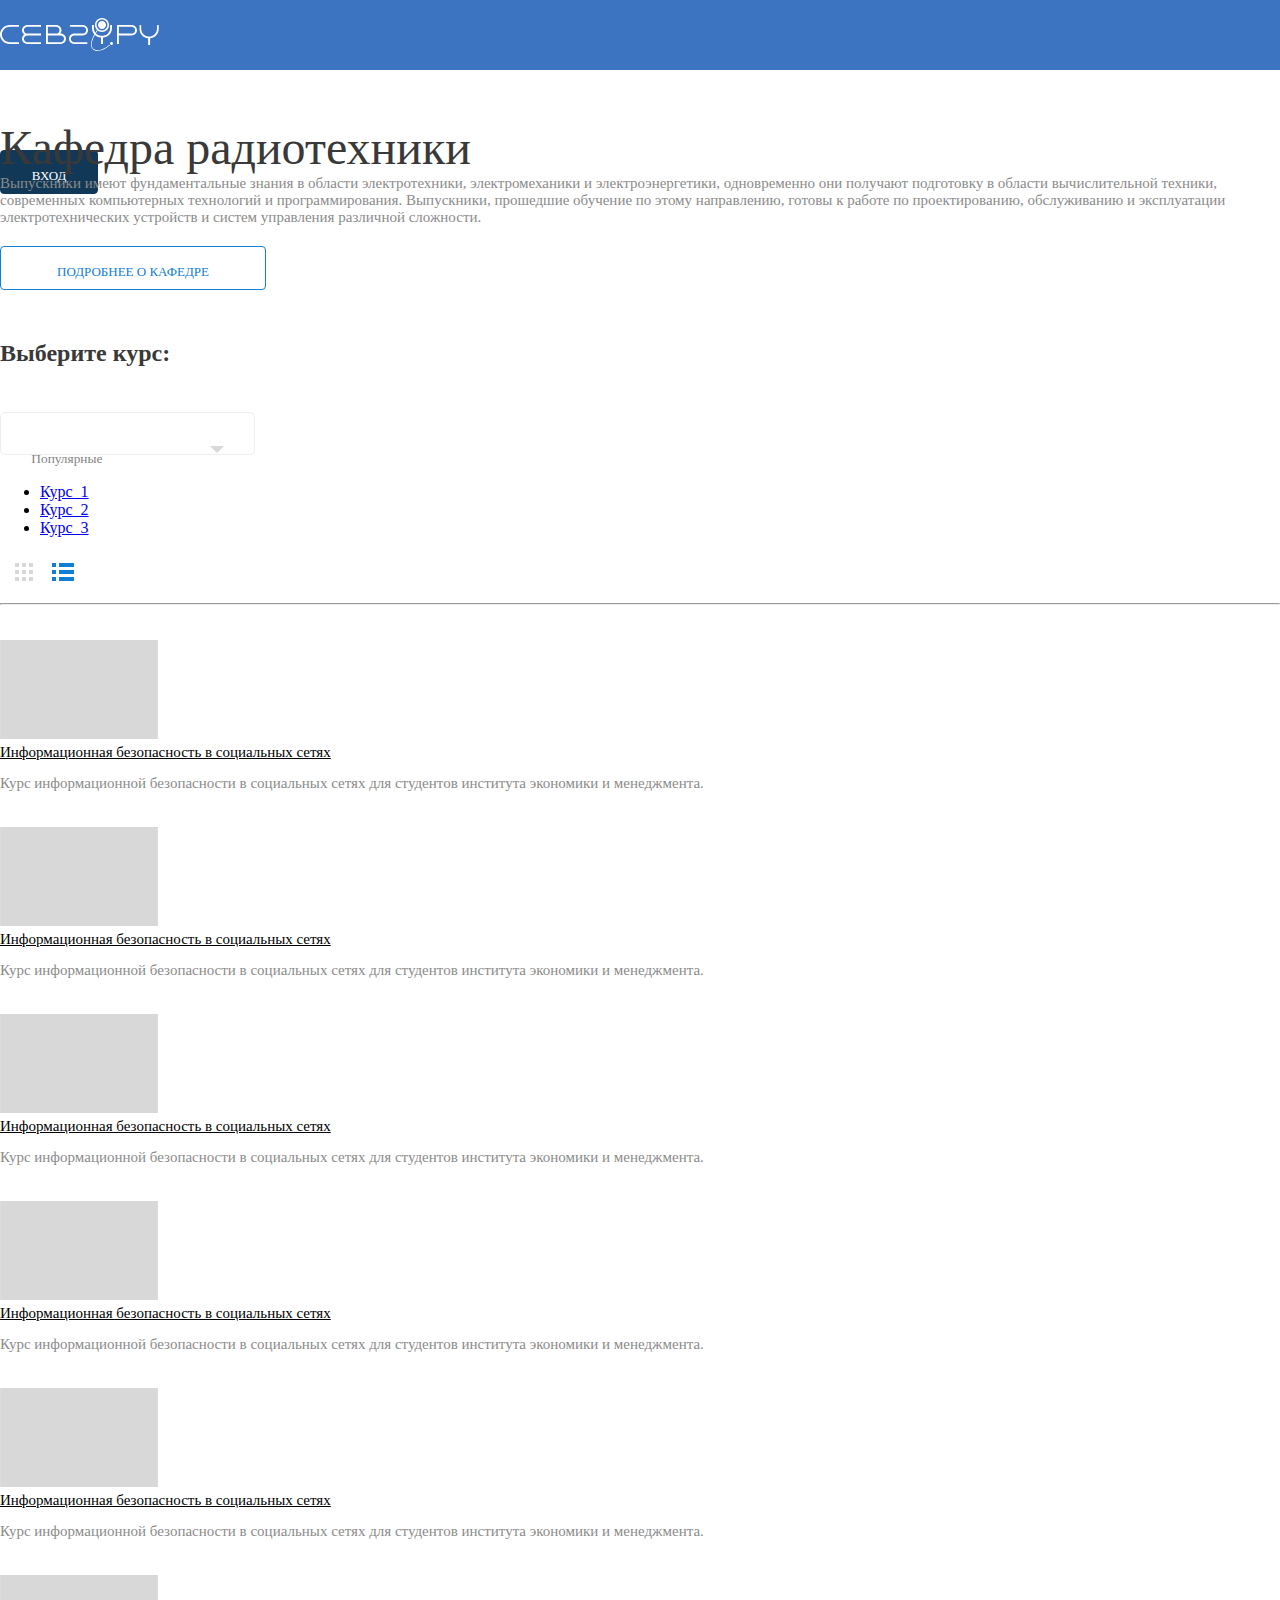
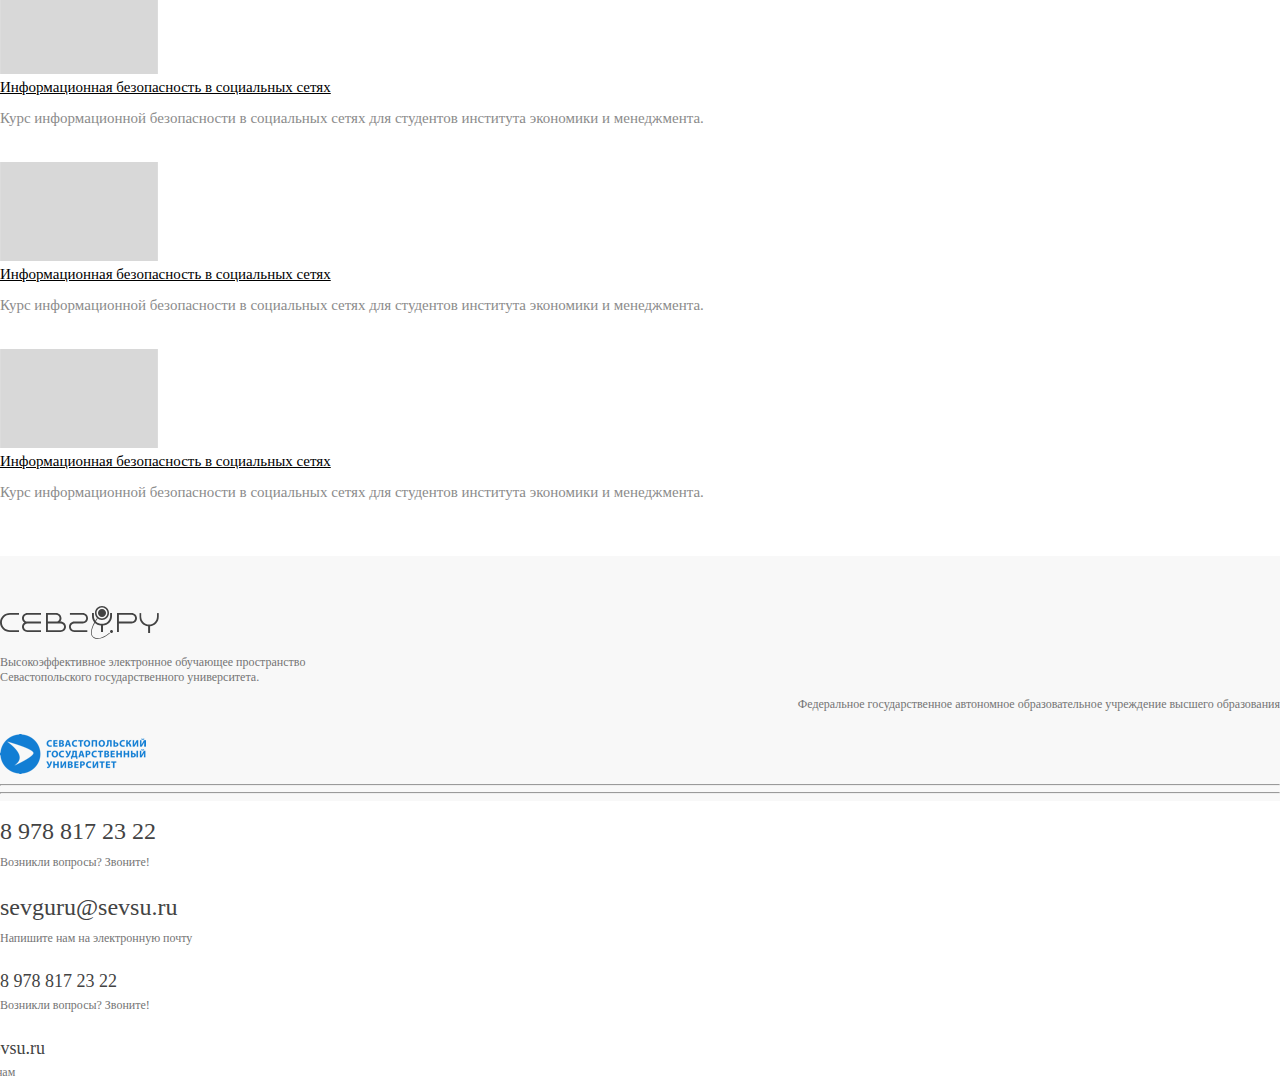
<file: courses-list.html>
<!doctype html>
<html>

<head>
  <!-- Required meta tags -->
  <meta charset="utf-8">
  <meta name="viewport" content="width=device-width, initial-scale=1, shrink-to-fit=no">

  <!-- Bootstrap CSS -->
  <link rel="stylesheet" href="https://stackpath.bootstrapcdn.com/bootstrap/4.1.0/css/bootstrap.min.css" integrity="sha384-9gVQ4dYFwwWSjIDZnLEWnxCjeSWFphJiwGPXr1jddIhOegiu1FwO5qRGvFXOdJZ4" crossorigin="anonymous">

  <title>Курсы список</title>

  <link rel="stylesheet" type="text/css" href="css/style.css">

</head>

<body>
  <div class="shapka">
    <div class="container">

      <div class="row">
        <div class="col-md-2">
          <a href="index.html"><img src="img/лого.svg" class="logo"></a></div>
          <div class="col-md-8 search">
            <img src="img/Group 6.svg" alt="search" >
            <form style=";">
              <input type="search" placeholder="Поиск" >
            </form>
          </div>

          <div class="col-md-1"><button class="but0">ВХОД</button></div>

        </div>
      </div>
    </div>

    <div class="cont">
      <div class="container">

        <div class="row">
          <div class="col-md-10 t1">Кафедра радиотехники</div>
        </div>

        <div class="row">
          <div class="col-md-12 t2">Выпускники имеют фундаментальные знания в области электротехники, электромеханики и электроэнергетики, одновременно они получают подготовку в области вычислительной техники, современных компьютерных технологий и программирования. Выпускники, прошедшие
          обучение по этому направлению, готовы к работе по проектированию, обслуживанию и эксплуатации электротехнических устройств и систем управления различной сложности. </div>
        </div>

        <div class="row">
          <div class="col-md-3"><button type="button" class="but1">ПОДРОБНЕЕ О КАФЕДРЕ</button></div>
        </div>

        <div class="row">
          <div class="col-md-8 Bold24">Выберите курс:</div>
          <div class="col-md-4 dropdown">
            <button class="btn btn-default" data-toggle="dropdown">
              <pre><span class="caret" >Популярные </span>             <img src="img/Triangle.svg"></pre>
            </button>
            <ul class="dropdown-menu ">
              <li><a class="dropdown-item" href="#">Курс_1</a></li>
              <li><a class="dropdown-item" href="#">Курс_2</a></li>
              <li><a class="dropdown-item" href="#">Курс_3</a></li>
            </ul>
            <a href="courses-table.html"><img src="img/Group 1.svg" class="o2"></a>
            <a href="courses-list.html"><img src="img/Group 3.svg" class="o2"></a>
          </div>
        </div>

        <div class="row">
          <div class="col-md-12">
            <hr>
          </div>
        </div>
        <!-- ___________________________________________________________________________________________________________  -->

        <div class="row i8">
          <div class="col-md-2"><img src="img/Rectangle 6.svg" class="i7"></div>
          <div class="col-md-10">
            <a href="" class="i2"> Информационная безопасность в социальных сетях</a>
            <p class="t2 o1">Курс информационной безопасности в социальных сетях для студентов института экономики и менеджмента.</p>
          </div>
        </div>

        <div class="row i8">
          <div class="col-md-2"><img src="img/Rectangle 6.svg" class="i7"></div>
          <div class="col-md-10">
            <a href="" class="i2"> Информационная безопасность в социальных сетях</a>
            <p class="t2">Курс информационной безопасности в социальных сетях для студентов института экономики и менеджмента.</p>
          </div>
        </div>

        <div class="row i8">
          <div class="col-md-2"><img src="img/Rectangle 6.svg" class="i7"></div>
          <div class="col-md-10">
            <a href="" class="i2"> Информационная безопасность в социальных сетях</a>
            <p class="t2">Курс информационной безопасности в социальных сетях для студентов института экономики и менеджмента.</p>
          </div>
        </div>

        <div class="row i8">
          <div class="col-md-2"><img src="img/Rectangle 6.svg" class="i7"></div>
          <div class="col-md-10">
            <a href="" class="i2"> Информационная безопасность в социальных сетях</a>
            <p class="t2">Курс информационной безопасности в социальных сетях для студентов института экономики и менеджмента.</p>
          </div>
        </div>

        <div class="row i8">
          <div class="col-md-2"><img src="img/Rectangle 6.svg" class="i7"></div>
          <div class="col-md-10">
            <a href="" class="i2"> Информационная безопасность в социальных сетях</a>
            <p class="t2">Курс информационной безопасности в социальных сетях для студентов института экономики и менеджмента.</p>
          </div>
        </div>

        <div class="row i8">
          <div class="col-md-2"><img src="img/Rectangle 6.svg" class="i7"></div>
          <div class="col-md-10">
            <a href="" class="i2"> Информационная безопасность в социальных сетях</a>
            <p class="t2">Курс информационной безопасности в социальных сетях для студентов института экономики и менеджмента.</p>
          </div>
        </div>

        <div class="row i8">
          <div class="col-md-2"><img src="img/Rectangle 6.svg" class="i7"></div>
          <div class="col-md-10">
            <a href="" class="i2"> Информационная безопасность в социальных сетях</a>
            <p class="t2">Курс информационной безопасности в социальных сетях для студентов института экономики и менеджмента.</p>
          </div>
        </div>

        <div class="row i8">
          <div class="col-md-2"><img src="img/Rectangle 6.svg" class="i7"></div>
          <div class="col-md-10">
            <a href="" class="i2"> Информационная безопасность в социальных сетях</a>
            <p class="t2">Курс информационной безопасности в социальных сетях для студентов института экономики и менеджмента.</p>
          </div>
        </div>
      </div>

      <footer class="footer">
        <div class="container">

          <div class="row r1">
            <div class="col-md-2"><img src="img/лого_f.svg" class="logo"></div> 
            <div class="col-md-4">
              <p> Высокоэффективное электронное обучающее пространство 
                <br>Севастопольского государственного университета.</p>
              </div>
              <div class="col-md-1"></div>
              <div class="col-md-3">
                <p align="right">Федеральное государственное автономное 
                 образовательное учреждение высшего 
               образования </p>
             </div>
             <div class="col-md-2"><img src="img/Bitmap_f.png"></div>
           </div>

           <div class="row ">
            <div class="col-md-6"><hr></div> 
            <div class="col-md-1"></div>
            <div class="col-md-5"><hr></div>
          </div>

          <div class="row ">
            <div class="col-md-3">
              <p class="Bold_24"> 8 978 817 23 22 </p> 
              <p class="B20"> Возникли вопросы? Звоните! </p>
            </div>
            <div class="col-md-3">
              <p class="Bold_24"> sevguru@sevsu.ru</p>
              <p class="B20"> Напишите нам на электронную почту</p>
            </div>
            <div class="col-md-1"></div>
            <div class="col-md-3">
              <p class="Bold18">8 978 817 23 22</p>
              <p class="B17"> Возникли вопросы? Звоните!</p>
            </div>
            <div class="col-md-2">
              <p class="Bold18 B60">info@sevsu.ru</p>
              <p class="B17 B60"> Напишите нам</p>
            </div>
          </div>      
        </div>
      </footer>
    </div>




    <!-- Optional JavaScript -->
    <!-- jQuery first, then Popper.js, then Bootstrap JS -->
    <script src="https://code.jquery.com/jquery-3.3.1.slim.min.js" integrity="sha384-q8i/X+965DzO0rT7abK41JStQIAqVgRVzpbzo5smXKp4YfRvH+8abtTE1Pi6jizo" crossorigin="anonymous"></script>
    <script src="https://cdnjs.cloudflare.com/ajax/libs/popper.js/1.14.0/umd/popper.min.js" integrity="sha384-cs/chFZiN24E4KMATLdqdvsezGxaGsi4hLGOzlXwp5UZB1LY//20VyM2taTB4QvJ" crossorigin="anonymous"></script>
    <script src="https://stackpath.bootstrapcdn.com/bootstrap/4.1.0/js/bootstrap.min.js" integrity="sha384-uefMccjFJAIv6A+rW+L4AHf99KvxDjWSu1z9VI8SKNVmz4sk7buKt/6v9KI65qnm" crossorigin="anonymous"></script>
  </body>

  </html>
</file>
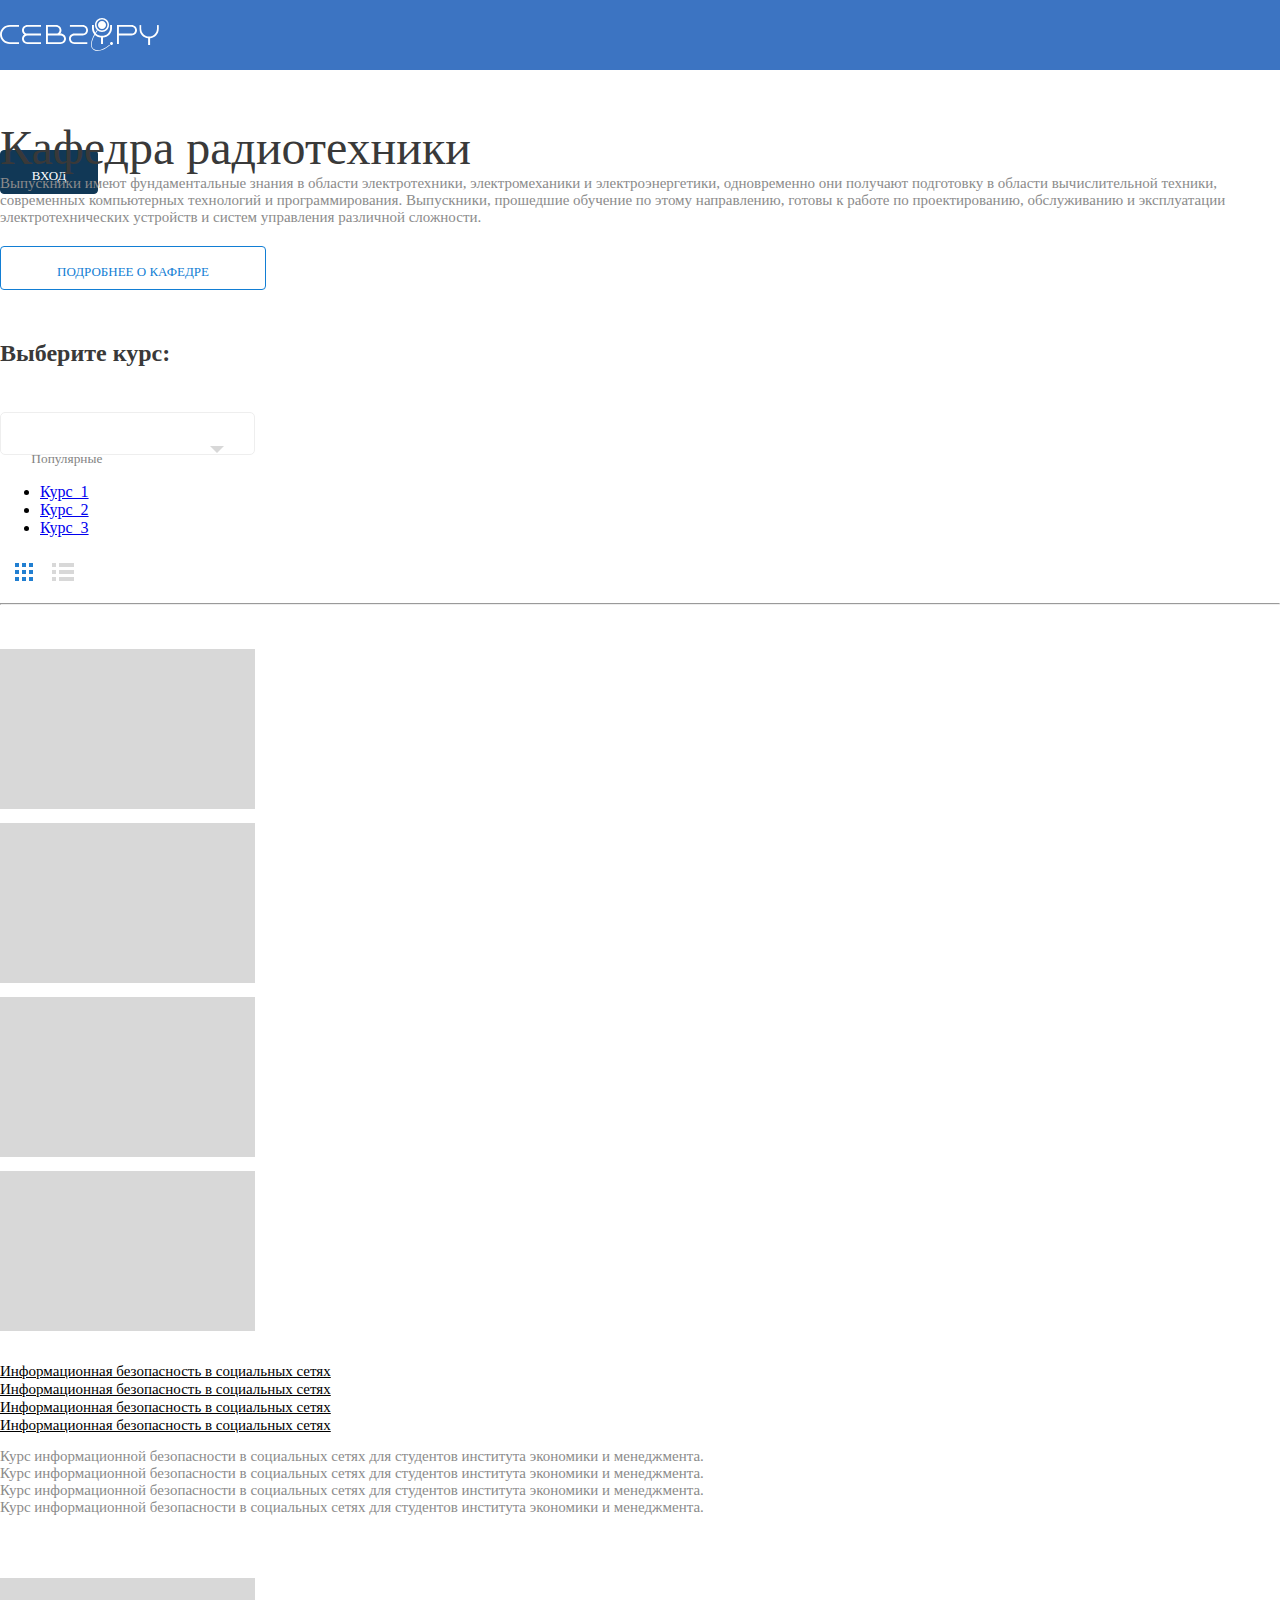
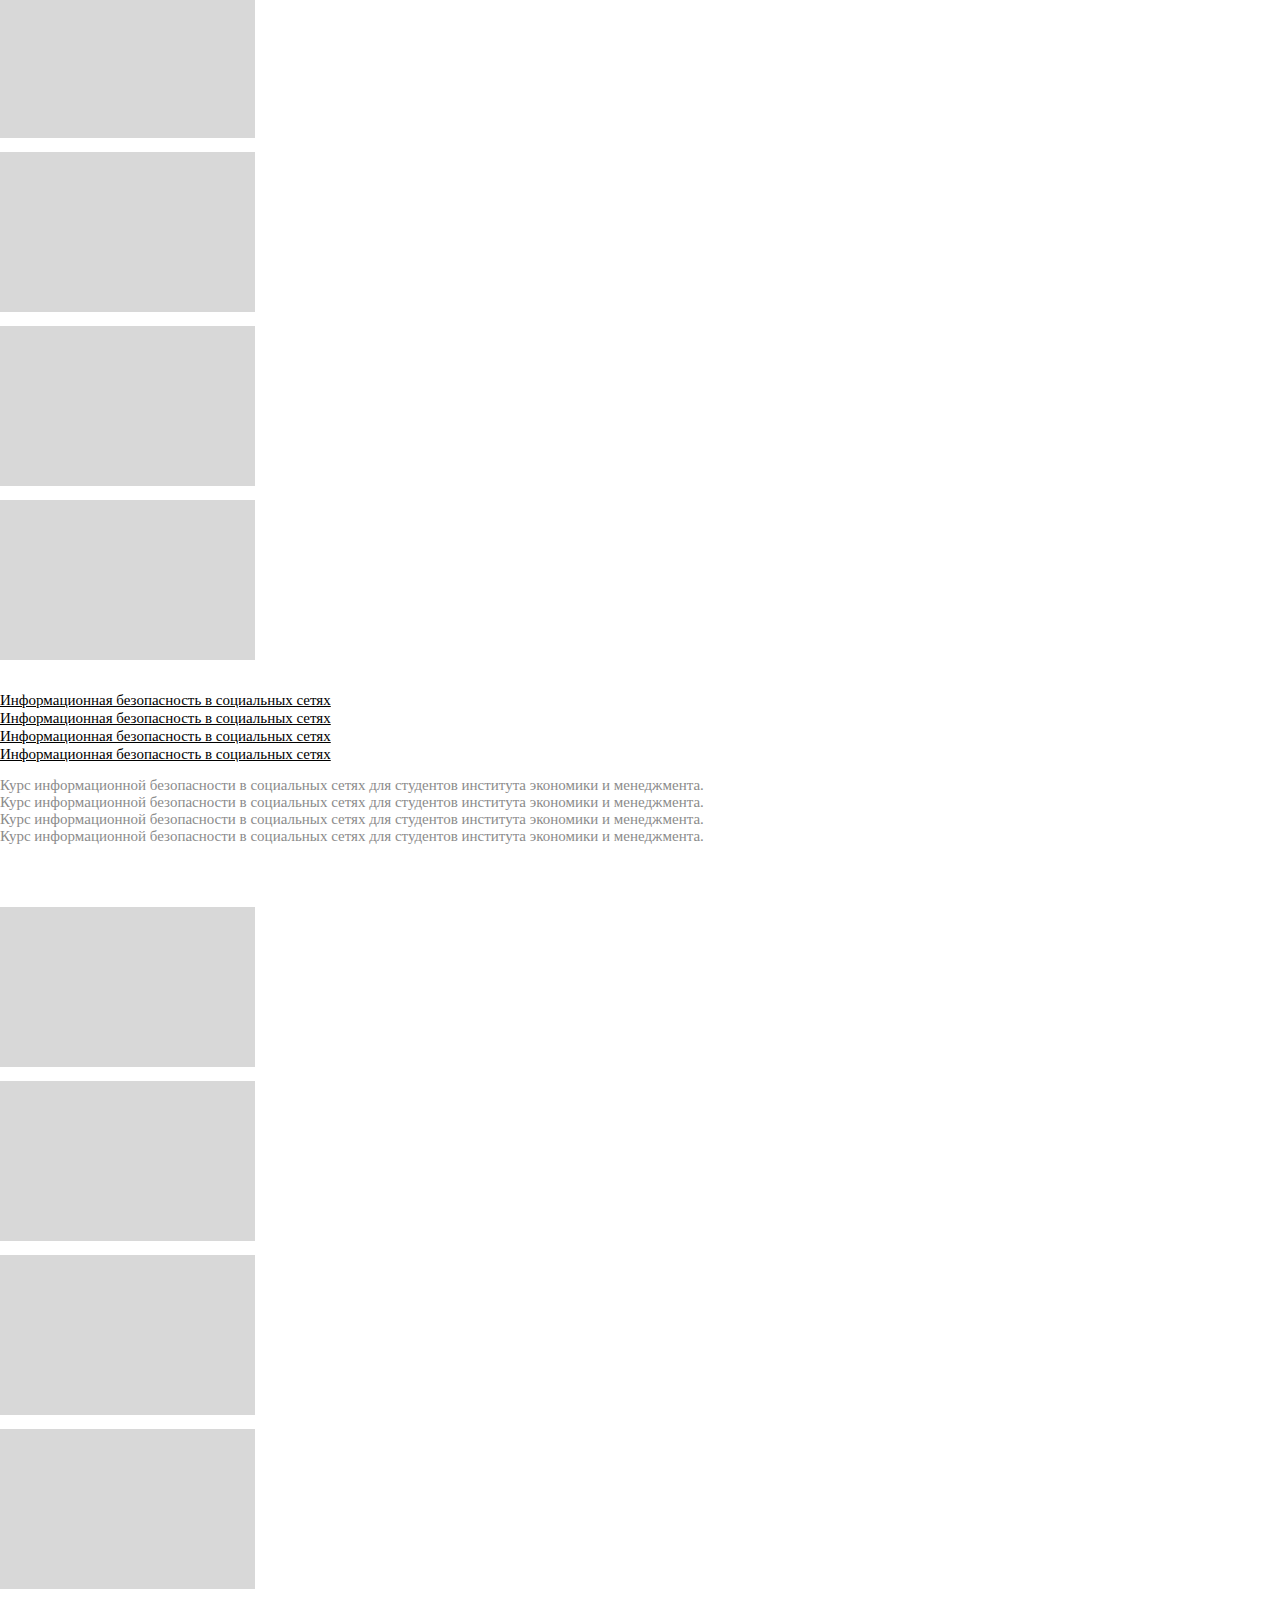
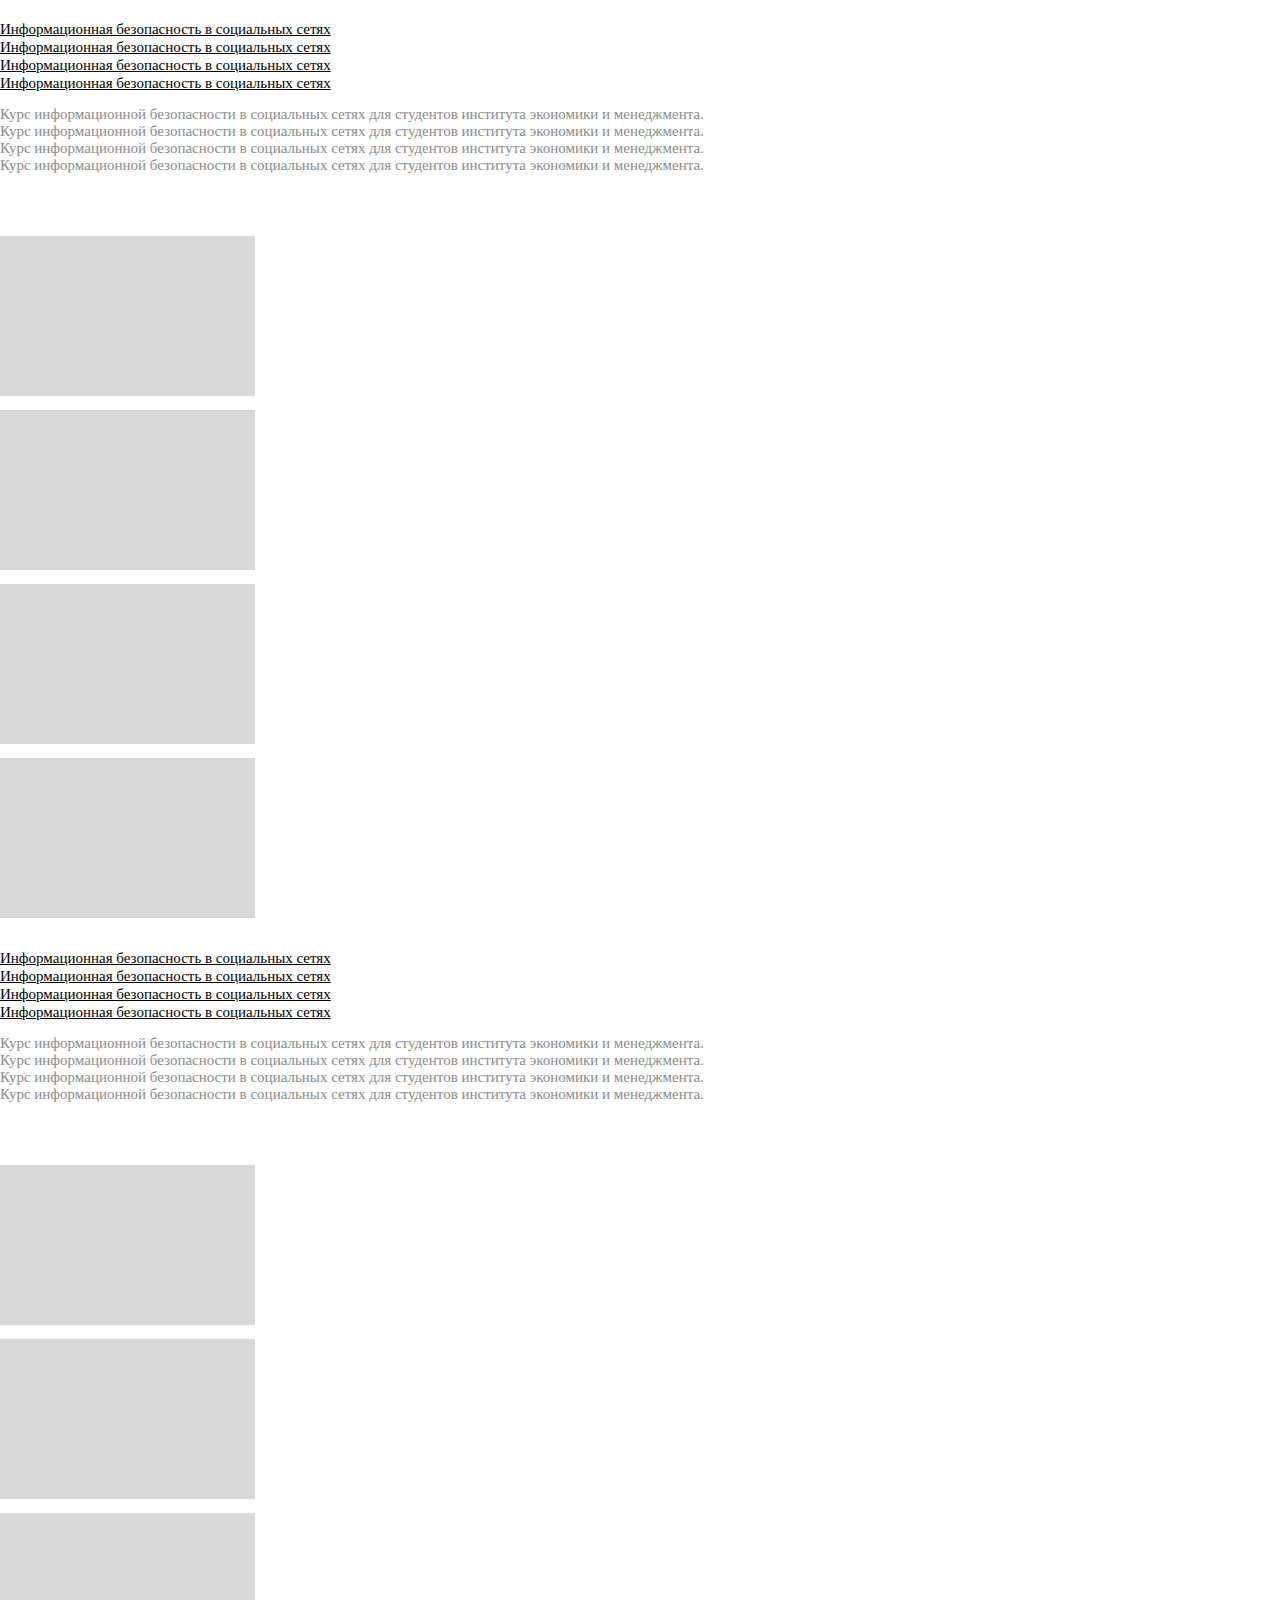
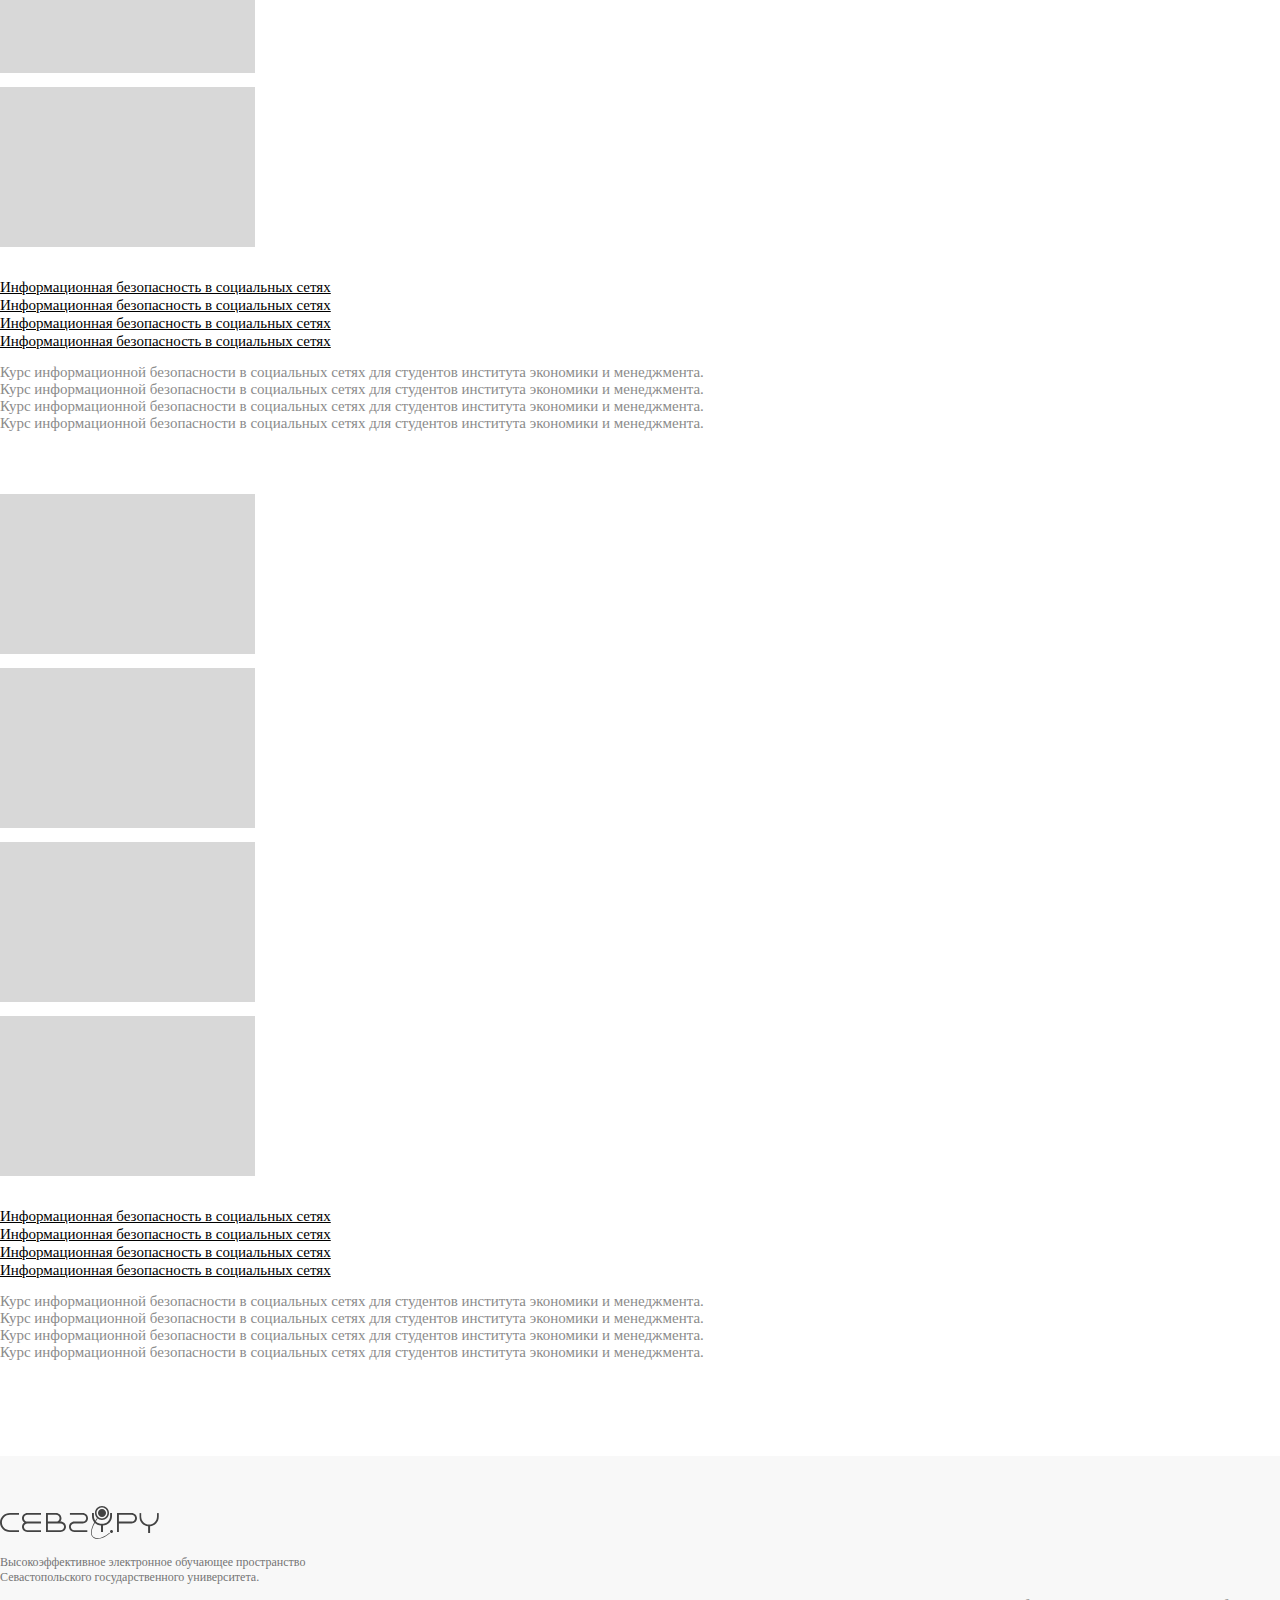
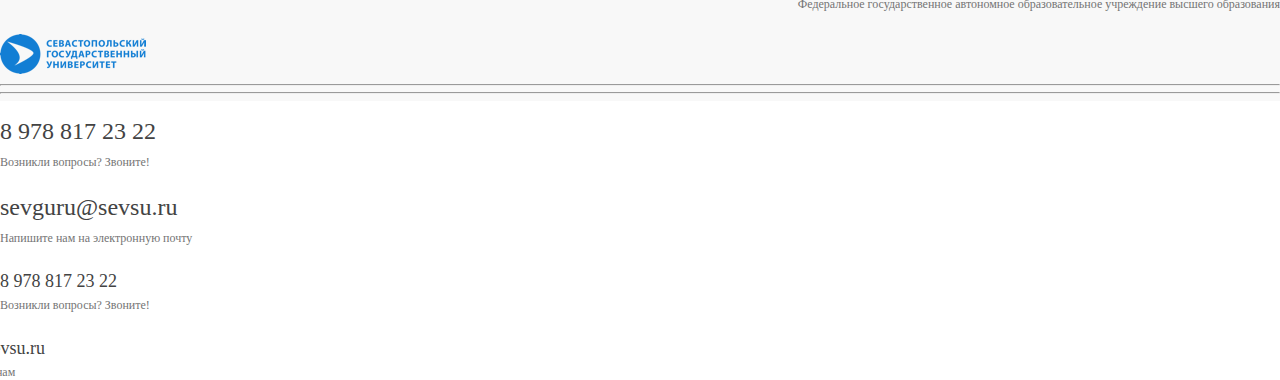
<file: courses-table.html>
<!doctype html>
<html>

<head>
  <!-- Required meta tags -->
  <meta charset="utf-8">
  <meta name="viewport" content="width=device-width, initial-scale=1, shrink-to-fit=no">

  <!-- Bootstrap CSS -->
  <link rel="stylesheet" href="https://stackpath.bootstrapcdn.com/bootstrap/4.1.0/css/bootstrap.min.css" integrity="sha384-9gVQ4dYFwwWSjIDZnLEWnxCjeSWFphJiwGPXr1jddIhOegiu1FwO5qRGvFXOdJZ4" crossorigin="anonymous">

  <title>Курсы таблица</title>

  <link rel="stylesheet" type="text/css" href="css/style.css">

</head>

<body>


  <div class="shapka">
    <div class="container">

      <div class="row">
        <div class="col-md-2"><a href="index.html"><img src="img/лого.svg" class="logo"></a></div>
        <div class="col-md-8 search" >
            <img src="img/Group 6.svg" alt="search" >
            <form style=";">
              <input type="search" placeholder="Поиск" >
            </form>
          </div>

        <div class="col-md-1"><button class="but0">ВХОД</button></div>

      </div>
    </div>
  </div>

  <div class="cont">
    <div class="container">

      <div class="row">
        <div class="col-md-10 t1">Кафедра радиотехники</div>
      </div>

      <div class="row">
        <div class="col-md-12 t2">Выпускники имеют фундаментальные знания в области электротехники, электромеханики и электроэнергетики, одновременно они получают подготовку в области вычислительной техники, современных компьютерных технологий и программирования. Выпускники, прошедшие
          обучение по этому направлению, готовы к работе по проектированию, обслуживанию и эксплуатации электротехнических устройств и систем управления различной сложности. </div>
      </div>

      <div class="row">
        <div class="col-md-3"><button type="button" class="but1">ПОДРОБНЕЕ О КАФЕДРЕ</button></div>
      </div>

      <div class="row">
        <div class="col-md-8 Bold24">Выберите курс:</div>
        <div class="col-md-4 dropdown">
          <button class="btn btn-default" data-toggle="dropdown">
              <pre><span class="caret" >Популярные </span>             <img src="img/Triangle.svg"></pre>
            </button>
          <ul class="dropdown-menu ">
            <li><a class="dropdown-item" href="#">Курс_1</a></li>
            <li><a class="dropdown-item" href="#">Курс_2</a></li>
            <li><a class="dropdown-item" href="#">Курс_3</a></li>
          </ul>
          <a href="courses-table.html"><img src="img/Group.svg" class="o2"></a>
          <a href="courses-list.html"><img src="img/Group 2.svg" class="o2"></a>
        </div>
      </div>

      <div class="row">
        <div class="col-md-12">
          <hr>
        </div>
      </div>
      <!-- ___________________________________________________________________________________________________________  -->
      <div class="row i4">
        <div class="col-md-3"><img src="img/Rectangle 6.svg" class="i1"></div>
        <div class="col-md-3"><img src="img/Rectangle 6.svg" class="i1"></div>
        <div class="col-md-3"><img src="img/Rectangle 6.svg" class="i1"></div>
        <div class="col-md-3"><img src="img/Rectangle 6.svg" class="i1"></div>
      </div>

      <div class="row i5">
        <div class="col-md-3"><a href="" class="i2"> Информационная безопасность в социальных сетях</a></div>
        <div class="col-md-3"><a href="" class="i2"> Информационная безопасность в социальных сетях</a></div>
        <div class="col-md-3"><a href="" class="i2"> Информационная безопасность в социальных сетях</a></div>
        <div class="col-md-3"><a href="" class="i2"> Информационная безопасность в социальных сетях</a></div>
      </div>

      <div class="row t2">
        <div class="col-md-3">Курс информационной безопасности в социальных сетях для студентов института экономики и менеджмента. </div>
        <div class="col-md-3">Курс информационной безопасности в социальных сетях для студентов института экономики и менеджмента. </div>
        <div class="col-md-3">Курс информационной безопасности в социальных сетях для студентов института экономики и менеджмента. </div>
        <div class="col-md-3">Курс информационной безопасности в социальных сетях для студентов института экономики и менеджмента. </div>
      </div>


      <div class="row i3">
        <div class="col-md-3"><img src="img/Rectangle 6.svg" class="i1"></div>
        <div class="col-md-3"><img src="img/Rectangle 6.svg" class="i1"></div>
        <div class="col-md-3"><img src="img/Rectangle 6.svg" class="i1"></div>
        <div class="col-md-3"><img src="img/Rectangle 6.svg" class="i1"></div>
      </div>

      <div class="row i5">
        <div class="col-md-3"><a href="" class="i2"> Информационная безопасность в социальных сетях</a></div>
        <div class="col-md-3"><a href="" class="i2"> Информационная безопасность в социальных сетях</a></div>
        <div class="col-md-3"><a href="" class="i2"> Информационная безопасность в социальных сетях</a></div>
        <div class="col-md-3"><a href="" class="i2"> Информационная безопасность в социальных сетях</a></div>
      </div>

      <div class="row t2">
        <div class="col-md-3">Курс информационной безопасности в социальных сетях для студентов института экономики и менеджмента. </div>
        <div class="col-md-3">Курс информационной безопасности в социальных сетях для студентов института экономики и менеджмента. </div>
        <div class="col-md-3">Курс информационной безопасности в социальных сетях для студентов института экономики и менеджмента. </div>
        <div class="col-md-3">Курс информационной безопасности в социальных сетях для студентов института экономики и менеджмента. </div>
      </div>


      <div class="row i3">
        <div class="col-md-3"><img src="img/Rectangle 6.svg" class="i1"></div>
        <div class="col-md-3"><img src="img/Rectangle 6.svg" class="i1"></div>
        <div class="col-md-3"><img src="img/Rectangle 6.svg" class="i1"></div>
        <div class="col-md-3"><img src="img/Rectangle 6.svg" class="i1"></div>
      </div>

      <div class="row i5">
        <div class="col-md-3"><a href="" class="i2"> Информационная безопасность в социальных сетях</a></div>
        <div class="col-md-3"><a href="" class="i2"> Информационная безопасность в социальных сетях</a></div>
        <div class="col-md-3"><a href="" class="i2"> Информационная безопасность в социальных сетях</a></div>
        <div class="col-md-3"><a href="" class="i2"> Информационная безопасность в социальных сетях</a></div>
      </div>

      <div class="row t2">
        <div class="col-md-3">Курс информационной безопасности в социальных сетях для студентов института экономики и менеджмента. </div>
        <div class="col-md-3">Курс информационной безопасности в социальных сетях для студентов института экономики и менеджмента. </div>
        <div class="col-md-3">Курс информационной безопасности в социальных сетях для студентов института экономики и менеджмента. </div>
        <div class="col-md-3">Курс информационной безопасности в социальных сетях для студентов института экономики и менеджмента. </div>
      </div>


      <div class="row i3">
        <div class="col-md-3"><img src="img/Rectangle 6.svg" class="i1"></div>
        <div class="col-md-3"><img src="img/Rectangle 6.svg" class="i1"></div>
        <div class="col-md-3"><img src="img/Rectangle 6.svg" class="i1"></div>
        <div class="col-md-3"><img src="img/Rectangle 6.svg" class="i1"></div>
      </div>

      <div class="row i5">
        <div class="col-md-3"><a href="" class="i2"> Информационная безопасность в социальных сетях</a></div>
        <div class="col-md-3"><a href="" class="i2"> Информационная безопасность в социальных сетях</a></div>
        <div class="col-md-3"><a href="" class="i2"> Информационная безопасность в социальных сетях</a></div>
        <div class="col-md-3"><a href="" class="i2"> Информационная безопасность в социальных сетях</a></div>
      </div>

      <div class="row t2">
        <div class="col-md-3">Курс информационной безопасности в социальных сетях для студентов института экономики и менеджмента. </div>
        <div class="col-md-3">Курс информационной безопасности в социальных сетях для студентов института экономики и менеджмента. </div>
        <div class="col-md-3">Курс информационной безопасности в социальных сетях для студентов института экономики и менеджмента. </div>
        <div class="col-md-3">Курс информационной безопасности в социальных сетях для студентов института экономики и менеджмента. </div>
      </div>


      <div class="row i3">
        <div class="col-md-3"><img src="img/Rectangle 6.svg" class="i1"></div>
        <div class="col-md-3"><img src="img/Rectangle 6.svg" class="i1"></div>
        <div class="col-md-3"><img src="img/Rectangle 6.svg" class="i1"></div>
        <div class="col-md-3"><img src="img/Rectangle 6.svg" class="i1"></div>
      </div>

      <div class="row i5">
        <div class="col-md-3"><a href="" class="i2"> Информационная безопасность в социальных сетях</a></div>
        <div class="col-md-3"><a href="" class="i2"> Информационная безопасность в социальных сетях</a></div>
        <div class="col-md-3"><a href="" class="i2"> Информационная безопасность в социальных сетях</a></div>
        <div class="col-md-3"><a href="" class="i2"> Информационная безопасность в социальных сетях</a></div>
      </div>

      <div class="row t2">
        <div class="col-md-3">Курс информационной безопасности в социальных сетях для студентов института экономики и менеджмента. </div>
        <div class="col-md-3">Курс информационной безопасности в социальных сетях для студентов института экономики и менеджмента. </div>
        <div class="col-md-3">Курс информационной безопасности в социальных сетях для студентов института экономики и менеджмента. </div>
        <div class="col-md-3">Курс информационной безопасности в социальных сетях для студентов института экономики и менеджмента. </div>
      </div>


      <div class="row i3">
        <div class="col-md-3"><img src="img/Rectangle 6.svg" class="i1"></div>
        <div class="col-md-3"><img src="img/Rectangle 6.svg" class="i1"></div>
        <div class="col-md-3"><img src="img/Rectangle 6.svg" class="i1"></div>
        <div class="col-md-3"><img src="img/Rectangle 6.svg" class="i1"></div>
      </div>

      <div class="row i5">
        <div class="col-md-3"><a href="" class="i2"> Информационная безопасность в социальных сетях</a></div>
        <div class="col-md-3"><a href="" class="i2"> Информационная безопасность в социальных сетях</a></div>
        <div class="col-md-3"><a href="" class="i2"> Информационная безопасность в социальных сетях</a></div>
        <div class="col-md-3"><a href="" class="i2"> Информационная безопасность в социальных сетях</a></div>
      </div>

      <div class="row t2 i6">
        <div class="col-md-3">Курс информационной безопасности в социальных сетях для студентов института экономики и менеджмента. </div>
        <div class="col-md-3">Курс информационной безопасности в социальных сетях для студентов института экономики и менеджмента. </div>
        <div class="col-md-3">Курс информационной безопасности в социальных сетях для студентов института экономики и менеджмента. </div>
        <div class="col-md-3">Курс информационной безопасности в социальных сетях для студентов института экономики и менеджмента. </div>
      </div>
    </div>
<footer class="footer">
      <div class="container">

        <div class="row r1">
          <div class="col-md-2"><img src="img/лого_f.svg" class="logo"></div> 
          <div class="col-md-4">
            <p> Высокоэффективное электронное обучающее пространство 
            <br>Севастопольского государственного университета.</p>
          </div>
          <div class="col-md-1"></div>
          <div class="col-md-3">
            <p align="right">Федеральное государственное автономное 
                                 образовательное учреждение высшего 
                                                        образования </p>
          </div>
          <div class="col-md-2"><img src="img/Bitmap_f.png"></div>
        </div>

        <div class="row ">
          <div class="col-md-6"><hr></div> 
          <div class="col-md-1"></div>
          <div class="col-md-5"><hr></div>
        </div>

        <div class="row ">
          <div class="col-md-3">
            <p class="Bold_24"> 8 978 817 23 22 </p> 
            <p class="B20"> Возникли вопросы? Звоните! </p>
          </div>
          <div class="col-md-3">
            <p class="Bold_24"> sevguru@sevsu.ru</p>
            <p class="B20"> Напишите нам на электронную почту</p>
          </div>
          <div class="col-md-1"></div>
          <div class="col-md-3">
            <p class="Bold18">8 978 817 23 22</p>
            <p class="B17"> Возникли вопросы? Звоните!</p>
          </div>
          <div class="col-md-2">
            <p class="Bold18 B60">info@sevsu.ru</p>
            <p class="B17 B60"> Напишите нам</p>
          </div>
        </div>      
      </div>
      </footer>
  </div>



  <!-- Optional JavaScript -->
  <!-- jQuery first, then Popper.js, then Bootstrap JS -->
  <script src="https://code.jquery.com/jquery-3.3.1.slim.min.js" integrity="sha384-q8i/X+965DzO0rT7abK41JStQIAqVgRVzpbzo5smXKp4YfRvH+8abtTE1Pi6jizo" crossorigin="anonymous"></script>
  <script src="https://cdnjs.cloudflare.com/ajax/libs/popper.js/1.14.0/umd/popper.min.js" integrity="sha384-cs/chFZiN24E4KMATLdqdvsezGxaGsi4hLGOzlXwp5UZB1LY//20VyM2taTB4QvJ" crossorigin="anonymous"></script>
  <script src="https://stackpath.bootstrapcdn.com/bootstrap/4.1.0/js/bootstrap.min.js" integrity="sha384-uefMccjFJAIv6A+rW+L4AHf99KvxDjWSu1z9VI8SKNVmz4sk7buKt/6v9KI65qnm" crossorigin="anonymous"></script>
</body>

</html>
</file>
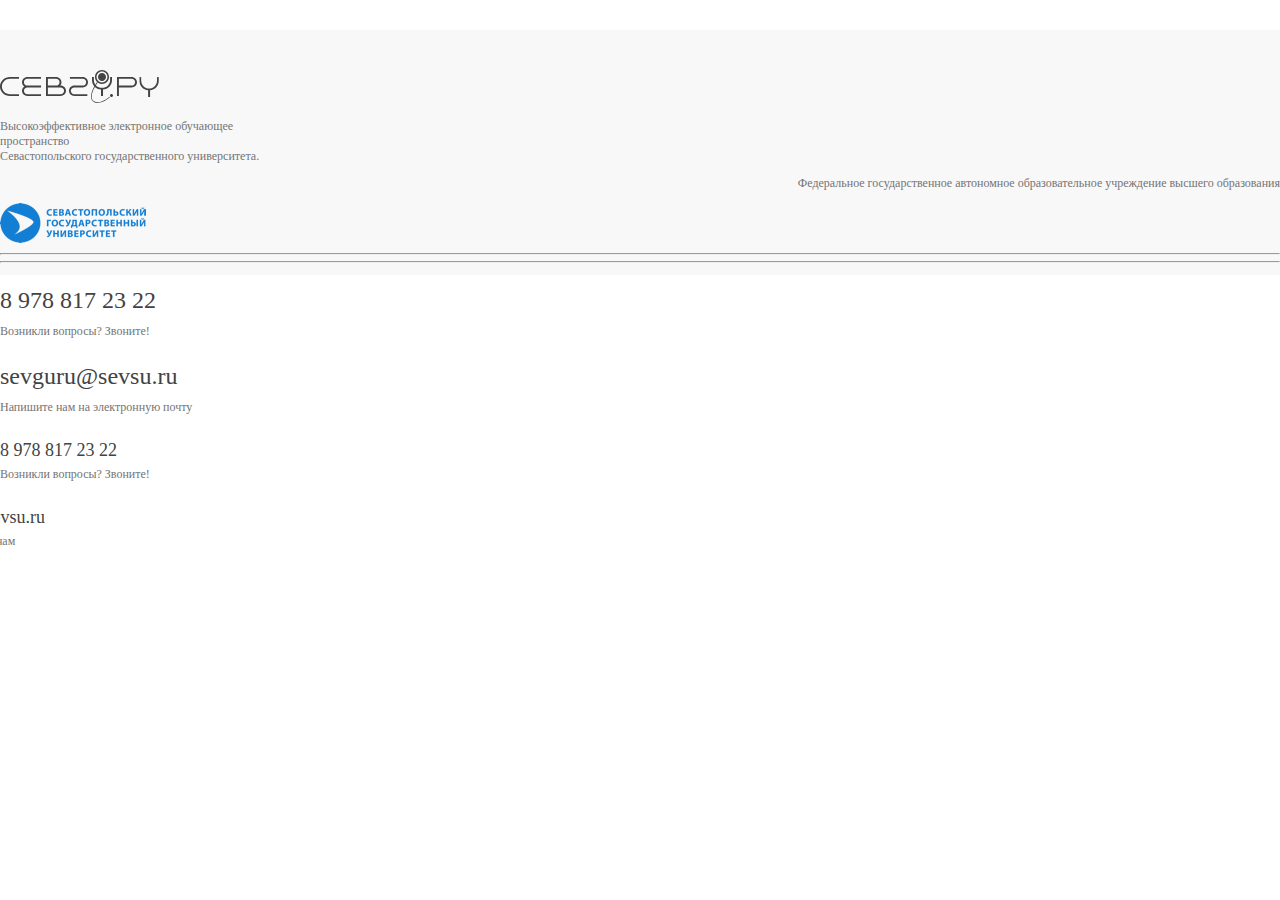
<file: footer.html>
<!doctype html>
<html>
  <head>
    <!-- Required meta tags -->
    <meta charset="utf-8">
    <meta name="viewport" content="width=device-width, initial-scale=1, shrink-to-fit=no">

    <!-- Bootstrap CSS -->
    <link rel="stylesheet" href="https://stackpath.bootstrapcdn.com/bootstrap/4.1.0/css/bootstrap.min.css" integrity="sha384-9gVQ4dYFwwWSjIDZnLEWnxCjeSWFphJiwGPXr1jddIhOegiu1FwO5qRGvFXOdJZ4" crossorigin="anonymous">

    <title>Moodle</title>

    <link rel="stylesheet" type="text/css" href="css/style.css">

  </head>
  <body>

     <footer class="footer">
      <div class="container">

        <div class="row r1">
          <div class="col-md-2"><img src="img/лого_f.svg" class="logo"></div> 
          <div class="col-md-4">
            <p> Высокоэффективное электронное обучающее 
            <br>пространство 
            <br>Севастопольского государственного университета.</p>
          </div>
          <div class="col-md-1"></div>
          <div class="col-md-3">
            <p align="right">Федеральное государственное автономное 
                                 образовательное учреждение высшего 
                                                        образования </p>
          </div>
          <div class="col-md-2"><img src="img/Bitmap_f.png"></div>
        </div>

        <div class="row ">
          <div class="col-md-6"><hr></div> 
          <div class="col-md-1"></div>
          <div class="col-md-5"><hr></div>
        </div>

        <div class="row ">
          <div class="col-md-3">
            <p class="Bold_24"> 8 978 817 23 22 </p> 
            <p class="B20"> Возникли вопросы? Звоните! </p>
          </div>
          <div class="col-md-3">
            <p class="Bold_24"> sevguru@sevsu.ru</p>
            <p class="B20"> Напишите нам на электронную почту</p>
          </div>
          <div class="col-md-1"></div>
          <div class="col-md-3">
            <p class="Bold18">8 978 817 23 22</p>
            <p class="B17"> Возникли вопросы? Звоните!</p>
          </div>
          <div class="col-md-2">
            <p class="Bold18 B60">info@sevsu.ru</p>
            <p class="B17 B60"> Напишите нам</p>
          </div>
        </div>      
      </div>
      </footer>
    

    <!-- Optional JavaScript -->
    <!-- jQuery first, then Popper.js, then Bootstrap JS -->
    <script src="https://code.jquery.com/jquery-3.3.1.slim.min.js" integrity="sha384-q8i/X+965DzO0rT7abK41JStQIAqVgRVzpbzo5smXKp4YfRvH+8abtTE1Pi6jizo" crossorigin="anonymous"></script>
    <script src="https://cdnjs.cloudflare.com/ajax/libs/popper.js/1.14.0/umd/popper.min.js" integrity="sha384-cs/chFZiN24E4KMATLdqdvsezGxaGsi4hLGOzlXwp5UZB1LY//20VyM2taTB4QvJ" crossorigin="anonymous"></script>
    <script src="https://stackpath.bootstrapcdn.com/bootstrap/4.1.0/js/bootstrap.min.js" integrity="sha384-uefMccjFJAIv6A+rW+L4AHf99KvxDjWSu1z9VI8SKNVmz4sk7buKt/6v9KI65qnm" crossorigin="anonymous"></script>
  </body>
</html>
</file>
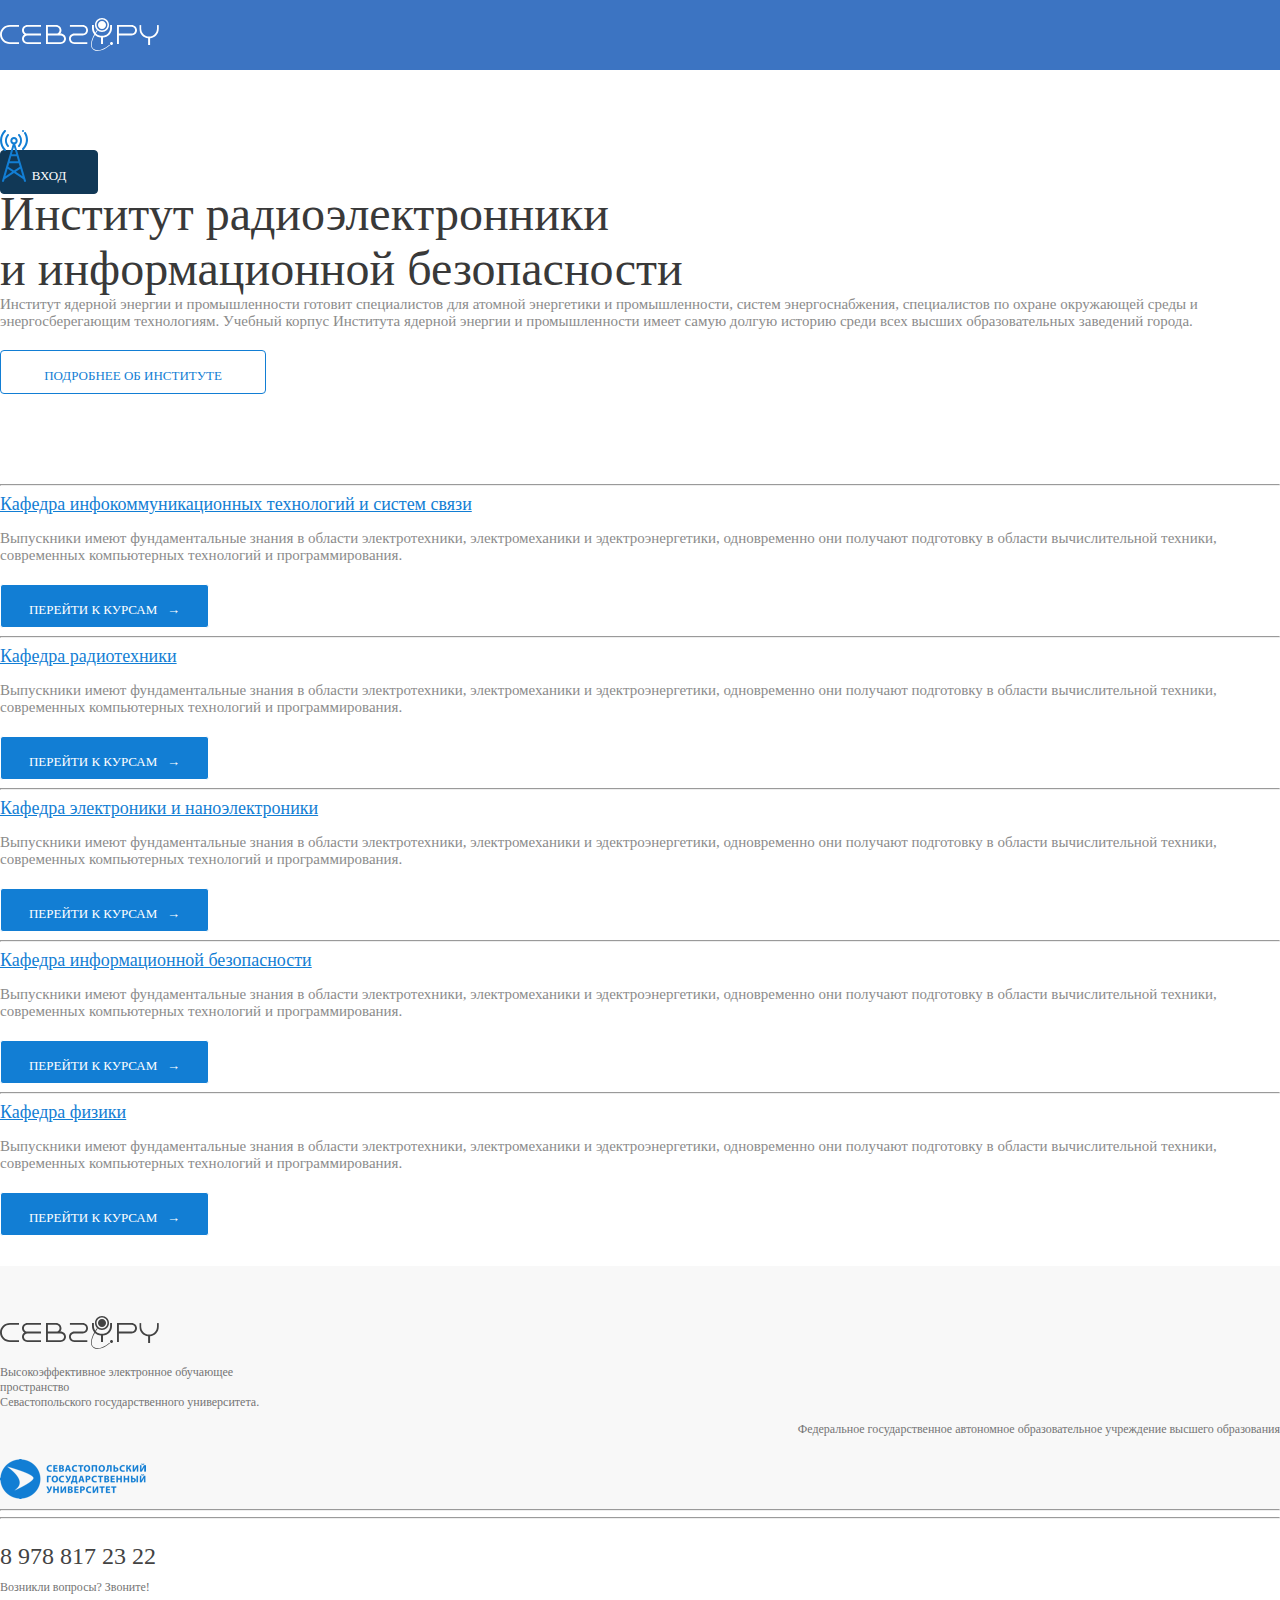
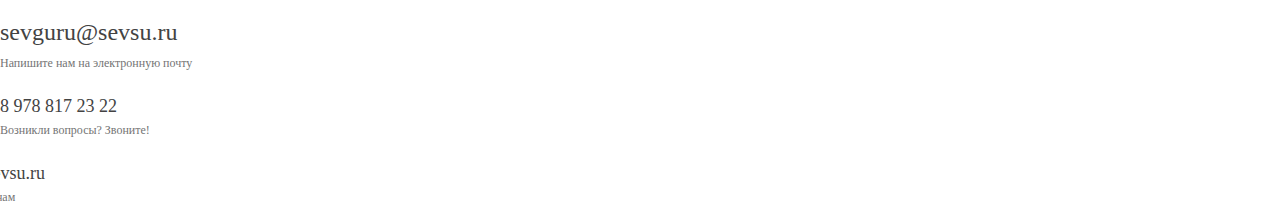
<file: kafedra.html>
<!doctype html>
<html>
<head>
  <!-- Required meta tags -->
  <meta charset="utf-8">
  <meta name="viewport" content="width=device-width, initial-scale=1, shrink-to-fit=no">

  <!-- Bootstrap CSS -->
  <link rel="stylesheet" href="https://stackpath.bootstrapcdn.com/bootstrap/4.1.0/css/bootstrap.min.css" integrity="sha384-9gVQ4dYFwwWSjIDZnLEWnxCjeSWFphJiwGPXr1jddIhOegiu1FwO5qRGvFXOdJZ4" crossorigin="anonymous">

  <title>Институт радиоэлектронники и информационной безопасности</title>

  <link rel="stylesheet" type="text/css" href="css/style.css">

</head>
<body>
 <div class="shapka">
  <div class="container">
    <div class="row">
      <div class="col-md-2"><a href="index.html"><img src="img/лого.svg" class="logo"></a></div>
      <div class="col-md-8 search">
        <img src="img/Group 6.svg" alt="search">
        <form style=";">
          <input type="search " placeholder="Поиск" >
        </form>
      </div>

      <div class="col-md-1"><button class="but0">ВХОД</button></div>

    </div>
  </div>
</div>

<div class="cont">
  <div class="container">

    <div class="row">
      <div class="col-md-1"><img src="img/003-signal.svg" ></div>
      <div class="col-md-11 t1">Институт радиоэлектронники</div>
    </div>

    <div class="row">
      <div class="col-md-1"></div>
      <div class="col-md-11 t1"> и информационной безопасности</div>
    </div>

    <div class="row">
      <div class="col-md-1"></div>
      <div class="col-md-11 t2">Институт ядерной энергии и промышленности готовит специалистов для атомной энергетики и промышленности, систем энергоснабжения, специалистов по охране окружающей среды и энергосберегающим технологиям. Учебный корпус Института ядерной энергии и промышленности имеет самую долгую историю среди всех высших образовательных заведений города. </div>
    </div>

    <div class="row">
      <div class="col-md-1"></div>
      <div class="col-md-3"><button type="button" class="but1">ПОДРОБНЕЕ ОБ ИНСТИТУТЕ</button></div>
    </div>

    <div class="row">
      <div class="col-md-12"></div>
    </div>

    <div class="row">
      <div class="col-md-12"><hr class="t5"></div>
    </div>
    <!-- ___________________________________________________________________________________________________________  -->
    <div class="row">
      <div class="col-md-1"></div>
      <div class="col-md-11"><a href="" class="t3"> Кафедра инфокоммуникационных технологий и систем связи </a></div>
    </div>

    <div class="row">
      <div class="col-md-1"></div>
      <div class="col-md-11 t4">Выпускники имеют фундаментальные знания в области электротехники, электромеханики и эдектроэнергетики, одновременно они получают подготовку в области вычислительной техники, современных компьютерных технологий и программирования.</div>
    </div>

    <div class="row">
      <div class="col-md-1"></div>
      <div class="col-md-2"><a href="courses-table.html"><button type="button" class="but2">ПЕРЕЙТИ К КУРСАМ &nbsp →</button></a></div>
    </div>

    <div class="row">
      <div class="col-md-12"><hr></div>
    </div>
    <!-- ___________________________________________________________________________________________________________ -->
    <div class="row">
      <div class="col-md-1"></div>
      <div class="col-md-11"><a href="" class="t3"> Кафедра радиотехники </a></div>
    </div>

    <div class="row">
      <div class="col-md-1"></div>
      <div class="col-md-11 t4">Выпускники имеют фундаментальные знания в области электротехники, электромеханики и эдектроэнергетики, одновременно они получают подготовку в области вычислительной техники, современных компьютерных технологий и программирования.</div>
    </div>

    <div class="row">
      <div class="col-md-1"></div>
      <div class="col-md-2"><a href="courses-table.html"><button type="button" class="but2">ПЕРЕЙТИ К КУРСАМ &nbsp →</button></a></div>
    </div>

    <div class="row">
      <div class="col-md-12"><hr></div>
    </div>
    <!-- ___________________________________________________________________________________________________________  -->
    <div class="row">
      <div class="col-md-1"></div>
      <div class="col-md-11"><a href="" class="t3"> Кафедра электроники и наноэлектроники </a></div>
    </div>

    <div class="row">
      <div class="col-md-1"></div>
      <div class="col-md-11 t4">Выпускники имеют фундаментальные знания в области электротехники, электромеханики и эдектроэнергетики, одновременно они получают подготовку в области вычислительной техники, современных компьютерных технологий и программирования.</div>
    </div>

    <div class="row">
      <div class="col-md-1"></div>
      <div class="col-md-2"><a href="courses-table.html"><button type="button" class="but2">ПЕРЕЙТИ К КУРСАМ &nbsp →</button></a></div>
    </div>

    <div class="row">
      <div class="col-md-12"><hr></div>
    </div>
    <!-- ___________________________________________________________________________________________________________ -->
    <div class="row">
      <div class="col-md-1"></div>
      <div class="col-md-11"><a href="" class="t3"> Кафедра информационной безопасности </a></div>
    </div>

    <div class="row">
      <div class="col-md-1"></div>
      <div class="col-md-11 t4">Выпускники имеют фундаментальные знания в области электротехники, электромеханики и эдектроэнергетики, одновременно они получают подготовку в области вычислительной техники, современных компьютерных технологий и программирования.</div>
    </div>

    <div class="row">
      <div class="col-md-1"></div>
      <div class="col-md-2"><a href="courses-table.html"><button type="button" class="but2">ПЕРЕЙТИ К КУРСАМ &nbsp →</button></a></div>
    </div>

    <div class="row">
      <div class="col-md-12"><hr></div>
    </div>
    <!-- ___________________________________________________________________________________________________________  -->
    <div class="row">
      <div class="col-md-1"></div>
      <div class="col-md-11"><a href="" class="t3"> Кафедра физики </a></div>
    </div>

    <div class="row">
      <div class="col-md-1"></div>
      <div class="col-md-11 t4">Выпускники имеют фундаментальные знания в области электротехники, электромеханики и эдектроэнергетики, одновременно они получают подготовку в области вычислительной техники, современных компьютерных технологий и программирования.</div>
    </div>

    <div class="row">
      <div class="col-md-1"></div>
      <div class="col-md-2"><a href="courses-table.html"><button type="button" class="but2">ПЕРЕЙТИ К КУРСАМ &nbsp →</button></a></div>
    </div>
</div>


<footer class="footer">
  <div class="container">

    <div class="row r1">
      <div class="col-md-2"><img src="img/лого_f.svg" class="logo"></div> 
      <div class="col-md-4">
        <p> Высокоэффективное электронное обучающее 
          <br>пространство 
          <br>Севастопольского государственного университета.</p>
        </div>
        <div class="col-md-1"></div>
        <div class="col-md-3">
          <p align="right">Федеральное государственное автономное 
           образовательное учреждение высшего 
         образования </p>
       </div>
       <div class="col-md-2"><img src="img/Bitmap_f.png"></div>
     </div>

     <div class="row ">
      <div class="col-md-6"><hr></div> 
      <div class="col-md-1"></div>
      <div class="col-md-5"><hr></div>
    </div>

    <div class="row ">
      <div class="col-md-3">
        <p class="Bold_24"> 8 978 817 23 22 </p> 
        <p class="B20"> Возникли вопросы? Звоните! </p>
      </div>
      <div class="col-md-3">
        <p class="Bold_24"> sevguru@sevsu.ru</p>
        <p class="B20"> Напишите нам на электронную почту</p>
      </div>
      <div class="col-md-1"></div>
      <div class="col-md-3">
        <p class="Bold18">8 978 817 23 22</p>
        <p class="B17"> Возникли вопросы? Звоните!</p>
      </div>
      <div class="col-md-2">
        <p class="Bold18 B60">info@sevsu.ru</p>
        <p class="B17 B60"> Напишите нам</p>
      </div>
    </div>      
  </div>
</footer>
</div>

    <!--#include virtual="footer/footer.html"
      <ui:include src="footer/footer.html" /> -->


      <!-- Optional JavaScript -->
      <!-- jQuery first, then Popper.js, then Bootstrap JS -->
      <script src="https://code.jquery.com/jquery-3.3.1.slim.min.js" integrity="sha384-q8i/X+965DzO0rT7abK41JStQIAqVgRVzpbzo5smXKp4YfRvH+8abtTE1Pi6jizo" crossorigin="anonymous"></script>
      <script src="https://cdnjs.cloudflare.com/ajax/libs/popper.js/1.14.0/umd/popper.min.js" integrity="sha384-cs/chFZiN24E4KMATLdqdvsezGxaGsi4hLGOzlXwp5UZB1LY//20VyM2taTB4QvJ" crossorigin="anonymous"></script>
      <script src="https://stackpath.bootstrapcdn.com/bootstrap/4.1.0/js/bootstrap.min.js" integrity="sha384-uefMccjFJAIv6A+rW+L4AHf99KvxDjWSu1z9VI8SKNVmz4sk7buKt/6v9KI65qnm" crossorigin="anonymous"></script>
    </body>
    </html>
</file>
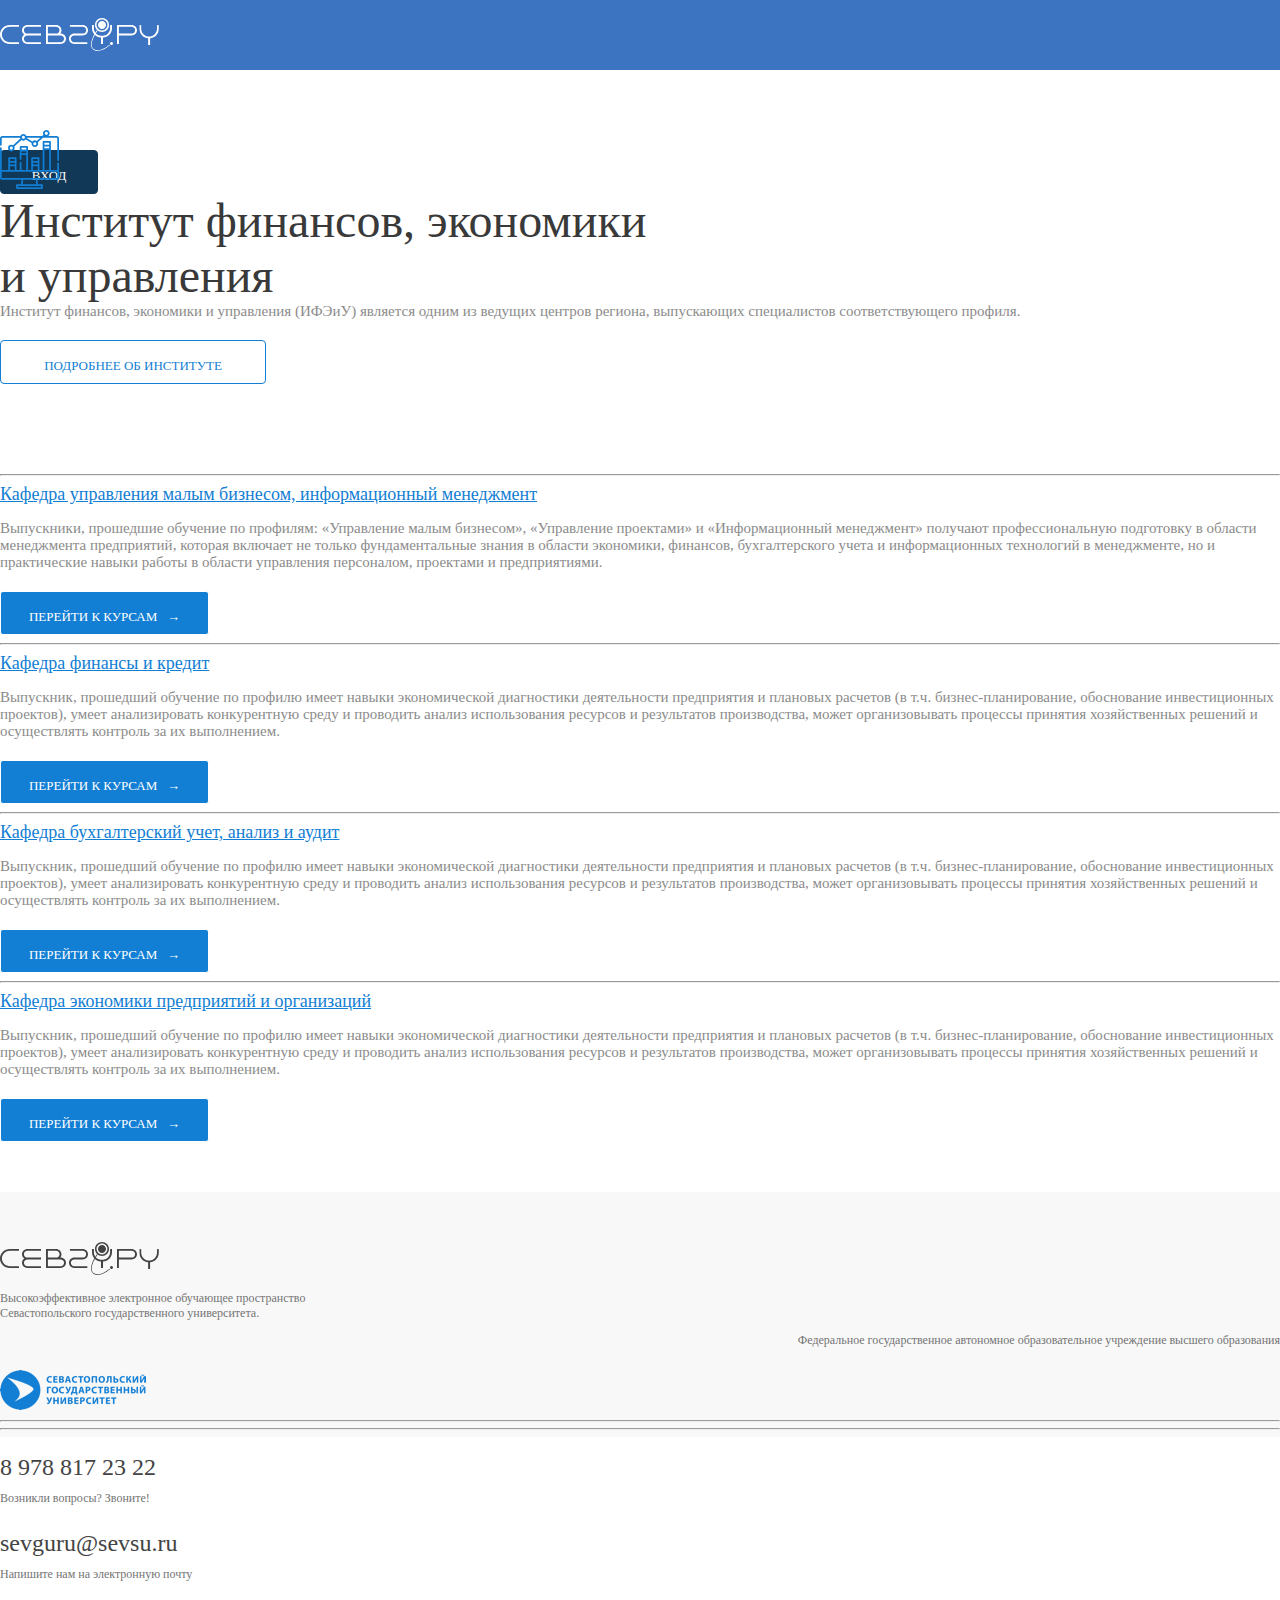
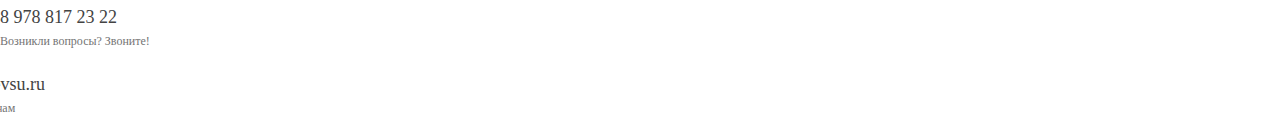
<file: univ_economist.html>
<!doctype html>
<html>
<head>
  <!-- Required meta tags -->
  <meta charset="utf-8">
  <meta name="viewport" content="width=device-width, initial-scale=1, shrink-to-fit=no">

  <!-- Bootstrap CSS -->
  <link rel="stylesheet" href="https://stackpath.bootstrapcdn.com/bootstrap/4.1.0/css/bootstrap.min.css" integrity="sha384-9gVQ4dYFwwWSjIDZnLEWnxCjeSWFphJiwGPXr1jddIhOegiu1FwO5qRGvFXOdJZ4" crossorigin="anonymous">

  <title>Институт радиоэлектронники и информационной безопасности</title>

  <link rel="stylesheet" type="text/css" href="css/style.css">

</head>
<body>
 <div class="shapka">
  <div class="container">
    <div class="row">
      <div class="col-md-2"><a href="index.html"><img src="img/лого.svg" class="logo"></a></div>
      <div class="col-md-8 search">
        <img src="img/Group 6.svg" alt="search">
        <form style=";">
          <input type="search " placeholder="Поиск" >
        </form>
      </div>

      <div class="col-md-1"><button class="but0">ВХОД</button></div>

    </div>
  </div>
</div>

<div class="cont">
  <div class="container">

    <div class="row">
      <div class="col-md-1"><img src="img/inst3.svg" ></div>
      <div class="col-md-11 t1">Институт финансов, экономики</div>
    </div>

    <div class="row">
      <div class="col-md-1"></div>
      <div class="col-md-11 t1"> и управления</div>
    </div>

    <div class="row">
      <div class="col-md-1"></div>
      <div class="col-md-11 t2"> Институт финансов, экономики и управления (ИФЭиУ) является одним из ведущих центров региона, выпускающих специалистов соответствующего профиля. </div>
    </div>

    <div class="row">
      <div class="col-md-1"></div>
      <div class="col-md-3"><button type="button" class="but1">ПОДРОБНЕЕ ОБ ИНСТИТУТЕ</button></div>
    </div>

    <div class="row">
      <div class="col-md-12"></div>
    </div>

    <div class="row">
      <div class="col-md-12"><hr class="t5"></div>
    </div>
    <!-- ___________________________________________________________________________________________________________  -->
    <div class="row">
      <div class="col-md-1"></div>
      <div class="col-md-11"><a href="" class="t3"> Кафедра управления малым бизнесом, информационный менеджмент </a></div>
    </div>

    <div class="row">
      <div class="col-md-1"></div>
      <div class="col-md-11 t4">Выпускники, прошедшие обучение по профилям: «Управление малым бизнесом», «Управление проектами» и «Информационный менеджмент» получают профессиональную подготовку в области менеджмента предприятий, которая включает не только фундаментальные знания в области экономики, финансов, бухгалтерского учета и информационных технологий в менеджменте, но и практические навыки работы в области управления персоналом, проектами и предприятиями.</div>
    </div>

    <div class="row">
      <div class="col-md-1"></div>
      <div class="col-md-2"><a href="courses-table.html"><button type="button" class="but2">ПЕРЕЙТИ К КУРСАМ &nbsp →</button></a></div>
    </div>

    <div class="row">
      <div class="col-md-12"><hr></div>
    </div>
    <!-- ___________________________________________________________________________________________________________ -->
    <div class="row">
      <div class="col-md-1"></div>
      <div class="col-md-11"><a href="" class="t3"> Кафедра финансы и кредит </a></div>
    </div>

    <div class="row">
      <div class="col-md-1"></div>
      <div class="col-md-11 t4">Выпускник, прошедший обучение по профилю имеет навыки экономической диагностики деятельности предприятия и плановых расчетов (в т.ч. бизнес-планирование, обоснование инвестиционных проектов), умеет анализировать конкурентную среду и проводить анализ использования ресурсов и результатов производства, может организовывать процессы принятия хозяйственных решений и  осуществлять контроль за их выполнением.</div>
    </div>

    <div class="row">
      <div class="col-md-1"></div>
      <div class="col-md-2"><a href="courses-table.html"><button type="button" class="but2">ПЕРЕЙТИ К КУРСАМ &nbsp →</button></a></div>
    </div>

    <div class="row">
      <div class="col-md-12"><hr></div>
    </div>
    <!-- ___________________________________________________________________________________________________________  -->
    <div class="row">
      <div class="col-md-1"></div>
      <div class="col-md-11"><a href="" class="t3"> Кафедра бухгалтерский учет, анализ и аудит </a></div>
    </div>

    <div class="row">
      <div class="col-md-1"></div>
      <div class="col-md-11 t4">Выпускник, прошедший обучение по профилю имеет навыки экономической диагностики деятельности предприятия и плановых расчетов (в т.ч. бизнес-планирование, обоснование инвестиционных проектов), умеет анализировать конкурентную среду и проводить анализ использования ресурсов и результатов производства, может организовывать процессы принятия хозяйственных решений и  осуществлять контроль за их выполнением.</div>
    </div>

    <div class="row">
      <div class="col-md-1"></div>
      <div class="col-md-2"><a href="courses-table.html"><button type="button" class="but2">ПЕРЕЙТИ К КУРСАМ &nbsp →</button></a></div>
    </div>

    <div class="row">
      <div class="col-md-12"><hr></div>
    </div>
    <!-- ___________________________________________________________________________________________________________ -->
    <div class="row">
      <div class="col-md-1"></div>
      <div class="col-md-11"><a href="" class="t3"> Кафедра экономики предприятий и организаций </a></div>
    </div>

    <div class="row">
      <div class="col-md-1"></div>
      <div class="col-md-11 t4">Выпускник, прошедший обучение по профилю имеет навыки экономической диагностики деятельности предприятия и плановых расчетов (в т.ч. бизнес-планирование, обоснование инвестиционных проектов), умеет анализировать конкурентную среду и проводить анализ использования ресурсов и результатов производства, может организовывать процессы принятия хозяйственных решений и  осуществлять контроль за их выполнением. </div>
    </div>

    <div class="row cont_foot" >
      <div class="col-md-1"></div>
      <div class="col-md-2"><a href="courses-table.html"><button type="button" class="but2">ПЕРЕЙТИ К КУРСАМ &nbsp →</button></a></div>
    </div>
</div>


<footer class="footer">
  <div class="container">

    <div class="row r1">
      <div class="col-md-2"><img src="img/лого_f.svg" class="logo"></div> 
      <div class="col-md-4">
        <p> Высокоэффективное электронное обучающее пространство 
          <br>Севастопольского государственного университета.</p>
        </div>
        <div class="col-md-1"></div>
        <div class="col-md-3">
          <p align="right">Федеральное государственное автономное 
           образовательное учреждение высшего 
         образования </p>
       </div>
       <div class="col-md-2"><img src="img/Bitmap_f.png"></div>
     </div>

     <div class="row ">
      <div class="col-md-6"><hr></div> 
      <div class="col-md-1"></div>
      <div class="col-md-5"><hr></div>
    </div>

    <div class="row ">
      <div class="col-md-3">
        <p class="Bold_24"> 8 978 817 23 22 </p> 
        <p class="B20"> Возникли вопросы? Звоните! </p>
      </div>
      <div class="col-md-3">
        <p class="Bold_24"> sevguru@sevsu.ru</p>
        <p class="B20"> Напишите нам на электронную почту</p>
      </div>
      <div class="col-md-1"></div>
      <div class="col-md-3">
        <p class="Bold18">8 978 817 23 22</p>
        <p class="B17"> Возникли вопросы? Звоните!</p>
      </div>
      <div class="col-md-2">
        <p class="Bold18 B60">info@sevsu.ru</p>
        <p class="B17 B60"> Напишите нам</p>
      </div>
    </div>      
  </div>
</footer>
</div>

    <!--#include virtual="footer/footer.html"
      <ui:include src="footer/footer.html" /> -->


      <!-- Optional JavaScript -->
      <!-- jQuery first, then Popper.js, then Bootstrap JS -->
      <script src="https://code.jquery.com/jquery-3.3.1.slim.min.js" integrity="sha384-q8i/X+965DzO0rT7abK41JStQIAqVgRVzpbzo5smXKp4YfRvH+8abtTE1Pi6jizo" crossorigin="anonymous"></script>
      <script src="https://cdnjs.cloudflare.com/ajax/libs/popper.js/1.14.0/umd/popper.min.js" integrity="sha384-cs/chFZiN24E4KMATLdqdvsezGxaGsi4hLGOzlXwp5UZB1LY//20VyM2taTB4QvJ" crossorigin="anonymous"></script>
      <script src="https://stackpath.bootstrapcdn.com/bootstrap/4.1.0/js/bootstrap.min.js" integrity="sha384-uefMccjFJAIv6A+rW+L4AHf99KvxDjWSu1z9VI8SKNVmz4sk7buKt/6v9KI65qnm" crossorigin="anonymous"></script>
    </body>
    </html>
</file>
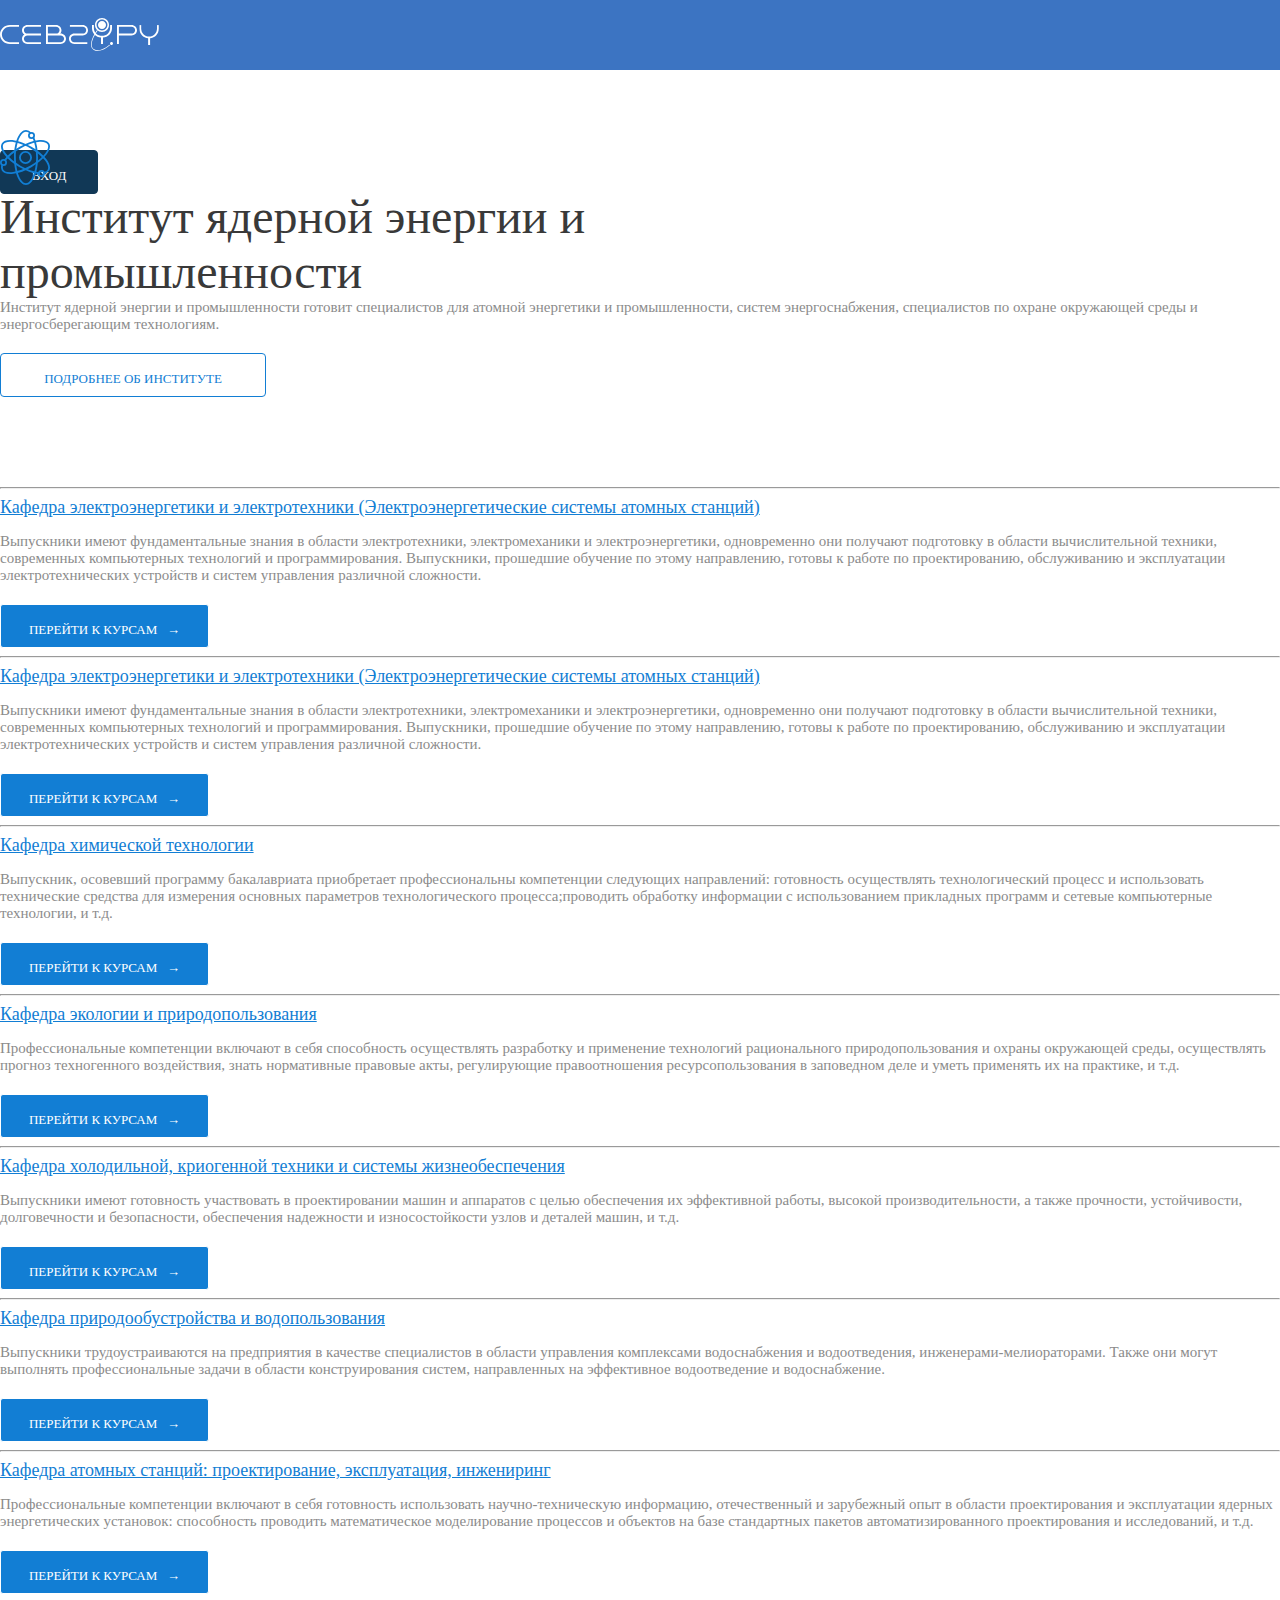
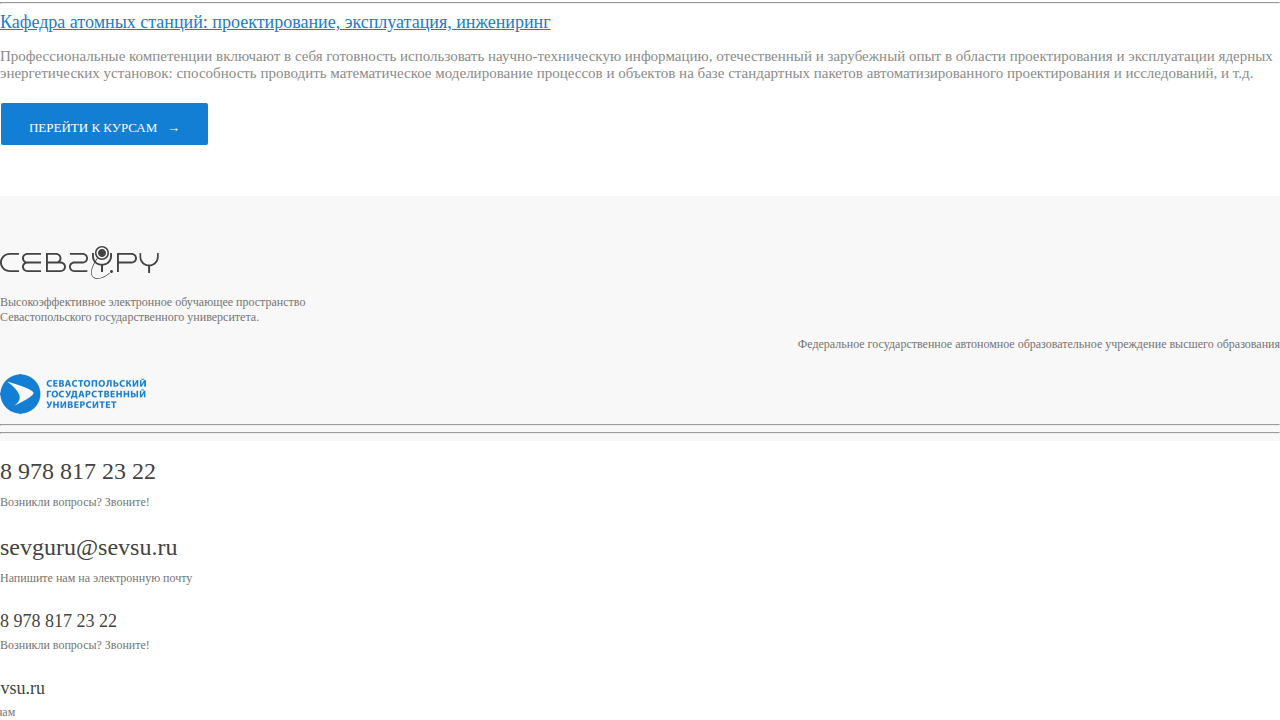
<file: univ_energetics.html>
<!doctype html>
<html>
<head>
  <!-- Required meta tags -->
  <meta charset="utf-8">
  <meta name="viewport" content="width=device-width, initial-scale=1, shrink-to-fit=no">

  <!-- Bootstrap CSS -->
  <link rel="stylesheet" href="https://stackpath.bootstrapcdn.com/bootstrap/4.1.0/css/bootstrap.min.css" integrity="sha384-9gVQ4dYFwwWSjIDZnLEWnxCjeSWFphJiwGPXr1jddIhOegiu1FwO5qRGvFXOdJZ4" crossorigin="anonymous">

  <title>Институт ядерной энергии и промышленности</title>

  <link rel="stylesheet" type="text/css" href="css/style.css">

</head>
<body>
 <div class="shapka">
  <div class="container">
    <div class="row">
      <div class="col-md-2"><a href="index.html"><img src="img/лого.svg" class="logo"></a></div>
      <div class="col-md-8 search">
        <img src="img/Group 6.svg" alt="search">
        <form style=";">
          <input type="search " placeholder="Поиск" >
        </form>
      </div>

      <div class="col-md-1"><button class="but0">ВХОД</button></div>

    </div>
  </div>
</div>

<div class="cont">
  <div class="container">

    <div class="row">
      <div class="col-md-1"><img src="img/inst5.svg" ></div>
      <div class="col-md-11 t1">Институт ядерной энергии и</div>
    </div>

    <div class="row">
      <div class="col-md-1"></div>
      <div class="col-md-11 t1"> промышленности</div>
    </div>

    <div class="row">
      <div class="col-md-1"></div>
      <div class="col-md-11 t2">Институт ядерной энергии и промышленности готовит специалистов для атомной энергетики и промышленности, систем энергоснабжения, специалистов по охране окружающей среды и энергосберегающим технологиям. </div>
    </div>

    <div class="row">
      <div class="col-md-1"></div>
      <div class="col-md-3"><button type="button" class="but1">ПОДРОБНЕЕ ОБ ИНСТИТУТЕ</button></div>
    </div>

    <div class="row">
      <div class="col-md-12"></div>
    </div>

    <div class="row">
      <div class="col-md-12"><hr class="t5"></div>
    </div>
    <!-- ___________________________________________________________________________________________________________  -->
    <div class="row">
      <div class="col-md-1"></div>
      <div class="col-md-11"><a href="" class="t3"> Кафедра электроэнергетики и электротехники (Электроэнергетические системы атомных станций)</a>
      </div>
    </div>

    <div class="row">
      <div class="col-md-1"></div>
      <div class="col-md-11 t4">Выпускники имеют фундаментальные знания в области электротехники, электромеханики и электроэнергетики, одновременно они получают подготовку в области вычислительной техники, современных компьютерных технологий и программирования. Выпускники, прошедшие обучение по этому направлению, готовы к работе по проектированию, обслуживанию и  эксплуатации электротехнических устройств и  систем управления различной сложности.</div>
    </div>

    <div class="row">
      <div class="col-md-1"></div>
      <div class="col-md-2"><a href="courses-table.html"><button type="button" class="but2">ПЕРЕЙТИ К КУРСАМ &nbsp →</button></a></div>
    </div>

    <div class="row">
      <div class="col-md-12"><hr></div>
    </div>
    <!-- ___________________________________________________________________________________________________________ -->
    <div class="row">
      <div class="col-md-1"></div>
      <div class="col-md-11"><a href="" class="t3"> Кафедра электроэнергетики и электротехники (Электроэнергетические системы атомных станций) </a>
      </div>
    </div>

    <div class="row">
      <div class="col-md-1"></div>
      <div class="col-md-11 t4">Выпускники имеют фундаментальные знания в области электротехники, электромеханики и электроэнергетики, одновременно они получают подготовку в области вычислительной техники, современных компьютерных технологий и программирования. Выпускники, прошедшие обучение по этому направлению, готовы к работе по проектированию, обслуживанию и  эксплуатации электротехнических устройств и  систем управления различной сложности.</div>
    </div>

    <div class="row">
      <div class="col-md-1"></div>
      <div class="col-md-2"><a href="courses-table.html"><button type="button" class="but2">ПЕРЕЙТИ К КУРСАМ &nbsp →</button></a></div>
    </div>

    <div class="row">
      <div class="col-md-12"><hr></div>
    </div>
    <!-- ___________________________________________________________________________________________________________  -->
    <div class="row">
      <div class="col-md-1"></div>
      <div class="col-md-11"><a href="" class="t3"> Кафедра химической технологии </a>
      </div>
    </div>

    <div class="row">
      <div class="col-md-1"></div>
      <div class="col-md-11 t4">Выпускник, осовевший программу бакалавриата приобретает профессиональны компетенции следующих направлений: готовность осуществлять технологический процесс и использовать технические средства для измерения основных параметров технологического процесса;проводить обработку информации с использованием прикладных программ и сетевые компьютерные технологии, и т.д.</div>
    </div>

    <div class="row">
      <div class="col-md-1"></div>
      <div class="col-md-2"><a href="courses-table.html"><button type="button" class="but2">ПЕРЕЙТИ К КУРСАМ &nbsp →</button></a></div>
    </div>

    <div class="row">
      <div class="col-md-12"><hr></div>
    </div>
    <!-- ___________________________________________________________________________________________________________ -->
    <div class="row">
      <div class="col-md-1"></div>
      <div class="col-md-11"><a href="" class="t3"> Кафедра экологии и природопользования </a></div>
    </div>

    <div class="row">
      <div class="col-md-1"></div>
      <div class="col-md-11 t4">Профессиональные компетенции включают в себя способность осуществлять разработку и применение технологий рационального природопользования и охраны окружающей среды, осуществлять прогноз техногенного воздействия, знать нормативные правовые акты, регулирующие правоотношения ресурсопользования в заповедном деле и уметь применять их на практике, и т.д.</div>
    </div>

    <div class="row">
      <div class="col-md-1"></div>
      <div class="col-md-2"><a href="courses-table.html"><button type="button" class="but2">ПЕРЕЙТИ К КУРСАМ &nbsp →</button></a></div>
    </div>

    <div class="row">
      <div class="col-md-12"><hr></div>
    </div>
    <!-- ___________________________________________________________________________________________________________  -->
    <div class="row">
      <div class="col-md-1"></div>
      <div class="col-md-11"><a href="" class="t3"> Кафедра холодильной, криогенной техники и системы жизнеобеспечения </a></div>
    </div>

    <div class="row">
      <div class="col-md-1"></div>
      <div class="col-md-11 t4">Выпускники имеют готовность участвовать в проектировании машин и аппаратов с целью обеспечения их эффективной работы, высокой производительности, а также прочности, устойчивости, долговечности и безопасности, обеспечения надежности и износостойкости узлов и деталей машин, и т.д.</div>
    </div>

    <div class="row">
      <div class="col-md-1"></div>
      <div class="col-md-2"><a href="courses-table.html"><button type="button" class="but2">ПЕРЕЙТИ К КУРСАМ &nbsp →</button></a></div>
    </div>

    <div class="row">
      <div class="col-md-12"><hr></div>
    </div>
    <!-- ___________________________________________________________________________________________________________  -->
    <div class="row">
      <div class="col-md-1"></div>
      <div class="col-md-11"><a href="" class="t3"> Кафедра природообустройства и водопользования </a></div>
    </div>

    <div class="row">
      <div class="col-md-1"></div>
      <div class="col-md-11 t4">Выпускники трудоустраиваются на предприятия в качестве специалистов в области управления комплексами водоснабжения и водоотведения, инженерами-мелиораторами. Также они могут выполнять профессиональные задачи в области конструирования систем, направленных на эффективное водоотведение и водоснабжение.</div>
    </div>

    <div class="row">
      <div class="col-md-1"></div>
      <div class="col-md-2"><a href="courses-table.html"><button type="button" class="but2">ПЕРЕЙТИ К КУРСАМ &nbsp →</button></a></div>
    </div>

    <div class="row">
      <div class="col-md-12"><hr></div>
    </div>
    <!-- ___________________________________________________________________________________________________________  -->
    <div class="row">
      <div class="col-md-1"></div>
      <div class="col-md-11"><a href="" class="t3"> Кафедра атомных станций: проектирование, эксплуатация, инжениринг </a></div>
    </div>

    <div class="row">
      <div class="col-md-1"></div>
      <div class="col-md-11 t4">Профессиональные компетенции включают в себя готовность использовать научно-техническую информацию, отечественный и зарубежный опыт в области проектирования и эксплуатации ядерных энергетических установок: способность проводить математическое моделирование процессов и объектов на базе стандартных пакетов автоматизированного проектирования и исследований, и т.д.</div>
    </div>

    <div class="row">
      <div class="col-md-1"></div>
      <div class="col-md-2"><a href="courses-table.html"><button type="button" class="but2">ПЕРЕЙТИ К КУРСАМ &nbsp →</button></a></div>
    </div>

    <div class="row">
      <div class="col-md-12"><hr></div>
    </div>
    <!-- ___________________________________________________________________________________________________________  -->
    <div class="row">
      <div class="col-md-1"></div>
      <div class="col-md-11"><a href="" class="t3"> Кафедра атомных станций: проектирование, эксплуатация, инжениринг </a></div>
    </div>

    <div class="row">
      <div class="col-md-1"></div>
      <div class="col-md-11 t4">Профессиональные компетенции включают в себя готовность использовать научно-техническую информацию, отечественный и зарубежный опыт в области проектирования и эксплуатации ядерных энергетических установок: способность проводить математическое моделирование процессов и объектов на базе стандартных пакетов автоматизированного проектирования и исследований, и т.д.</div>
    </div>

    <div class="row cont_foot">
      <div class="col-md-1"></div>
      <div class="col-md-2"><a href="courses-table.html"><button type="button" class="but2">ПЕРЕЙТИ К КУРСАМ &nbsp →</button></a></div>
    </div>
</div>


<footer class="footer">
  <div class="container">

    <div class="row r1">
      <div class="col-md-2"><img src="img/лого_f.svg" class="logo"></div> 
      <div class="col-md-4">
        <p> Высокоэффективное электронное обучающее пространство 
          <br>Севастопольского государственного университета.</p>
        </div>
        <div class="col-md-1"></div>
        <div class="col-md-3">
          <p align="right">Федеральное государственное автономное 
           образовательное учреждение высшего 
         образования </p>
       </div>
       <div class="col-md-2"><img src="img/Bitmap_f.png"></div>
     </div>

     <div class="row ">
      <div class="col-md-6"><hr></div> 
      <div class="col-md-1"></div>
      <div class="col-md-5"><hr></div>
    </div>

    <div class="row ">
      <div class="col-md-3">
        <p class="Bold_24"> 8 978 817 23 22 </p> 
        <p class="B20"> Возникли вопросы? Звоните! </p>
      </div>
      <div class="col-md-3">
        <p class="Bold_24"> sevguru@sevsu.ru</p>
        <p class="B20"> Напишите нам на электронную почту</p>
      </div>
      <div class="col-md-1"></div>
      <div class="col-md-3">
        <p class="Bold18">8 978 817 23 22</p>
        <p class="B17"> Возникли вопросы? Звоните!</p>
      </div>
      <div class="col-md-2">
        <p class="Bold18 B60">info@sevsu.ru</p>
        <p class="B17 B60"> Напишите нам</p>
      </div>
    </div>      
  </div>
</footer>
</div>

    <!--#include virtual="footer/footer.html"
      <ui:include src="footer/footer.html" /> -->


      <!-- Optional JavaScript -->
      <!-- jQuery first, then Popper.js, then Bootstrap JS -->
      <script src="https://code.jquery.com/jquery-3.3.1.slim.min.js" integrity="sha384-q8i/X+965DzO0rT7abK41JStQIAqVgRVzpbzo5smXKp4YfRvH+8abtTE1Pi6jizo" crossorigin="anonymous"></script>
      <script src="https://cdnjs.cloudflare.com/ajax/libs/popper.js/1.14.0/umd/popper.min.js" integrity="sha384-cs/chFZiN24E4KMATLdqdvsezGxaGsi4hLGOzlXwp5UZB1LY//20VyM2taTB4QvJ" crossorigin="anonymous"></script>
      <script src="https://stackpath.bootstrapcdn.com/bootstrap/4.1.0/js/bootstrap.min.js" integrity="sha384-uefMccjFJAIv6A+rW+L4AHf99KvxDjWSu1z9VI8SKNVmz4sk7buKt/6v9KI65qnm" crossorigin="anonymous"></script>
    </body>
    </html>
</file>
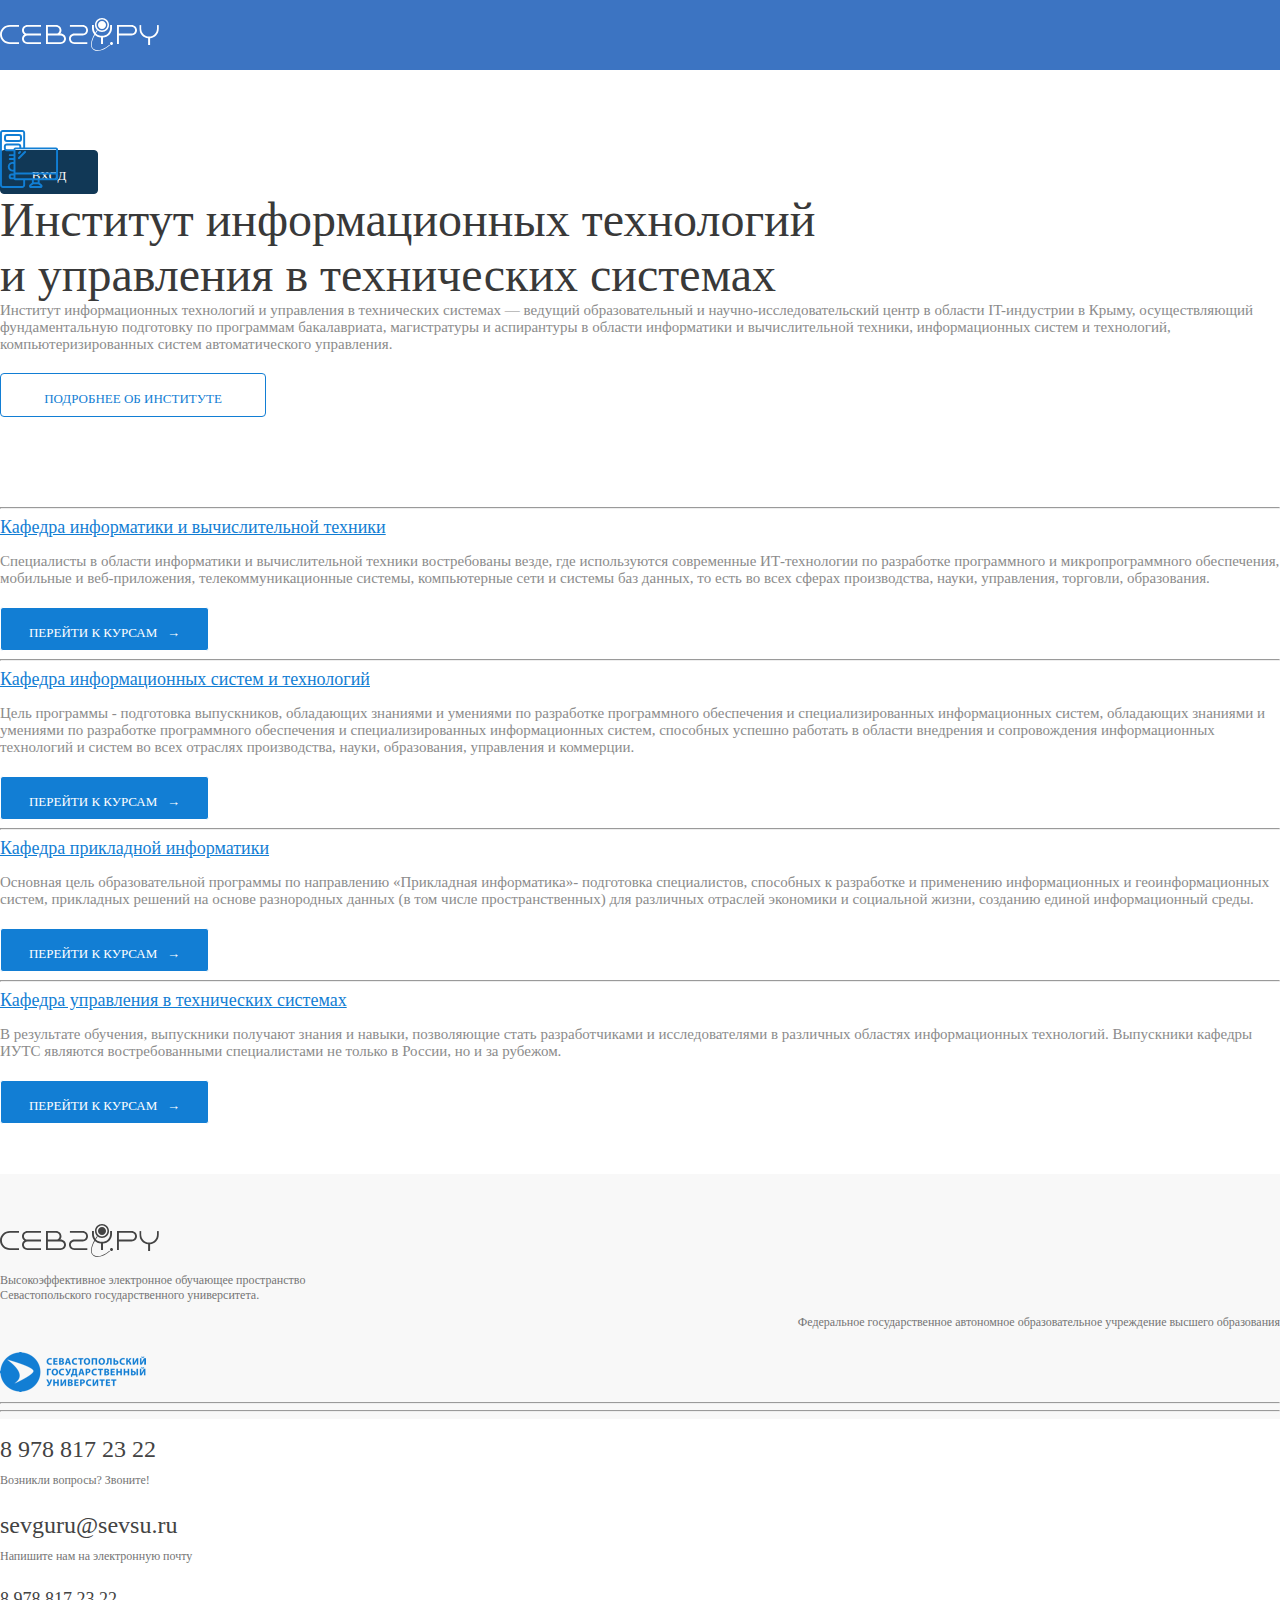
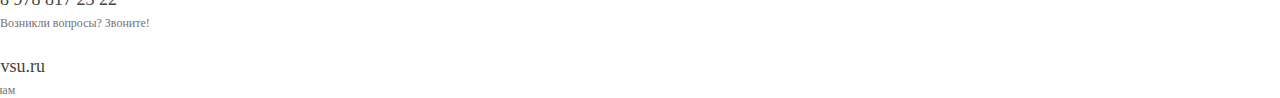
<file: univ_it.html>
<!doctype html>
<html>
<head>
  <!-- Required meta tags -->
  <meta charset="utf-8">
  <meta name="viewport" content="width=device-width, initial-scale=1, shrink-to-fit=no">

  <!-- Bootstrap CSS -->
  <link rel="stylesheet" href="https://stackpath.bootstrapcdn.com/bootstrap/4.1.0/css/bootstrap.min.css" integrity="sha384-9gVQ4dYFwwWSjIDZnLEWnxCjeSWFphJiwGPXr1jddIhOegiu1FwO5qRGvFXOdJZ4" crossorigin="anonymous">

  <title>Институт информационных технологий и управления в технических системах</title>

  <link rel="stylesheet" type="text/css" href="css/style.css">

</head>
<body>
 <div class="shapka">
  <div class="container">
    <div class="row">
      <div class="col-md-2"><a href="index.html"><img src="img/лого.svg" class="logo"></a></div>
      <div class="col-md-8 search">
        <img src="img/Group 6.svg" alt="search">
        <form style=";">
          <input type="search " placeholder="Поиск" >
        </form>
      </div>

      <div class="col-md-1"><button class="but0">ВХОД</button></div>

    </div>
  </div>
</div>

<div class="cont">
  <div class="container">

    <div class="row">
      <div class="col-md-1"><img src="img/inst1.svg" ></div>
      <div class="col-md-11 t1">Институт информационных технологий</div>
    </div>

    <div class="row">
      <div class="col-md-1"></div>
      <div class="col-md-11 t1"> и управления в технических системах</div>
    </div>

    <div class="row">
      <div class="col-md-1"></div>
      <div class="col-md-11 t2">Институт информационных технологий и управления в технических системах — ведущий образовательный и научно-исследовательский центр в области IT-индустрии в Крыму, осуществляющий фундаментальную  подготовку  по программам  бакалавриата, магистратуры и аспирантуры  в области информатики и вычислительной техники, информационных систем и технологий, компьютеризированных систем автоматического управления. </div>
    </div>

    <div class="row">
      <div class="col-md-1"></div>
      <div class="col-md-3"><button type="button" class="but1">ПОДРОБНЕЕ ОБ ИНСТИТУТЕ</button></div>
    </div>

    <div class="row">
      <div class="col-md-12"></div>
    </div>

    <div class="row">
      <div class="col-md-12"><hr class="t5"></div>
    </div>
    <!-- ___________________________________________________________________________________________________________  -->
    <div class="row">
      <div class="col-md-1"></div>
      <div class="col-md-11"><a href="" class="t3"> Кафедра информатики и вычислительной техники </a></div>
    </div>

    <div class="row">
      <div class="col-md-1"></div>
      <div class="col-md-11 t4">Специалисты в области информатики и вычислительной техники востребованы везде, где используются современные ИТ-технологии по разработке программного и микропрограммного обеспечения, мобильные и веб-приложения, телекоммуникационные системы, компьютерные сети и системы баз данных, то есть во всех сферах производства, науки, управления, торговли, образования. </div>
    </div>

    <div class="row">
      <div class="col-md-1"></div>
      <div class="col-md-2"><a href="courses-table.html"><button type="button" class="but2">ПЕРЕЙТИ К КУРСАМ &nbsp →</button></a></div>
    </div>

    <div class="row">
      <div class="col-md-12"><hr></div>
    </div>
    <!-- ___________________________________________________________________________________________________________ -->
    <div class="row">
      <div class="col-md-1"></div>
      <div class="col-md-11"><a href="" class="t3"> Кафедра информационных систем и технологий </a></div>
    </div>

    <div class="row">
      <div class="col-md-1"></div>
      <div class="col-md-11 t4">Цель программы - подготовка выпускников, обладающих знаниями и умениями по разработке программного обеспечения и специализированных информационных систем, обладающих знаниями и умениями по разработке программного обеспечения и специализированных информационных систем, способных успешно работать в области внедрения и сопровождения информационных технологий и систем во всех отраслях производства, науки, образования, управления и коммерции.</div>
    </div>

    <div class="row">
      <div class="col-md-1"></div>
      <div class="col-md-2"><a href="courses-table.html"><button type="button" class="but2">ПЕРЕЙТИ К КУРСАМ &nbsp →</button></a></div>
    </div>

    <div class="row">
      <div class="col-md-12"><hr></div>
    </div>
    <!-- ___________________________________________________________________________________________________________  -->
    <div class="row">
      <div class="col-md-1"></div>
      <div class="col-md-11"><a href="" class="t3"> Кафедра прикладной информатики </a></div>
    </div>

    <div class="row">
      <div class="col-md-1"></div>
      <div class="col-md-11 t4">Основная цель образовательной программы по направлению «Прикладная информатика»-  подготовка специалистов, способных к разработке и применению информационных и геоинформационных систем, прикладных решений на основе разнородных данных (в том числе пространственных) для различных отраслей экономики и социальной жизни, созданию единой информационный среды.</div>
    </div>

    <div class="row">
      <div class="col-md-1"></div>
      <div class="col-md-2"><a href="courses-table.html"><button type="button" class="but2">ПЕРЕЙТИ К КУРСАМ &nbsp →</button></a></div>
    </div>

    <div class="row">
      <div class="col-md-12"><hr></div>
    </div>
    <!-- ___________________________________________________________________________________________________________ -->
    <div class="row">
      <div class="col-md-1"></div>
      <div class="col-md-11"><a href="" class="t3"> Кафедра управления в технических системах</a></div>
    </div>

    <div class="row">
      <div class="col-md-1"></div>
      <div class="col-md-11 t4">В результате обучения, выпускники получают знания и навыки, позволяющие стать разработчиками и исследователями в различных областях информационных технологий. Выпускники кафедры ИУТС являются востребованными специалистами не только в России, но и за рубежом.</div>
    </div>

    <div class="row cont_foot" >
      <div class="col-md-1"></div>
      <div class="col-md-2"><a href="courses-table.html"><button type="button" class="but2">ПЕРЕЙТИ К КУРСАМ &nbsp →</button></a></div>
    </div>
</div>


<footer class="footer">
  <div class="container">

    <div class="row r1">
      <div class="col-md-2"><img src="img/лого_f.svg" class="logo"></div> 
      <div class="col-md-4">
        <p> Высокоэффективное электронное обучающее пространство 
          <br>Севастопольского государственного университета.</p>
        </div>
        <div class="col-md-1"></div>
        <div class="col-md-3">
          <p align="right">Федеральное государственное автономное 
           образовательное учреждение высшего 
         образования </p>
       </div>
       <div class="col-md-2"><img src="img/Bitmap_f.png"></div>
     </div>

     <div class="row ">
      <div class="col-md-6"><hr></div> 
      <div class="col-md-1"></div>
      <div class="col-md-5"><hr></div>
    </div>

    <div class="row ">
      <div class="col-md-3">
        <p class="Bold_24"> 8 978 817 23 22 </p> 
        <p class="B20"> Возникли вопросы? Звоните! </p>
      </div>
      <div class="col-md-3">
        <p class="Bold_24"> sevguru@sevsu.ru</p>
        <p class="B20"> Напишите нам на электронную почту</p>
      </div>
      <div class="col-md-1"></div>
      <div class="col-md-3">
        <p class="Bold18">8 978 817 23 22</p>
        <p class="B17"> Возникли вопросы? Звоните!</p>
      </div>
      <div class="col-md-2">
        <p class="Bold18 B60">info@sevsu.ru</p>
        <p class="B17 B60"> Напишите нам</p>
      </div>
    </div>      
  </div>
</footer>
</div>

    <!--#include virtual="footer/footer.html"
      <ui:include src="footer/footer.html" /> -->


      <!-- Optional JavaScript -->
      <!-- jQuery first, then Popper.js, then Bootstrap JS -->
      <script src="https://code.jquery.com/jquery-3.3.1.slim.min.js" integrity="sha384-q8i/X+965DzO0rT7abK41JStQIAqVgRVzpbzo5smXKp4YfRvH+8abtTE1Pi6jizo" crossorigin="anonymous"></script>
      <script src="https://cdnjs.cloudflare.com/ajax/libs/popper.js/1.14.0/umd/popper.min.js" integrity="sha384-cs/chFZiN24E4KMATLdqdvsezGxaGsi4hLGOzlXwp5UZB1LY//20VyM2taTB4QvJ" crossorigin="anonymous"></script>
      <script src="https://stackpath.bootstrapcdn.com/bootstrap/4.1.0/js/bootstrap.min.js" integrity="sha384-uefMccjFJAIv6A+rW+L4AHf99KvxDjWSu1z9VI8SKNVmz4sk7buKt/6v9KI65qnm" crossorigin="anonymous"></script>
    </body>
    </html>
</file>
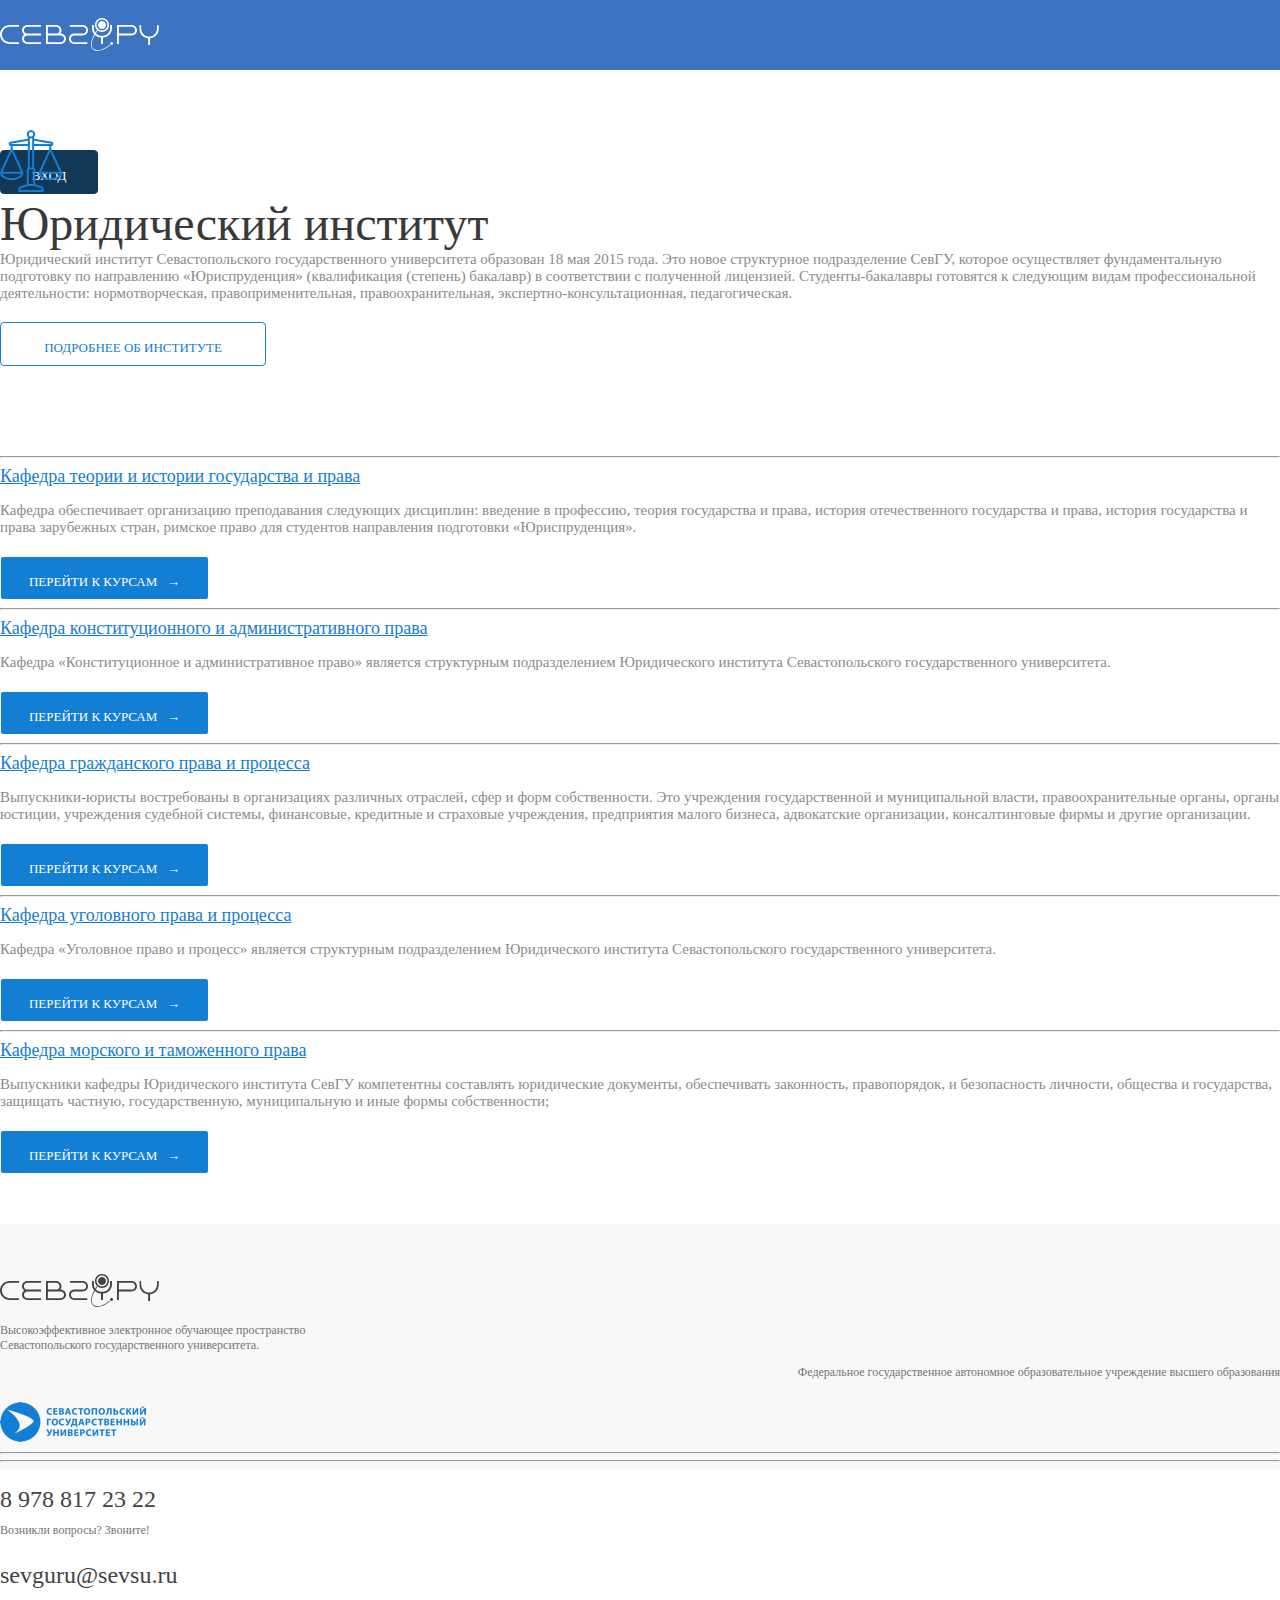
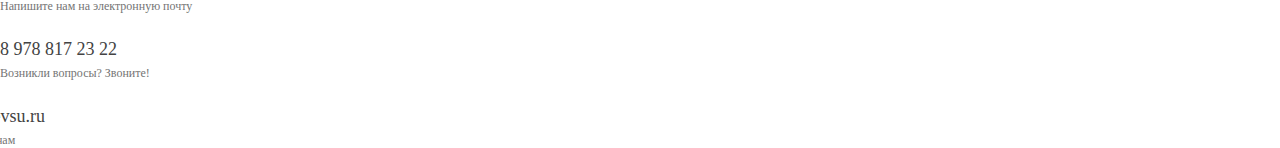
<file: univ_law.html>
<!doctype html>
<html>
<head>
  <!-- Required meta tags -->
  <meta charset="utf-8">
  <meta name="viewport" content="width=device-width, initial-scale=1, shrink-to-fit=no">

  <!-- Bootstrap CSS -->
  <link rel="stylesheet" href="https://stackpath.bootstrapcdn.com/bootstrap/4.1.0/css/bootstrap.min.css" integrity="sha384-9gVQ4dYFwwWSjIDZnLEWnxCjeSWFphJiwGPXr1jddIhOegiu1FwO5qRGvFXOdJZ4" crossorigin="anonymous">

  <title>Юридический институт</title>

  <link rel="stylesheet" type="text/css" href="css/style.css">

</head>
<body>
 <div class="shapka">
  <div class="container">
    <div class="row">
      <div class="col-md-2"><a href="index.html"><img src="img/лого.svg" class="logo"></a></div>
      <div class="col-md-8 search">
        <img src="img/Group 6.svg" alt="search">
        <form style=";">
          <input type="search " placeholder="Поиск" >
        </form>
      </div>

      <div class="col-md-1"><button class="but0">ВХОД</button></div>

    </div>
  </div>
</div>

<div class="cont">
  <div class="container">

    <div class="row">
      <div class="col-md-1"><img src="img/inst4.svg" ></div>
      <div class="col-md-11 t1">Юридический институт</div>
    </div>

    <div class="row">
      <div class="col-md-1"></div>
      <div class="col-md-11 t2">Юридический институт Севастопольского государственного университета образован 18 мая 2015 года. Это новое структурное подразделение СевГУ, которое осуществляет фундаментальную подготовку по направлению «Юриспруденция» (квалификация (степень) бакалавр) в соответствии с полученной лицензией. Студенты-бакалавры готовятся к следующим видам профессиональной деятельности: нормотворческая, правоприменительная, правоохранительная, экспертно-консультационная, педагогическая.</div>
    </div>

    <div class="row">
      <div class="col-md-1"></div>
      <div class="col-md-3"><button type="button" class="but1">ПОДРОБНЕЕ ОБ ИНСТИТУТЕ</button></div>
    </div>

    <div class="row">
      <div class="col-md-12"></div>
    </div>

    <div class="row">
      <div class="col-md-12"><hr class="t5"></div>
    </div>
    <!-- ___________________________________________________________________________________________________________  -->
    <div class="row">
      <div class="col-md-1"></div>
      <div class="col-md-11"><a href="" class="t3"> Кафедра теории и истории государства и права</a>
      </div>
    </div>

    <div class="row">
      <div class="col-md-1"></div>
      <div class="col-md-11 t4">Кафедра обеспечивает организацию преподавания следующих дисциплин: введение в профессию, теория государства и права, история отечественного государства и права, история государства и права зарубежных стран, римское право для студентов направления подготовки «Юриспруденция».</div>
    </div>

    <div class="row">
      <div class="col-md-1"></div>
      <div class="col-md-2"><a href="courses-table.html"><button type="button" class="but2">ПЕРЕЙТИ К КУРСАМ &nbsp →</button></a></div>
    </div>

    <div class="row">
      <div class="col-md-12"><hr></div>
    </div>
    <!-- ___________________________________________________________________________________________________________ -->
    <div class="row">
      <div class="col-md-1"></div>
      <div class="col-md-11"><a href="" class="t3"> Кафедра конституционного и административного права </a>
      </div>
    </div>

    <div class="row">
      <div class="col-md-1"></div>
      <div class="col-md-11 t4">Кафедра «Конституционное и административное право» является структурным подразделением Юридического института Севастопольского государственного университета.</div>
    </div>

    <div class="row">
      <div class="col-md-1"></div>
      <div class="col-md-2"><a href="courses-table.html"><button type="button" class="but2">ПЕРЕЙТИ К КУРСАМ &nbsp →</button></a></div>
    </div>

    <div class="row">
      <div class="col-md-12"><hr></div>
    </div>
    <!-- ___________________________________________________________________________________________________________  -->
    <div class="row">
      <div class="col-md-1"></div>
      <div class="col-md-11"><a href="" class="t3"> Кафедра гражданского права и процесса </a>
      </div>
    </div>

    <div class="row">
      <div class="col-md-1"></div>
      <div class="col-md-11 t4">Выпускники-юристы востребованы в организациях различных отраслей, сфер и форм собственности. Это учреждения государственной и муниципальной власти, правоохранительные органы, органы юстиции, учреждения судебной системы, финансовые, кредитные и страховые учреждения, предприятия малого бизнеса, адвокатские организации, консалтинговые фирмы и другие организации.</div>
    </div>

    <div class="row">
      <div class="col-md-1"></div>
      <div class="col-md-2"><a href="courses-table.html"><button type="button" class="but2">ПЕРЕЙТИ К КУРСАМ &nbsp →</button></a></div>
    </div>

    <div class="row">
      <div class="col-md-12"><hr></div>
    </div>
    <!-- ___________________________________________________________________________________________________________ -->
    <div class="row">
      <div class="col-md-1"></div>
      <div class="col-md-11"><a href="" class="t3"> Кафедра уголовного права и процесса </a></div>
    </div>

    <div class="row">
      <div class="col-md-1"></div>
      <div class="col-md-11 t4">Кафедра «Уголовное право и процесс» является структурным подразделением Юридического института Севастопольского государственного университета.</div>
    </div>

    <div class="row">
      <div class="col-md-1"></div>
      <div class="col-md-2"><a href="courses-table.html"><button type="button" class="but2">ПЕРЕЙТИ К КУРСАМ &nbsp →</button></a></div>
    </div>

    <div class="row">
      <div class="col-md-12"><hr></div>
    </div>
    <!-- ___________________________________________________________________________________________________________  -->
    <div class="row">
      <div class="col-md-1"></div>
      <div class="col-md-11"><a href="" class="t3"> Кафедра морского и таможенного права </a></div>
    </div>

    <div class="row">
      <div class="col-md-1"></div>
      <div class="col-md-11 t4">Выпускники кафедры Юридического института СевГУ компетентны составлять юридические документы, обеспечивать законность, правопорядок, и безопасность личности, общества и государства, защищать частную, государственную, муниципальную и иные формы собственности; 
      </div>
    </div>

    <div class="row cont_foot">
      <div class="col-md-1"></div>
      <div class="col-md-2"><a href="courses-table.html"><button type="button" class="but2">ПЕРЕЙТИ К КУРСАМ &nbsp →</button></a></div>
    </div>
</div>


<footer class="footer">
  <div class="container">

    <div class="row r1">
      <div class="col-md-2"><img src="img/лого_f.svg" class="logo"></div> 
      <div class="col-md-4">
        <p> Высокоэффективное электронное обучающее пространство 
          <br>Севастопольского государственного университета.</p>
        </div>
        <div class="col-md-1"></div>
        <div class="col-md-3">
          <p align="right">Федеральное государственное автономное 
           образовательное учреждение высшего 
         образования </p>
       </div>
       <div class="col-md-2"><img src="img/Bitmap_f.png"></div>
     </div>

     <div class="row ">
      <div class="col-md-6"><hr></div> 
      <div class="col-md-1"></div>
      <div class="col-md-5"><hr></div>
    </div>

    <div class="row ">
      <div class="col-md-3">
        <p class="Bold_24"> 8 978 817 23 22 </p> 
        <p class="B20"> Возникли вопросы? Звоните! </p>
      </div>
      <div class="col-md-3">
        <p class="Bold_24"> sevguru@sevsu.ru</p>
        <p class="B20"> Напишите нам на электронную почту</p>
      </div>
      <div class="col-md-1"></div>
      <div class="col-md-3">
        <p class="Bold18">8 978 817 23 22</p>
        <p class="B17"> Возникли вопросы? Звоните!</p>
      </div>
      <div class="col-md-2">
        <p class="Bold18 B60">info@sevsu.ru</p>
        <p class="B17 B60"> Напишите нам</p>
      </div>
    </div>      
  </div>
</footer>
</div>

    <!--#include virtual="footer/footer.html"
      <ui:include src="footer/footer.html" /> -->


      <!-- Optional JavaScript -->
      <!-- jQuery first, then Popper.js, then Bootstrap JS -->
      <script src="https://code.jquery.com/jquery-3.3.1.slim.min.js" integrity="sha384-q8i/X+965DzO0rT7abK41JStQIAqVgRVzpbzo5smXKp4YfRvH+8abtTE1Pi6jizo" crossorigin="anonymous"></script>
      <script src="https://cdnjs.cloudflare.com/ajax/libs/popper.js/1.14.0/umd/popper.min.js" integrity="sha384-cs/chFZiN24E4KMATLdqdvsezGxaGsi4hLGOzlXwp5UZB1LY//20VyM2taTB4QvJ" crossorigin="anonymous"></script>
      <script src="https://stackpath.bootstrapcdn.com/bootstrap/4.1.0/js/bootstrap.min.js" integrity="sha384-uefMccjFJAIv6A+rW+L4AHf99KvxDjWSu1z9VI8SKNVmz4sk7buKt/6v9KI65qnm" crossorigin="anonymous"></script>
    </body>
    </html>
</file>
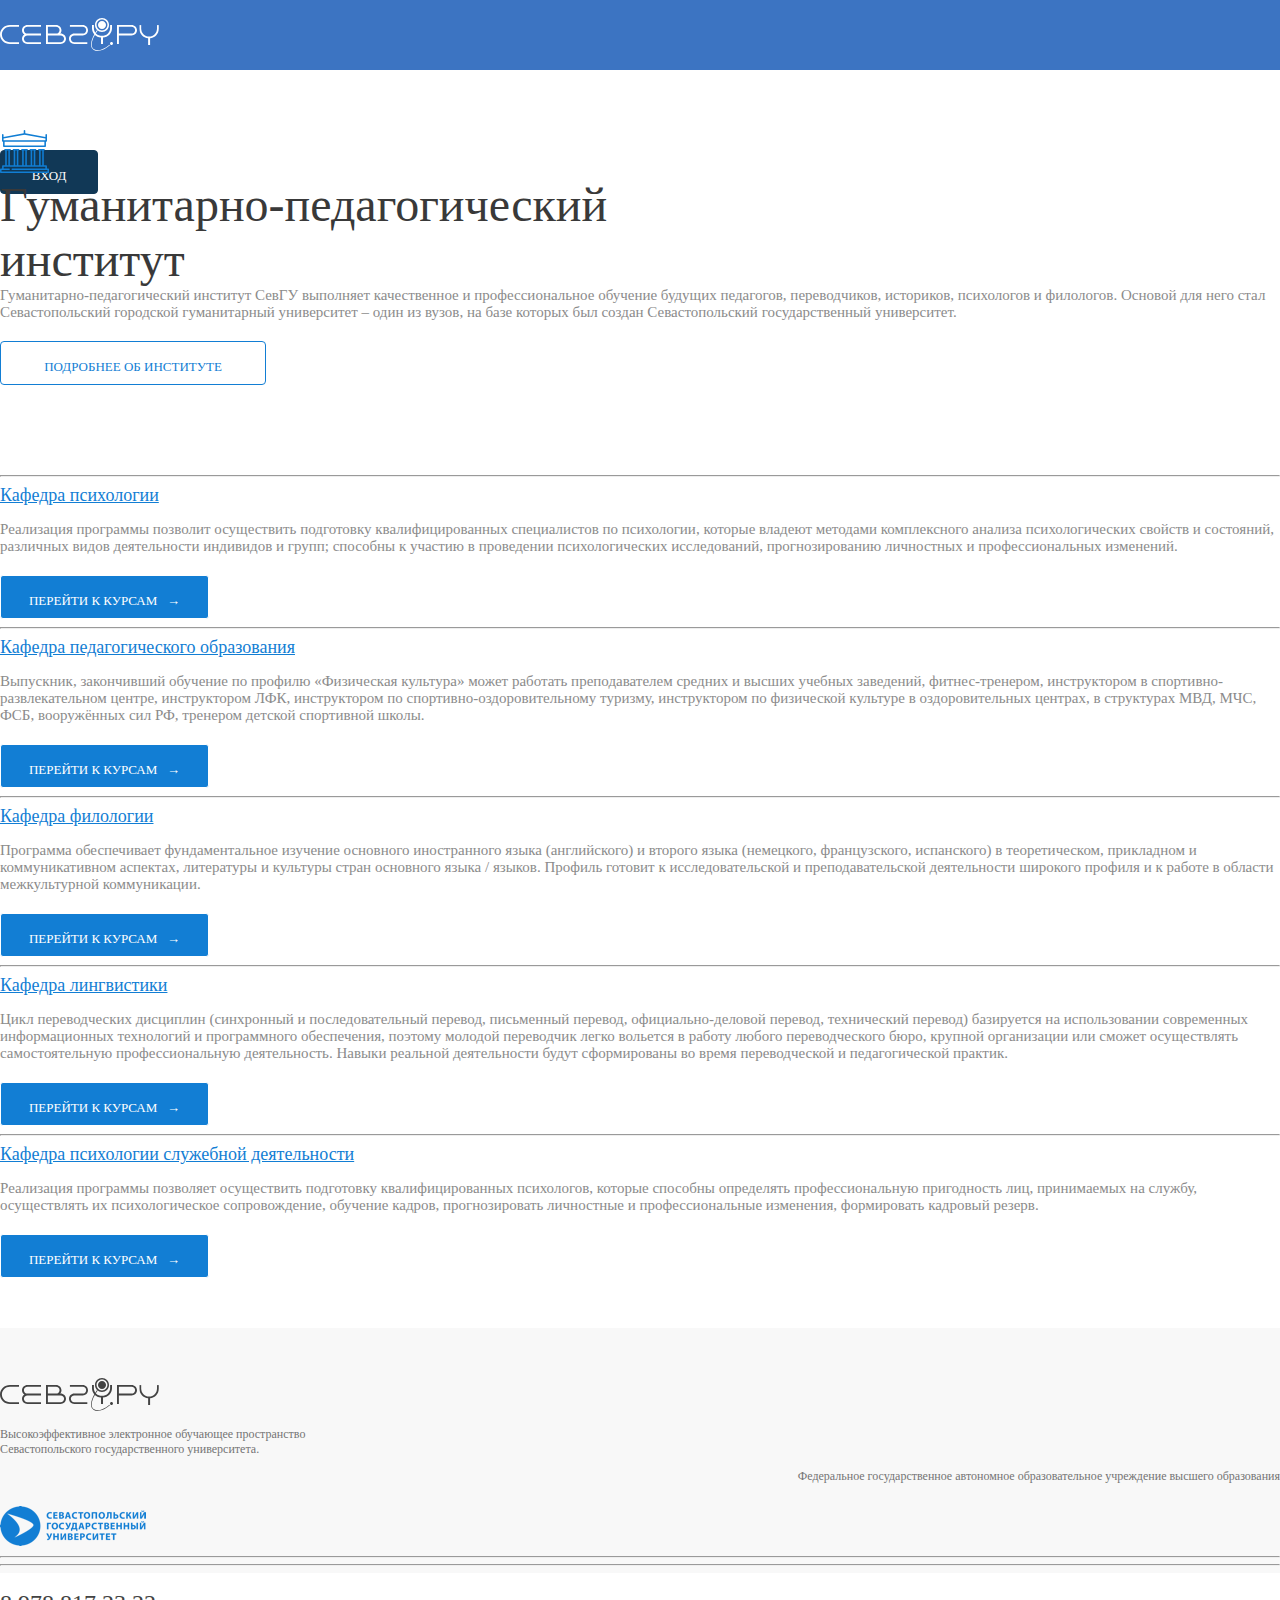
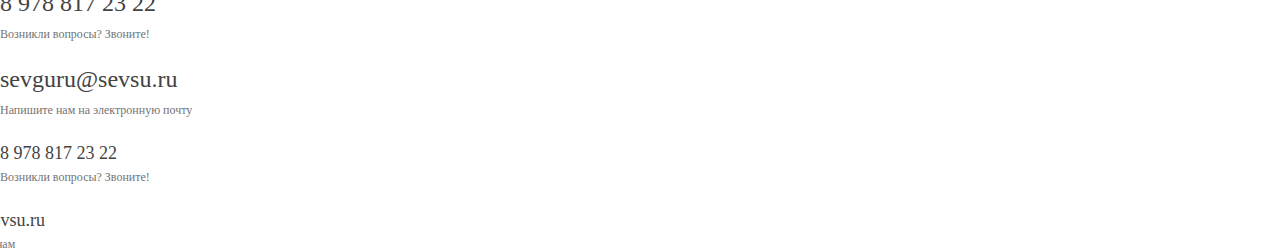
<file: univ_pedagogic.html>
<!doctype html>
<html>
<head>
  <!-- Required meta tags -->
  <meta charset="utf-8">
  <meta name="viewport" content="width=device-width, initial-scale=1, shrink-to-fit=no">

  <!-- Bootstrap CSS -->
  <link rel="stylesheet" href="https://stackpath.bootstrapcdn.com/bootstrap/4.1.0/css/bootstrap.min.css" integrity="sha384-9gVQ4dYFwwWSjIDZnLEWnxCjeSWFphJiwGPXr1jddIhOegiu1FwO5qRGvFXOdJZ4" crossorigin="anonymous">

  <title>Гуманитарно-педагогический институт</title>

  <link rel="stylesheet" type="text/css" href="css/style.css">

</head>
<body>
 <div class="shapka">
  <div class="container">
    <div class="row">
      <div class="col-md-2"><a href="index.html"><img src="img/лого.svg" class="logo"></a></div>
      <div class="col-md-8 search">
        <img src="img/Group 6.svg" alt="search">
        <form style=";">
          <input type="search " placeholder="Поиск" >
        </form>
      </div>

      <div class="col-md-1"><button class="but0">ВХОД</button></div>

    </div>
  </div>
</div>

<div class="cont">
  <div class="container">

    <div class="row">
      <div class="col-md-1"><img src="img/inst9.svg" ></div>
      <div class="col-md-11 t1">Гуманитарно-педагогический </div>
    </div>

    <div class="row">
      <div class="col-md-1"></div>
      <div class="col-md-11 t1"> институт</div>
    </div>

    <div class="row">
      <div class="col-md-1"></div>
      <div class="col-md-11 t2">Гуманитарно-педагогический институт СевГУ выполняет качественное и профессиональное обучение будущих педагогов, переводчиков, историков, психологов и филологов. Основой для него стал Севастопольский городской гуманитарный университет – один  из вузов, на базе которых был создан  Севастопольский государственный университет. </div>
    </div>

    <div class="row">
      <div class="col-md-1"></div>
      <div class="col-md-3"><button type="button" class="but1">ПОДРОБНЕЕ ОБ ИНСТИТУТЕ</button></div>
    </div>

    <div class="row">
      <div class="col-md-12"></div>
    </div>

    <div class="row">
      <div class="col-md-12"><hr class="t5"></div>
    </div>
    <!-- ___________________________________________________________________________________________________________  -->
    <div class="row">
      <div class="col-md-1"></div>
      <div class="col-md-11"><a href="" class="t3"> Кафедра психологии </a></div>
    </div>

    <div class="row">
      <div class="col-md-1"></div>
      <div class="col-md-11 t4">Реализация программы позволит осуществить подготовку квалифицированных специалистов по психологии, которые владеют методами комплексного анализа  психологических свойств и состояний, различных видов деятельности индивидов и групп; способны к участию в проведении психологических исследований, прогнозированию личностных и профессиональных изменений. </div>
    </div>

    <div class="row">
      <div class="col-md-1"></div>
      <div class="col-md-2"><a href="courses-table.html"><button type="button" class="but2">ПЕРЕЙТИ К КУРСАМ &nbsp →</button></a></div>
    </div>

    <div class="row">
      <div class="col-md-12"><hr></div>
    </div>
    <!-- ___________________________________________________________________________________________________________ -->
    <div class="row">
      <div class="col-md-1"></div>
      <div class="col-md-11"><a href="" class="t3"> Кафедра педагогического образования </a></div>
    </div>

    <div class="row">
      <div class="col-md-1"></div>
      <div class="col-md-11 t4">Выпускник, закончивший обучение по профилю «Физическая культура» может работать преподавателем средних и высших учебных заведений, фитнес-тренером, инструктором в спортивно-развлекательном центре, инструктором ЛФК, инструктором по спортивно-оздоровительному туризму, инструктором по физической культуре в оздоровительных центрах, в структурах МВД, МЧС, ФСБ, вооружённых сил РФ, тренером детской спортивной школы.</div>
    </div>

    <div class="row">
      <div class="col-md-1"></div>
      <div class="col-md-2"><a href="courses-table.html"><button type="button" class="but2">ПЕРЕЙТИ К КУРСАМ &nbsp →</button></a></div>
    </div>

    <div class="row">
      <div class="col-md-12"><hr></div>
    </div>
    <!-- ___________________________________________________________________________________________________________  -->
    <div class="row">
      <div class="col-md-1"></div>
      <div class="col-md-11"><a href="" class="t3"> Кафедра филологии </a></div>
    </div>

    <div class="row">
      <div class="col-md-1"></div>
      <div class="col-md-11 t4">Программа обеспечивает фундаментальное изучение основного иностранного языка (английского) и второго языка (немецкого, французского, испанского) в теоретическом, прикладном и коммуникативном аспектах, литературы и культуры стран основного языка / языков. Профиль готовит к исследовательской и преподавательской деятельности широкого профиля и к работе в области межкультурной коммуникации. </div>
    </div>

    <div class="row">
      <div class="col-md-1"></div>
      <div class="col-md-2"><a href="courses-table.html"><button type="button" class="but2">ПЕРЕЙТИ К КУРСАМ &nbsp →</button></a></div>
    </div>

    <div class="row">
      <div class="col-md-12"><hr></div>
    </div>
    <!-- ___________________________________________________________________________________________________________ -->
    <div class="row">
      <div class="col-md-1"></div>
      <div class="col-md-11"><a href="" class="t3"> Кафедра лингвистики </a></div>
    </div>

    <div class="row">
      <div class="col-md-1"></div>
      <div class="col-md-11 t4">Цикл переводческих дисциплин (синхронный и последовательный перевод, письменный перевод, официально-деловой перевод, технический перевод) базируется на использовании современных информационных технологий и программного обеспечения, поэтому молодой переводчик легко вольется в работу любого переводческого бюро, крупной организации или сможет осуществлять самостоятельную профессиональную деятельность. Навыки реальной деятельности будут сформированы во время переводческой и педагогической практик. </div>
    </div>

    <div class="row">
      <div class="col-md-1"></div>
      <div class="col-md-2"><a href="courses-table.html"><button type="button" class="but2">ПЕРЕЙТИ К КУРСАМ &nbsp →</button></a></div>
    </div>

    <div class="row">
      <div class="col-md-12"><hr></div>
    </div>
    <!-- ___________________________________________________________________________________________________________ -->
    <div class="row">
      <div class="col-md-1"></div>
      <div class="col-md-11"><a href="" class="t3"> Кафедра психологии служебной деятельности</a></div>
    </div>

    <div class="row">
      <div class="col-md-1"></div>
      <div class="col-md-11 t4">Реализация программы позволяет осуществить подготовку квалифицированных психологов, которые способны определять профессиональную пригодность лиц, принимаемых на службу, осуществлять их психологическое сопровождение, обучение кадров, прогнозировать личностные и профессиональные изменения, формировать кадровый резерв. </div>
    </div>

    <div class="row cont_foot" >
      <div class="col-md-1"></div>
      <div class="col-md-2"><a href="courses-table.html"><button type="button" class="but2">ПЕРЕЙТИ К КУРСАМ &nbsp →</button></a></div>
    </div>
</div>


<footer class="footer">
  <div class="container">

    <div class="row r1">
      <div class="col-md-2"><img src="img/лого_f.svg" class="logo"></div> 
      <div class="col-md-4">
        <p> Высокоэффективное электронное обучающее пространство 
          <br>Севастопольского государственного университета.</p>
        </div>
        <div class="col-md-1"></div>
        <div class="col-md-3">
          <p align="right">Федеральное государственное автономное 
           образовательное учреждение высшего 
         образования </p>
       </div>
       <div class="col-md-2"><img src="img/Bitmap_f.png"></div>
     </div>

     <div class="row ">
      <div class="col-md-6"><hr></div> 
      <div class="col-md-1"></div>
      <div class="col-md-5"><hr></div>
    </div>

    <div class="row ">
      <div class="col-md-3">
        <p class="Bold_24"> 8 978 817 23 22 </p> 
        <p class="B20"> Возникли вопросы? Звоните! </p>
      </div>
      <div class="col-md-3">
        <p class="Bold_24"> sevguru@sevsu.ru</p>
        <p class="B20"> Напишите нам на электронную почту</p>
      </div>
      <div class="col-md-1"></div>
      <div class="col-md-3">
        <p class="Bold18">8 978 817 23 22</p>
        <p class="B17"> Возникли вопросы? Звоните!</p>
      </div>
      <div class="col-md-2">
        <p class="Bold18 B60">info@sevsu.ru</p>
        <p class="B17 B60"> Напишите нам</p>
      </div>
    </div>      
  </div>
</footer>
</div>

    <!--#include virtual="footer/footer.html"
      <ui:include src="footer/footer.html" /> -->


      <!-- Optional JavaScript -->
      <!-- jQuery first, then Popper.js, then Bootstrap JS -->
      <script src="https://code.jquery.com/jquery-3.3.1.slim.min.js" integrity="sha384-q8i/X+965DzO0rT7abK41JStQIAqVgRVzpbzo5smXKp4YfRvH+8abtTE1Pi6jizo" crossorigin="anonymous"></script>
      <script src="https://cdnjs.cloudflare.com/ajax/libs/popper.js/1.14.0/umd/popper.min.js" integrity="sha384-cs/chFZiN24E4KMATLdqdvsezGxaGsi4hLGOzlXwp5UZB1LY//20VyM2taTB4QvJ" crossorigin="anonymous"></script>
      <script src="https://stackpath.bootstrapcdn.com/bootstrap/4.1.0/js/bootstrap.min.js" integrity="sha384-uefMccjFJAIv6A+rW+L4AHf99KvxDjWSu1z9VI8SKNVmz4sk7buKt/6v9KI65qnm" crossorigin="anonymous"></script>
    </body>
    </html>
</file>
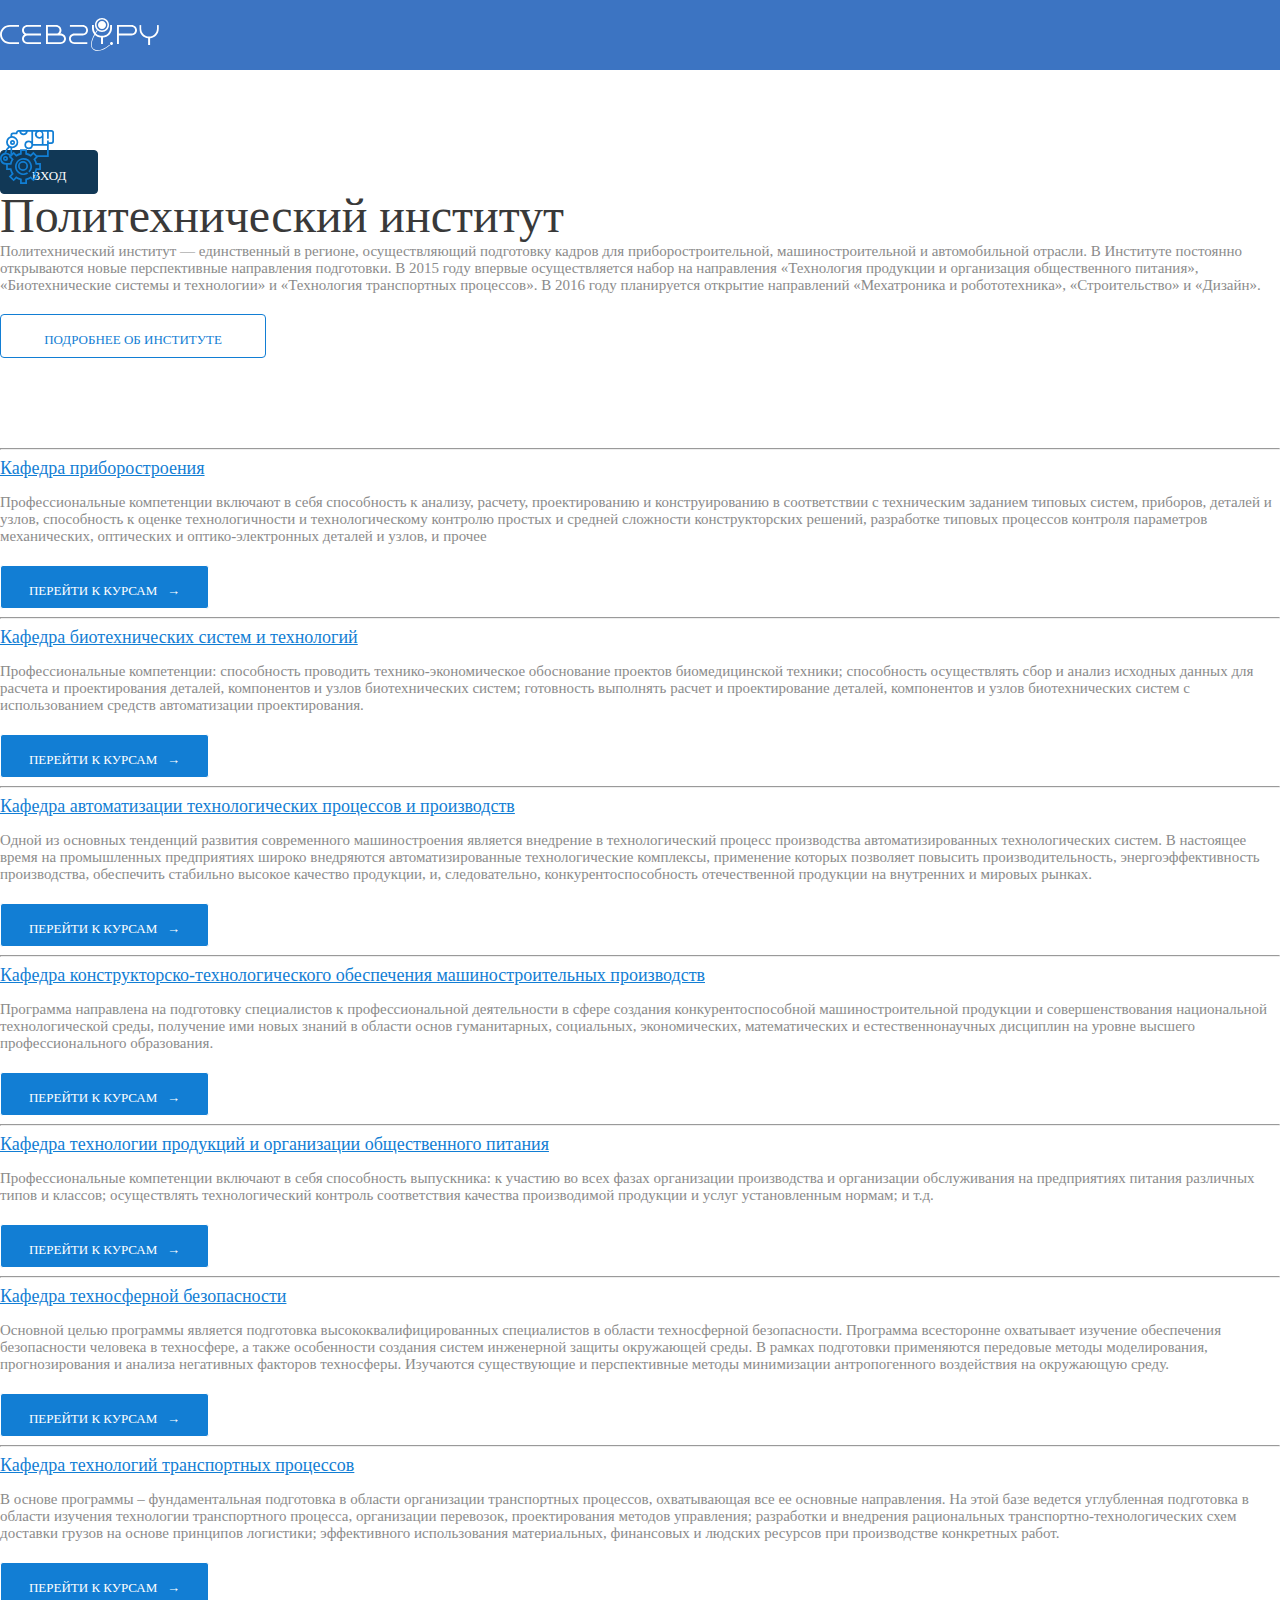
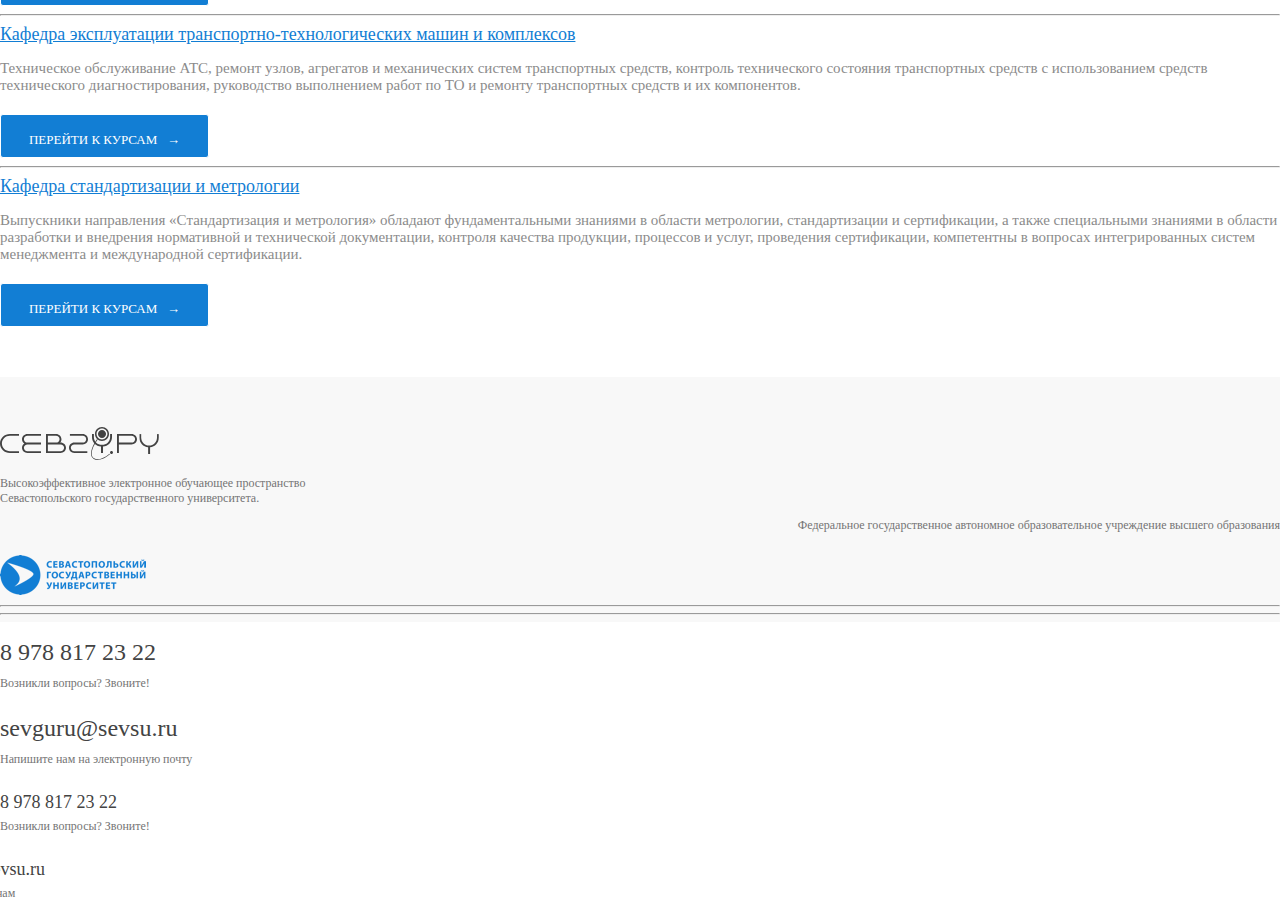
<file: univ_polytechnic.html>
<!doctype html>
<html>
<head>
  <!-- Required meta tags -->
  <meta charset="utf-8">
  <meta name="viewport" content="width=device-width, initial-scale=1, shrink-to-fit=no">

  <!-- Bootstrap CSS -->
  <link rel="stylesheet" href="https://stackpath.bootstrapcdn.com/bootstrap/4.1.0/css/bootstrap.min.css" integrity="sha384-9gVQ4dYFwwWSjIDZnLEWnxCjeSWFphJiwGPXr1jddIhOegiu1FwO5qRGvFXOdJZ4" crossorigin="anonymous">

  <title>Политехнический институт</title>

  <link rel="stylesheet" type="text/css" href="css/style.css">

</head>
<body>
 <div class="shapka">
  <div class="container">
    <div class="row">
      <div class="col-md-2"><a href="index.html"><img src="img/лого.svg" class="logo"></a></div>
      <div class="col-md-8 search">
        <img src="img/Group 6.svg" alt="search">
        <form style=";">
          <input type="search " placeholder="Поиск" >
        </form>
      </div>

      <div class="col-md-1"><button class="but0">ВХОД</button></div>

    </div>
  </div>
</div>

<div class="cont">
  <div class="container">

    <div class="row">
      <div class="col-md-1"><img src="img/inst6.svg" ></div>
      <div class="col-md-11 t1">Политехнический институт</div>
    </div>

    <div class="row">
      <div class="col-md-1"></div>
      <div class="col-md-11 t2">Политехнический институт — единственный в регионе, осуществляющий подготовку кадров для приборостроительной, машиностроительной и автомобильной отрасли. В Институте постоянно открываются новые перспективные направления подготовки. В 2015 году впервые осуществляется набор на направления «Технология продукции и организация общественного питания», «Биотехнические системы и технологии» и «Технология транспортных процессов». В 2016 году планируется открытие направлений «Мехатроника и робототехника», «Строительство» и «Дизайн». 
      </div>
    </div>

    <div class="row">
      <div class="col-md-1"></div>
      <div class="col-md-3"><button type="button" class="but1">ПОДРОБНЕЕ ОБ ИНСТИТУТЕ</button></div>
    </div>

    <div class="row">
      <div class="col-md-12"></div>
    </div>

    <div class="row">
      <div class="col-md-12"><hr class="t5"></div>
    </div>
    <!-- ___________________________________________________________________________________________________________  -->
    <div class="row">
      <div class="col-md-1"></div>
      <div class="col-md-11"><a href="" class="t3"> Кафедра приборостроения </a></div>
    </div>

    <div class="row">
      <div class="col-md-1"></div>
      <div class="col-md-11 t4">Профессиональные компетенции включают в себя способность к анализу, расчету, проектированию и конструированию в соответствии с техническим заданием типовых систем, приборов, деталей и узлов, способность к оценке технологичности и технологическому контролю простых и средней сложности конструкторских решений, разработке типовых процессов контроля параметров механических, оптических и оптико-электронных деталей и узлов, и прочее </div>
    </div>

    <div class="row">
      <div class="col-md-1"></div>
      <div class="col-md-2"><a href="courses-table.html"><button type="button" class="but2">ПЕРЕЙТИ К КУРСАМ &nbsp →</button></a></div>
    </div>

    <div class="row">
      <div class="col-md-12"><hr></div>
    </div>
    <!-- ___________________________________________________________________________________________________________ -->
    <div class="row">
      <div class="col-md-1"></div>
      <div class="col-md-11"><a href="" class="t3"> Кафедра биотехнических систем и технологий </a></div>
    </div>

    <div class="row">
      <div class="col-md-1"></div>
      <div class="col-md-11 t4">Профессиональные компетенции: способность проводить технико-экономическое обоснование проектов биомедицинской техники;
      способность осуществлять сбор и анализ исходных данных для расчета и проектирования деталей, компонентов и узлов биотехнических систем;
      готовность выполнять расчет и проектирование деталей, компонентов и узлов биотехнических систем с использованием средств автоматизации проектирования.</div>
    </div>

    <div class="row">
      <div class="col-md-1"></div>
      <div class="col-md-2"><a href="courses-table.html"><button type="button" class="but2">ПЕРЕЙТИ К КУРСАМ &nbsp →</button></a></div>
    </div>

    <div class="row">
      <div class="col-md-12"><hr></div>
    </div>
    <!-- ___________________________________________________________________________________________________________  -->
    <div class="row">
      <div class="col-md-1"></div>
      <div class="col-md-11"><a href="" class="t3"> Кафедра автоматизации технологических процессов и производств </a></div>
    </div>

    <div class="row">
      <div class="col-md-1"></div>
      <div class="col-md-11 t4">Одной из основных тенденций развития современного машиностроения является внедрение в технологический процесс производства автоматизированных технологических систем. В настоящее время на промышленных предприятиях широко внедряются автоматизированные  технологические комплексы, применение которых позволяет повысить производительность, энергоэффективность производства, обеспечить стабильно высокое качество продукции, и, следовательно, конкурентоспособность отечественной продукции на внутренних и мировых рынках.</div>
    </div>

    <div class="row">
      <div class="col-md-1"></div>
      <div class="col-md-2"><a href="courses-table.html"><button type="button" class="but2">ПЕРЕЙТИ К КУРСАМ &nbsp →</button></a></div>
    </div>

    <div class="row">
      <div class="col-md-12"><hr></div>
    </div>
    <!-- ___________________________________________________________________________________________________________ -->
    <div class="row">
      <div class="col-md-1"></div>
      <div class="col-md-11"><a href="" class="t3"> Кафедра конструкторско-технологического обеспечения машиностроительных производств </a></div>
    </div>

    <div class="row">
      <div class="col-md-1"></div>
      <div class="col-md-11 t4">Программа направлена на подготовку специалистов к профессиональной деятельности в сфере создания конкурентоспособной машиностроительной продукции и совершенствования национальной технологической среды, получение ими новых знаний в области основ гуманитарных, социальных, экономических, математических и естественнонаучных дисциплин на уровне высшего профессионального образования.</div>
    </div>

    <div class="row">
      <div class="col-md-1"></div>
      <div class="col-md-2"><a href="courses-table.html"><button type="button" class="but2">ПЕРЕЙТИ К КУРСАМ &nbsp →</button></a></div>
    </div>

    <div class="row">
      <div class="col-md-12"><hr></div>
    </div>
    <!-- ___________________________________________________________________________________________________________ -->
    <div class="row">
      <div class="col-md-1"></div>
      <div class="col-md-11"><a href="" class="t3"> Кафедра технологии продукций и организации общественного питания </a></div>
    </div>

    <div class="row">
      <div class="col-md-1"></div>
      <div class="col-md-11 t4">Профессиональные компетенции включают в себя способность выпускника: к участию во всех фазах организации производства и организации обслуживания на предприятиях питания различных типов и классов; осуществлять технологический контроль соответствия качества производимой продукции и услуг установленным нормам; и т.д.</div>
    </div>

    <div class="row">
      <div class="col-md-1"></div>
      <div class="col-md-2"><a href="courses-table.html"><button type="button" class="but2">ПЕРЕЙТИ К КУРСАМ &nbsp →</button></a></div>
    </div>

    <div class="row">
      <div class="col-md-12"><hr></div>
    </div>
    <!-- ___________________________________________________________________________________________________________ -->
    <div class="row">
      <div class="col-md-1"></div>
      <div class="col-md-11"><a href="" class="t3"> Кафедра техносферной безопасности </a></div>
    </div>

    <div class="row">
      <div class="col-md-1"></div>
      <div class="col-md-11 t4">Основной целью программы является подготовка высококвалифицированных специалистов в области техносферной безопасности. Программа всесторонне охватывает  изучение обеспечения безопасности человека в техносфере, а также особенности создания систем инженерной защиты окружающей среды. В рамках подготовки применяются передовые методы моделирования, прогнозирования и анализа негативных факторов техносферы. Изучаются существующие и перспективные методы минимизации антропогенного воздействия на окружающую среду.</div>
    </div>

    <div class="row">
      <div class="col-md-1"></div>
      <div class="col-md-2"><a href="courses-table.html"><button type="button" class="but2">ПЕРЕЙТИ К КУРСАМ &nbsp →</button></a></div>
    </div>

    <div class="row">
      <div class="col-md-12"><hr></div>
    </div>
    <!-- ___________________________________________________________________________________________________________ -->
    <div class="row">
      <div class="col-md-1"></div>
      <div class="col-md-11"><a href="" class="t3"> Кафедра технологий транспортных процессов </a></div>
    </div>

    <div class="row">
      <div class="col-md-1"></div>
      <div class="col-md-11 t4">В основе программы – фундаментальная подготовка в области организации транспортных процессов, охватывающая все ее основные направления. На этой базе ведется углубленная подготовка в области изучения технологии транспортного процесса, организации перевозок, проектирования методов управления; разработки и внедрения рациональных транспортно-технологических схем доставки грузов на основе принципов логистики; эффективного использования материальных, финансовых и людских ресурсов при производстве конкретных работ.</div>
    </div>

    <div class="row">
      <div class="col-md-1"></div>
      <div class="col-md-2"><a href="courses-table.html"><button type="button" class="but2">ПЕРЕЙТИ К КУРСАМ &nbsp →</button></a></div>
    </div>

    <div class="row">
      <div class="col-md-12"><hr></div>
    </div>
    <!-- ___________________________________________________________________________________________________________ -->
    <div class="row">
      <div class="col-md-1"></div>
      <div class="col-md-11"><a href="" class="t3"> Кафедра эксплуатации транспортно-технологических машин и комплексов </a></div>
    </div>

    <div class="row">
      <div class="col-md-1"></div>
      <div class="col-md-11 t4">Техническое обслуживание АТС, ремонт узлов, агрегатов и механических систем транспортных средств, контроль технического состояния транспортных средств с использованием средств технического диагностирования, руководство выполнением работ по ТО и ремонту транспортных средств и их компонентов.</div>
    </div>

    <div class="row">
      <div class="col-md-1"></div>
      <div class="col-md-2"><a href="courses-table.html"><button type="button" class="but2">ПЕРЕЙТИ К КУРСАМ &nbsp →</button></a></div>
    </div>

    <div class="row">
      <div class="col-md-12"><hr></div>
    </div>
    <!-- ___________________________________________________________________________________________________________ -->
    <div class="row">
      <div class="col-md-1"></div>
      <div class="col-md-11"><a href="" class="t3"> Кафедра стандартизации и метрологии</a></div>
    </div>

    <div class="row">
      <div class="col-md-1"></div>
      <div class="col-md-11 t4">Выпускники направления «Стандартизация и метрология» обладают фундаментальными знаниями в области метрологии, стандартизации и сертификации, а также специальными знаниями в области разработки и внедрения нормативной и технической документации, контроля качества продукции, процессов и услуг, проведения сертификации, компетентны в вопросах интегрированных систем менеджмента и международной сертификации.</div>
    </div>

    <div class="row cont_foot" >
      <div class="col-md-1"></div>
      <div class="col-md-2"><a href="courses-table.html"><button type="button" class="but2">ПЕРЕЙТИ К КУРСАМ &nbsp →</button></a></div>
    </div>
</div>


<footer class="footer">
  <div class="container">

    <div class="row r1">
      <div class="col-md-2"><img src="img/лого_f.svg" class="logo"></div> 
      <div class="col-md-4">
        <p> Высокоэффективное электронное обучающее пространство 
          <br>Севастопольского государственного университета.</p>
        </div>
        <div class="col-md-1"></div>
        <div class="col-md-3">
          <p align="right">Федеральное государственное автономное 
           образовательное учреждение высшего 
         образования </p>
       </div>
       <div class="col-md-2"><img src="img/Bitmap_f.png"></div>
     </div>

     <div class="row ">
      <div class="col-md-6"><hr></div> 
      <div class="col-md-1"></div>
      <div class="col-md-5"><hr></div>
    </div>

    <div class="row ">
      <div class="col-md-3">
        <p class="Bold_24"> 8 978 817 23 22 </p> 
        <p class="B20"> Возникли вопросы? Звоните! </p>
      </div>
      <div class="col-md-3">
        <p class="Bold_24"> sevguru@sevsu.ru</p>
        <p class="B20"> Напишите нам на электронную почту</p>
      </div>
      <div class="col-md-1"></div>
      <div class="col-md-3">
        <p class="Bold18">8 978 817 23 22</p>
        <p class="B17"> Возникли вопросы? Звоните!</p>
      </div>
      <div class="col-md-2">
        <p class="Bold18 B60">info@sevsu.ru</p>
        <p class="B17 B60"> Напишите нам</p>
      </div>
    </div>      
  </div>
</footer>
</div>

    <!--#include virtual="footer/footer.html"
      <ui:include src="footer/footer.html" /> -->


      <!-- Optional JavaScript -->
      <!-- jQuery first, then Popper.js, then Bootstrap JS -->
      <script src="https://code.jquery.com/jquery-3.3.1.slim.min.js" integrity="sha384-q8i/X+965DzO0rT7abK41JStQIAqVgRVzpbzo5smXKp4YfRvH+8abtTE1Pi6jizo" crossorigin="anonymous"></script>
      <script src="https://cdnjs.cloudflare.com/ajax/libs/popper.js/1.14.0/umd/popper.min.js" integrity="sha384-cs/chFZiN24E4KMATLdqdvsezGxaGsi4hLGOzlXwp5UZB1LY//20VyM2taTB4QvJ" crossorigin="anonymous"></script>
      <script src="https://stackpath.bootstrapcdn.com/bootstrap/4.1.0/js/bootstrap.min.js" integrity="sha384-uefMccjFJAIv6A+rW+L4AHf99KvxDjWSu1z9VI8SKNVmz4sk7buKt/6v9KI65qnm" crossorigin="anonymous"></script>
    </body>
    </html>
</file>
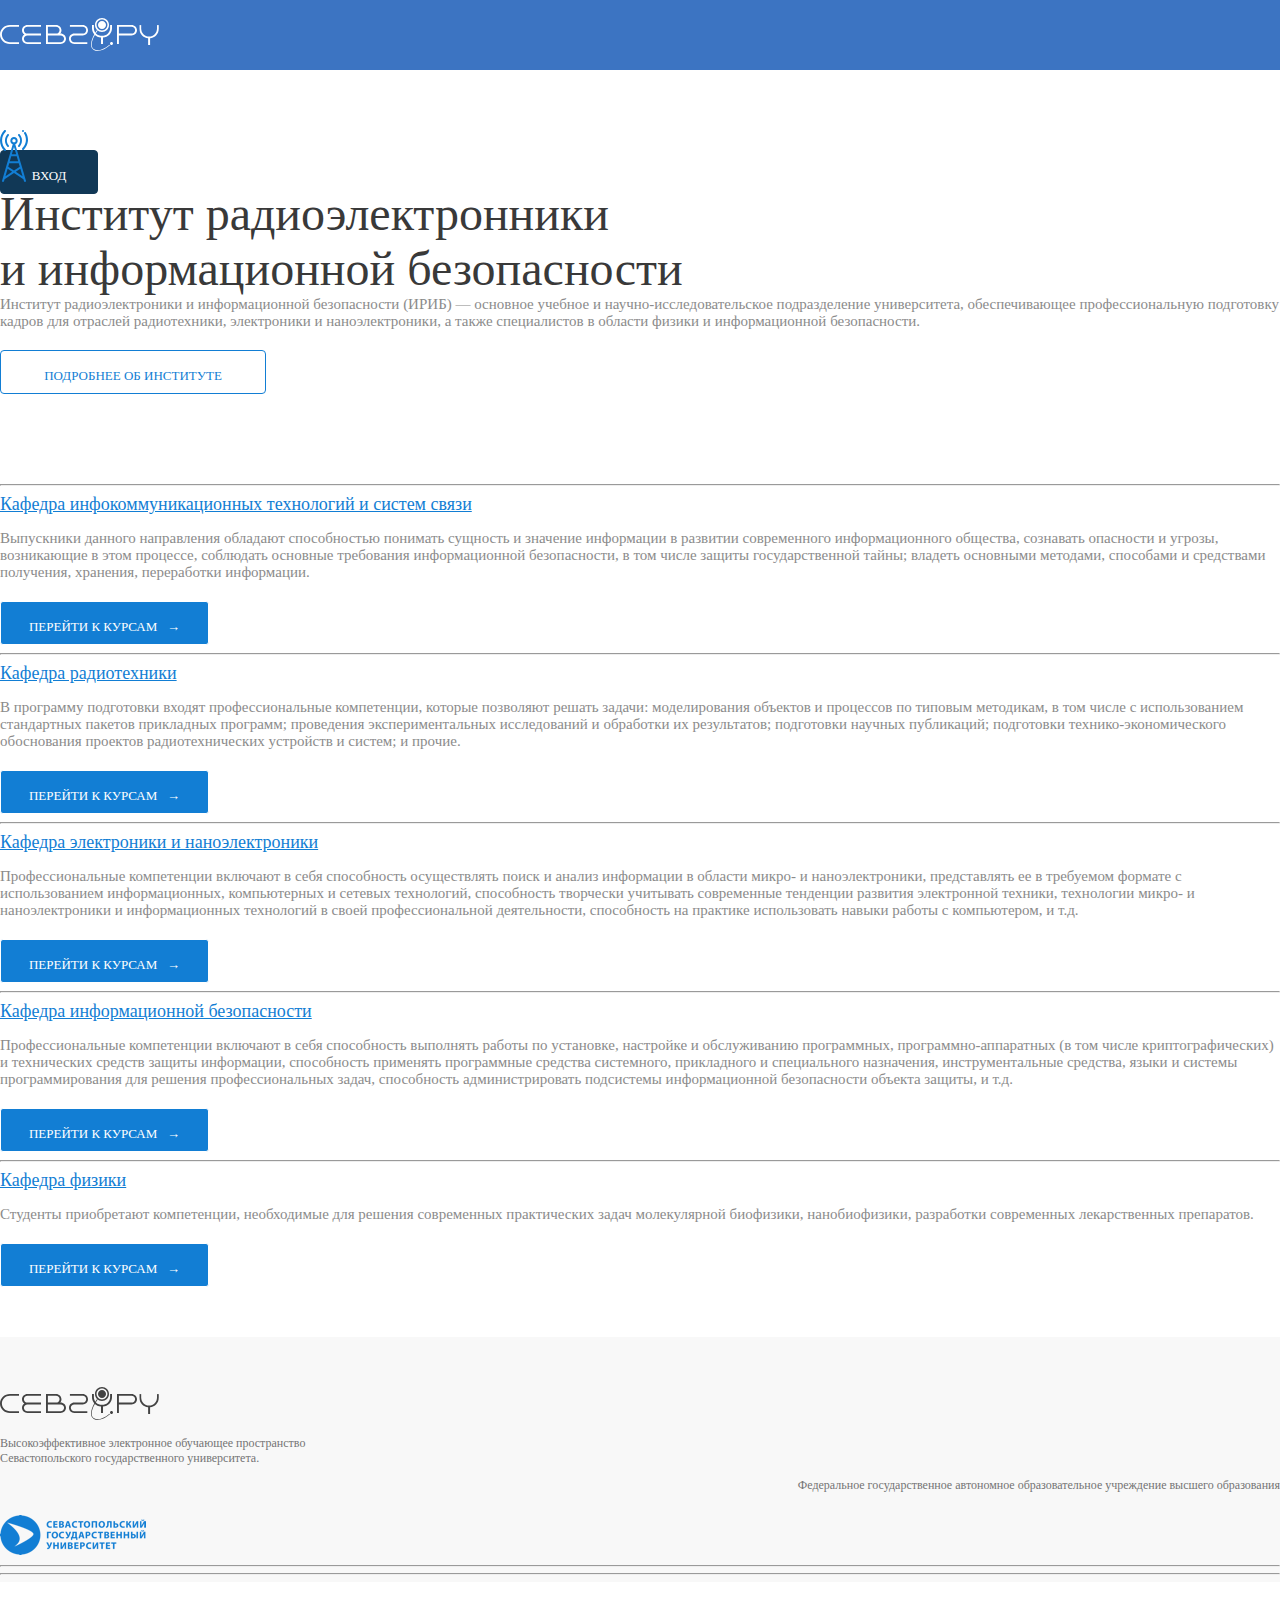
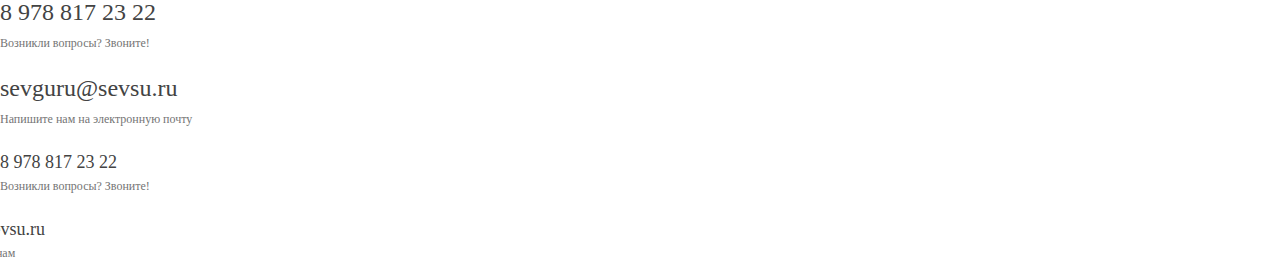
<file: univ_radio.html>
<!doctype html>
<html>
<head>
  <!-- Required meta tags -->
  <meta charset="utf-8">
  <meta name="viewport" content="width=device-width, initial-scale=1, shrink-to-fit=no">

  <!-- Bootstrap CSS -->
  <link rel="stylesheet" href="https://stackpath.bootstrapcdn.com/bootstrap/4.1.0/css/bootstrap.min.css" integrity="sha384-9gVQ4dYFwwWSjIDZnLEWnxCjeSWFphJiwGPXr1jddIhOegiu1FwO5qRGvFXOdJZ4" crossorigin="anonymous">

  <title>Институт радиоэлектронники и информационной безопасности</title>

  <link rel="stylesheet" type="text/css" href="css/style.css">

</head>
<body>
 <div class="shapka">
  <div class="container">
    <div class="row">
      <div class="col-md-2"><a href="index.html"><img src="img/лого.svg" class="logo"></a></div>
      <div class="col-md-8 search">
        <img src="img/Group 6.svg" alt="search">
        <form style=";">
          <input type="search " placeholder="Поиск" >
        </form>
      </div>

      <div class="col-md-1"><button class="but0">ВХОД</button></div>

    </div>
  </div>
</div>

<div class="cont">
  <div class="container">

    <div class="row">
      <div class="col-md-1"><img src="img/003-signal.svg" ></div>
      <div class="col-md-11 t1">Институт радиоэлектронники</div>
    </div>

    <div class="row">
      <div class="col-md-1"></div>
      <div class="col-md-11 t1"> и информационной безопасности</div>
    </div>

    <div class="row">
      <div class="col-md-1"></div>
      <div class="col-md-11 t2"> Институт радиоэлектроники и информационной безопасности (ИРИБ) — основное учебное и научно-исследовательское подразделение университета, обеспечивающее профессиональную подготовку кадров для отраслей радиотехники, электроники и наноэлектроники, а также специалистов в области физики и информационной безопасности. </div>
    </div>

    <div class="row">
      <div class="col-md-1"></div>
      <div class="col-md-3"><button type="button" class="but1">ПОДРОБНЕЕ ОБ ИНСТИТУТЕ</button></div>
    </div>

    <div class="row">
      <div class="col-md-12"></div>
    </div>

    <div class="row">
      <div class="col-md-12"><hr class="t5"></div>
    </div>
    <!-- ___________________________________________________________________________________________________________  -->
    <div class="row">
      <div class="col-md-1"></div>
      <div class="col-md-11"><a href="" class="t3"> Кафедра инфокоммуникационных технологий и систем связи </a></div>
    </div>

    <div class="row">
      <div class="col-md-1"></div>
      <div class="col-md-11 t4">Выпускники данного направления обладают способностью понимать сущность и значение информации в развитии современного информационного общества, сознавать опасности и угрозы, возникающие в этом процессе, соблюдать основные требования информационной безопасности, в том числе защиты государственной тайны; владеть основными методами, способами и средствами получения, хранения, переработки информации.</div>
    </div>

    <div class="row">
      <div class="col-md-1"></div>
      <div class="col-md-2"><a href="courses-table.html"><button type="button" class="but2">ПЕРЕЙТИ К КУРСАМ &nbsp →</button></a></div>
    </div>

    <div class="row">
      <div class="col-md-12"><hr></div>
    </div>
    <!-- ___________________________________________________________________________________________________________ -->
    <div class="row">
      <div class="col-md-1"></div>
      <div class="col-md-11"><a href="" class="t3"> Кафедра радиотехники </a></div>
    </div>

    <div class="row">
      <div class="col-md-1"></div>
      <div class="col-md-11 t4">В программу подготовки входят  профессиональные компетенции, которые позволяют решать задачи: моделирования объектов и процессов по типовым методикам, в том числе с использованием стандартных пакетов прикладных программ; проведения экспериментальных исследований и обработки их результатов; подготовки научных публикаций; подготовки технико-экономического обоснования проектов радиотехнических устройств и систем; и прочие.</div>
    </div>

    <div class="row">
      <div class="col-md-1"></div>
      <div class="col-md-2"><a href="courses-table.html"><button type="button" class="but2">ПЕРЕЙТИ К КУРСАМ &nbsp →</button></a></div>
    </div>

    <div class="row">
      <div class="col-md-12"><hr></div>
    </div>
    <!-- ___________________________________________________________________________________________________________  -->
    <div class="row">
      <div class="col-md-1"></div>
      <div class="col-md-11"><a href="" class="t3"> Кафедра электроники и наноэлектроники </a></div>
    </div>

    <div class="row">
      <div class="col-md-1"></div>
      <div class="col-md-11 t4">Профессиональные компетенции включают в себя способность осуществлять поиск и анализ информации в области микро- и наноэлектроники, представлять ее в требуемом формате с использованием информационных, компьютерных и сетевых технологий, способность творчески учитывать современные тенденции развития электронной техники, технологии микро- и наноэлектроники и информационных технологий в своей профессиональной деятельности, способность на практике использовать навыки работы с компьютером, и т.д.</div>
    </div>

    <div class="row">
      <div class="col-md-1"></div>
      <div class="col-md-2"><a href="courses-table.html"><button type="button" class="but2">ПЕРЕЙТИ К КУРСАМ &nbsp →</button></a></div>
    </div>

    <div class="row">
      <div class="col-md-12"><hr></div>
    </div>
    <!-- ___________________________________________________________________________________________________________ -->
    <div class="row">
      <div class="col-md-1"></div>
      <div class="col-md-11"><a href="" class="t3"> Кафедра информационной безопасности </a></div>
    </div>

    <div class="row">
      <div class="col-md-1"></div>
      <div class="col-md-11 t4">Профессиональные компетенции включают в себя способность выполнять работы по установке, настройке и обслуживанию программных, программно-аппаратных (в том числе криптографических) и технических средств защиты информации, способность применять программные средства системного, прикладного и специального назначения, инструментальные средства, языки и системы программирования для решения профессиональных задач, способность администрировать подсистемы информационной безопасности объекта защиты, и т.д.</div>
    </div>

    <div class="row">
      <div class="col-md-1"></div>
      <div class="col-md-2"><a href="courses-table.html"><button type="button" class="but2">ПЕРЕЙТИ К КУРСАМ &nbsp →</button></a></div>
    </div>

    <div class="row">
      <div class="col-md-12"><hr></div>
    </div>
    <!-- ___________________________________________________________________________________________________________  -->
    <div class="row">
      <div class="col-md-1"></div>
      <div class="col-md-11"><a href="" class="t3"> Кафедра физики </a></div>
    </div>

    <div class="row">
      <div class="col-md-1"></div>
      <div class="col-md-11 t4">Студенты приобретают компетенции, необходимые для решения современных практических задач молекулярной биофизики, нанобиофизики, разработки современных лекарственных препаратов.</div>
    </div>

    <div class="row cont_foot" >
      <div class="col-md-1"></div>
      <div class="col-md-2"><a href="courses-table.html"><button type="button" class="but2">ПЕРЕЙТИ К КУРСАМ &nbsp →</button></a></div>
    </div>
</div>


<footer class="footer">
  <div class="container">

    <div class="row r1">
      <div class="col-md-2"><img src="img/лого_f.svg" class="logo"></div> 
      <div class="col-md-4">
        <p> Высокоэффективное электронное обучающее пространство 
          <br>Севастопольского государственного университета.</p>
        </div>
        <div class="col-md-1"></div>
        <div class="col-md-3">
          <p align="right">Федеральное государственное автономное 
           образовательное учреждение высшего 
         образования </p>
       </div>
       <div class="col-md-2"><img src="img/Bitmap_f.png"></div>
     </div>

     <div class="row ">
      <div class="col-md-6"><hr></div> 
      <div class="col-md-1"></div>
      <div class="col-md-5"><hr></div>
    </div>

    <div class="row ">
      <div class="col-md-3">
        <p class="Bold_24"> 8 978 817 23 22 </p> 
        <p class="B20"> Возникли вопросы? Звоните! </p>
      </div>
      <div class="col-md-3">
        <p class="Bold_24"> sevguru@sevsu.ru</p>
        <p class="B20"> Напишите нам на электронную почту</p>
      </div>
      <div class="col-md-1"></div>
      <div class="col-md-3">
        <p class="Bold18">8 978 817 23 22</p>
        <p class="B17"> Возникли вопросы? Звоните!</p>
      </div>
      <div class="col-md-2">
        <p class="Bold18 B60">info@sevsu.ru</p>
        <p class="B17 B60"> Напишите нам</p>
      </div>
    </div>      
  </div>
</footer>
</div>

    <!--#include virtual="footer/footer.html"
      <ui:include src="footer/footer.html" /> -->


      <!-- Optional JavaScript -->
      <!-- jQuery first, then Popper.js, then Bootstrap JS -->
      <script src="https://code.jquery.com/jquery-3.3.1.slim.min.js" integrity="sha384-q8i/X+965DzO0rT7abK41JStQIAqVgRVzpbzo5smXKp4YfRvH+8abtTE1Pi6jizo" crossorigin="anonymous"></script>
      <script src="https://cdnjs.cloudflare.com/ajax/libs/popper.js/1.14.0/umd/popper.min.js" integrity="sha384-cs/chFZiN24E4KMATLdqdvsezGxaGsi4hLGOzlXwp5UZB1LY//20VyM2taTB4QvJ" crossorigin="anonymous"></script>
      <script src="https://stackpath.bootstrapcdn.com/bootstrap/4.1.0/js/bootstrap.min.js" integrity="sha384-uefMccjFJAIv6A+rW+L4AHf99KvxDjWSu1z9VI8SKNVmz4sk7buKt/6v9KI65qnm" crossorigin="anonymous"></script>
    </body>
    </html>
</file>
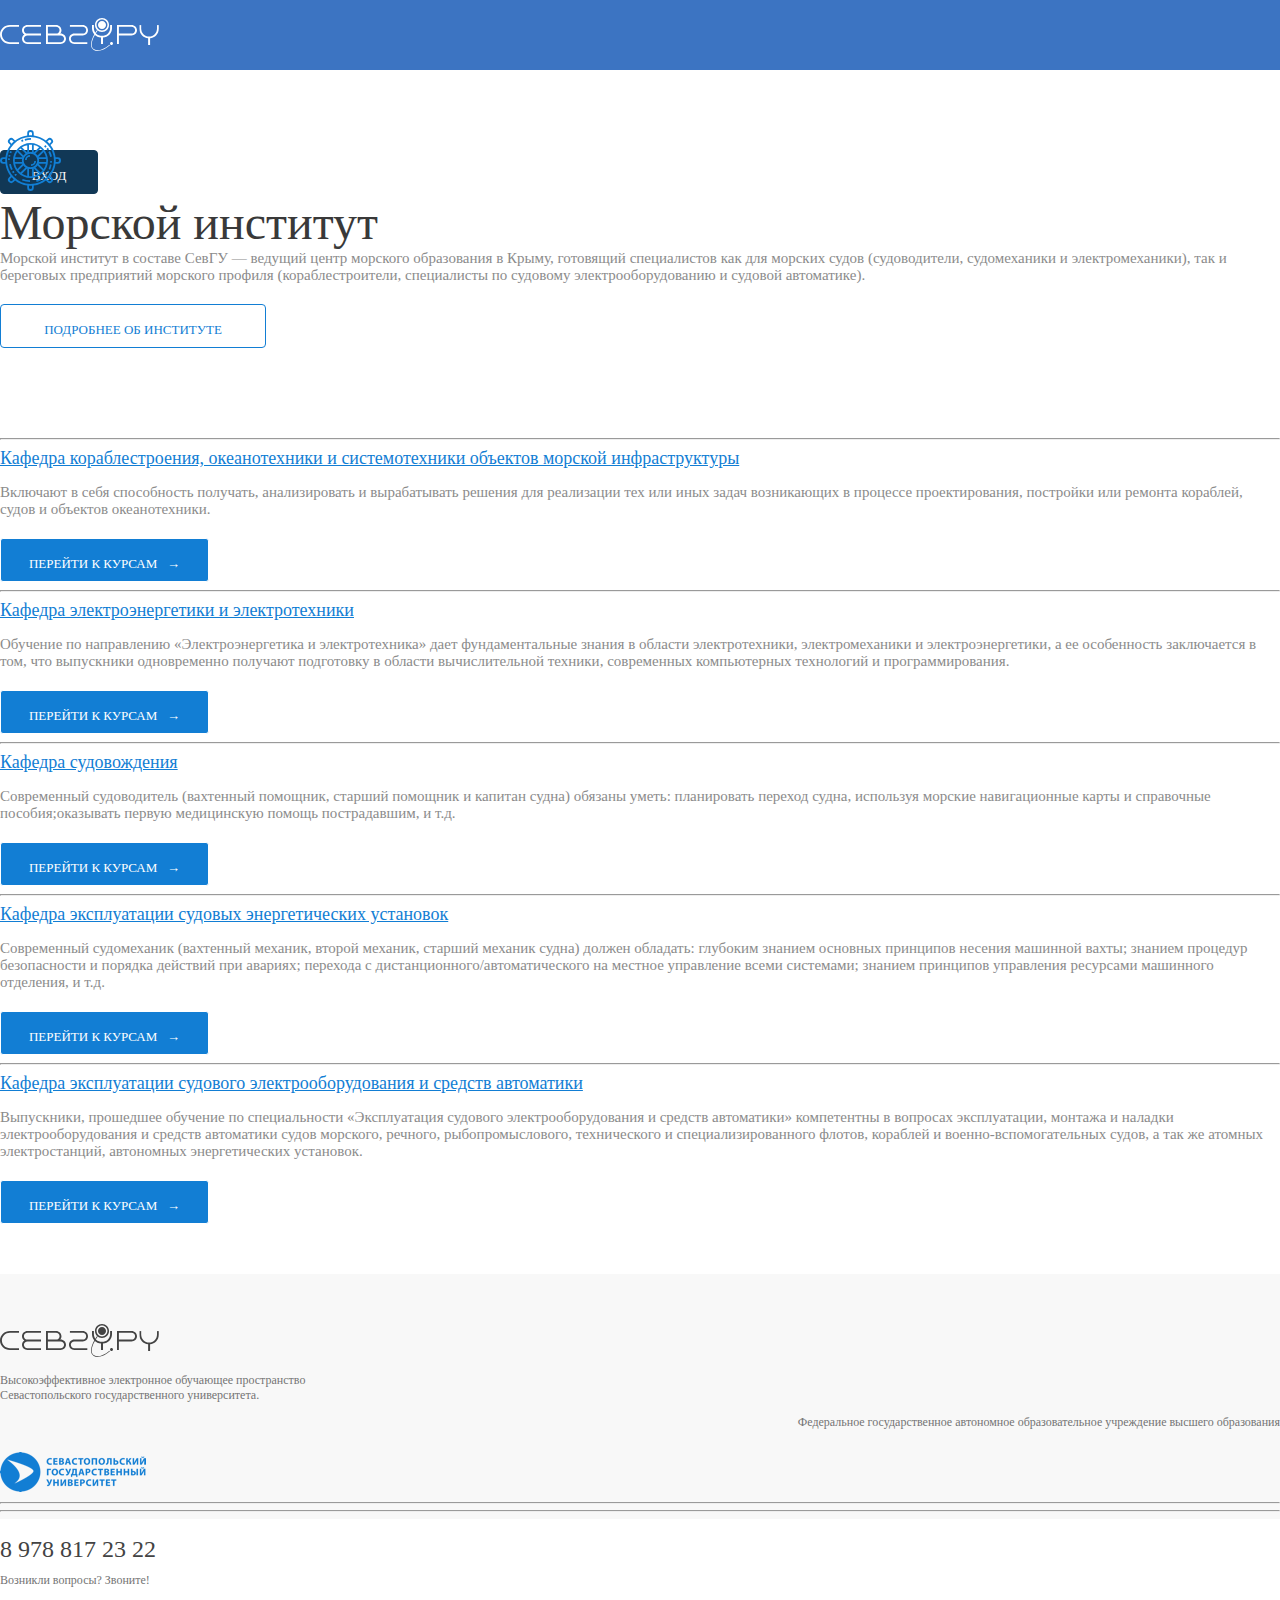
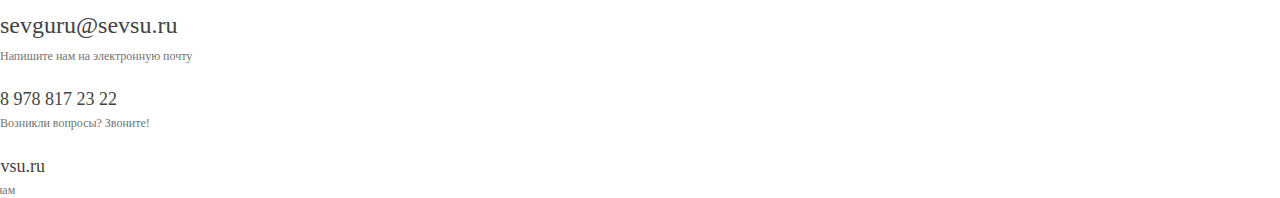
<file: univ_sea.html>
<!doctype html>
<html>
<head>
  <!-- Required meta tags -->
  <meta charset="utf-8">
  <meta name="viewport" content="width=device-width, initial-scale=1, shrink-to-fit=no">

  <!-- Bootstrap CSS -->
  <link rel="stylesheet" href="https://stackpath.bootstrapcdn.com/bootstrap/4.1.0/css/bootstrap.min.css" integrity="sha384-9gVQ4dYFwwWSjIDZnLEWnxCjeSWFphJiwGPXr1jddIhOegiu1FwO5qRGvFXOdJZ4" crossorigin="anonymous">

  <title>Морской институт</title>

  <link rel="stylesheet" type="text/css" href="css/style.css">

</head>
<body>
 <div class="shapka">
  <div class="container">
    <div class="row">
      <div class="col-md-2"><a href="index.html"><img src="img/лого.svg" class="logo"></a></div>
      <div class="col-md-8 search">
        <img src="img/Group 6.svg" alt="search">
        <form style=";">
          <input type="search " placeholder="Поиск" >
        </form>
      </div>

      <div class="col-md-1"><button class="but0">ВХОД</button></div>

    </div>
  </div>
</div>

<div class="cont">
  <div class="container">

    <div class="row">
      <div class="col-md-1"><img src="img/inst2.svg" ></div>
      <div class="col-md-11 t1">Морской институт</div>
    </div>

    <div class="row">
      <div class="col-md-1"></div>
      <div class="col-md-11 t2"> Морской институт в составе СевГУ — ведущий центр морского образования в Крыму, готовящий специалистов как для морских судов (судоводители, судомеханики и электромеханики), так и береговых предприятий морского профиля (кораблестроители, специалисты по судовому электрооборудованию и судовой автоматике). </div>
    </div>

    <div class="row">
      <div class="col-md-1"></div>
      <div class="col-md-3"><button type="button" class="but1">ПОДРОБНЕЕ ОБ ИНСТИТУТЕ</button></div>
    </div>

    <div class="row">
      <div class="col-md-12"></div>
    </div>

    <div class="row">
      <div class="col-md-12"><hr class="t5"></div>
    </div>
    <!-- ___________________________________________________________________________________________________________  -->
    <div class="row">
      <div class="col-md-1"></div>
      <div class="col-md-11"><a href="" class="t3"> Кафедра кораблестроения, океанотехники и системотехники объектов морской инфраструктуры </a></div>
    </div>

    <div class="row">
      <div class="col-md-1"></div>
      <div class="col-md-11 t4">Включают в себя способность получать, анализировать и вырабатывать решения для реализации тех или иных задач возникающих в процессе проектирования, постройки или ремонта кораблей, судов и объектов океанотехники.</div>
    </div>

    <div class="row">
      <div class="col-md-1"></div>
      <div class="col-md-2"><a href="courses-table.html"><button type="button" class="but2">ПЕРЕЙТИ К КУРСАМ &nbsp →</button></a></div>
    </div>

    <div class="row">
      <div class="col-md-12"><hr></div>
    </div>
    <!-- ___________________________________________________________________________________________________________ -->
    <div class="row">
      <div class="col-md-1"></div>
      <div class="col-md-11"><a href="" class="t3"> Кафедра электроэнергетики и электротехники </a></div>
    </div>

    <div class="row">
      <div class="col-md-1"></div>
      <div class="col-md-11 t4">Обучение по направлению «Электроэнергетика и электротехника» дает фундаментальные знания в области электротехники, электромеханики и электроэнергетики, а ее особенность заключается в том, что выпускники одновременно получают подготовку в области вычислительной техники, современных компьютерных технологий и программирования.</div>
    </div>

    <div class="row">
      <div class="col-md-1"></div>
      <div class="col-md-2"><a href="courses-table.html"><button type="button" class="but2">ПЕРЕЙТИ К КУРСАМ &nbsp →</button></a></div>
    </div>

    <div class="row">
      <div class="col-md-12"><hr></div>
    </div>
    <!-- ___________________________________________________________________________________________________________  -->
    <div class="row">
      <div class="col-md-1"></div>
      <div class="col-md-11"><a href="" class="t3"> Кафедра судовождения </a></div>
    </div>

    <div class="row">
      <div class="col-md-1"></div>
      <div class="col-md-11 t4">Современный судоводитель (вахтенный помощник, старший помощник и капитан судна) обязаны уметь: планировать переход судна, используя морские навигационные карты и справочные пособия;оказывать первую медицинскую помощь пострадавшим, и т.д.</div>
    </div>

    <div class="row">
      <div class="col-md-1"></div>
      <div class="col-md-2"><a href="courses-table.html"><button type="button" class="but2">ПЕРЕЙТИ К КУРСАМ &nbsp →</button></a></div>
    </div>

    <div class="row">
      <div class="col-md-12"><hr></div>
    </div>
    <!-- ___________________________________________________________________________________________________________ -->
    <div class="row">
      <div class="col-md-1"></div>
      <div class="col-md-11"><a href="" class="t3"> Кафедра эксплуатации судовых энергетических установок </a></div>
    </div>

    <div class="row">
      <div class="col-md-1"></div>
      <div class="col-md-11 t4">Современный судомеханик (вахтенный механик, второй механик, старший механик судна) должен обладать: глубоким знанием основных принципов несения машинной вахты; знанием процедур безопасности и порядка действий при авариях; перехода с дистанционного/автоматического на местное управление всеми системами; знанием принципов управления ресурсами машинного отделения, и т.д.</div>
    </div>

    <div class="row">
      <div class="col-md-1"></div>
      <div class="col-md-2"><a href="courses-table.html"><button type="button" class="but2">ПЕРЕЙТИ К КУРСАМ &nbsp →</button></a></div>
    </div>

    <div class="row">
      <div class="col-md-12"><hr></div>
    </div>
    <!-- ___________________________________________________________________________________________________________  -->
    <div class="row">
      <div class="col-md-1"></div>
      <div class="col-md-11"><a href="" class="t3"> Кафедра эксплуатации судового электрооборудования и средств автоматики </a></div>
    </div>

    <div class="row">
      <div class="col-md-1"></div>
      <div class="col-md-11 t4">Выпускники, прошедшее обучение по специальности «Эксплуатация судового электрооборудования и средств автоматики» компетентны в вопросах эксплуатации, монтажа и наладки электрооборудования и средств автоматики судов морского, речного, рыбопромыслового, технического и специализированного флотов, кораблей и военно-вспомогательных судов, а так же атомных электростанций, автономных энергетических установок.</div>
    </div>

    <div class="row cont_foot" >
      <div class="col-md-1"></div>
      <div class="col-md-2"><a href="courses-table.html"><button type="button" class="but2">ПЕРЕЙТИ К КУРСАМ &nbsp →</button></a></div>
    </div>
</div>


<footer class="footer">
  <div class="container">

    <div class="row r1">
      <div class="col-md-2"><img src="img/лого_f.svg" class="logo"></div> 
      <div class="col-md-4">
        <p> Высокоэффективное электронное обучающее пространство 
          <br>Севастопольского государственного университета.</p>
        </div>
        <div class="col-md-1"></div>
        <div class="col-md-3">
          <p align="right">Федеральное государственное автономное 
           образовательное учреждение высшего 
         образования </p>
       </div>
       <div class="col-md-2"><img src="img/Bitmap_f.png"></div>
     </div>

     <div class="row ">
      <div class="col-md-6"><hr></div> 
      <div class="col-md-1"></div>
      <div class="col-md-5"><hr></div>
    </div>

    <div class="row ">
      <div class="col-md-3">
        <p class="Bold_24"> 8 978 817 23 22 </p> 
        <p class="B20"> Возникли вопросы? Звоните! </p>
      </div>
      <div class="col-md-3">
        <p class="Bold_24"> sevguru@sevsu.ru</p>
        <p class="B20"> Напишите нам на электронную почту</p>
      </div>
      <div class="col-md-1"></div>
      <div class="col-md-3">
        <p class="Bold18">8 978 817 23 22</p>
        <p class="B17"> Возникли вопросы? Звоните!</p>
      </div>
      <div class="col-md-2">
        <p class="Bold18 B60">info@sevsu.ru</p>
        <p class="B17 B60"> Напишите нам</p>
      </div>
    </div>      
  </div>
</footer>
</div>

    <!--#include virtual="footer/footer.html"
      <ui:include src="footer/footer.html" /> -->


      <!-- Optional JavaScript -->
      <!-- jQuery first, then Popper.js, then Bootstrap JS -->
      <script src="https://code.jquery.com/jquery-3.3.1.slim.min.js" integrity="sha384-q8i/X+965DzO0rT7abK41JStQIAqVgRVzpbzo5smXKp4YfRvH+8abtTE1Pi6jizo" crossorigin="anonymous"></script>
      <script src="https://cdnjs.cloudflare.com/ajax/libs/popper.js/1.14.0/umd/popper.min.js" integrity="sha384-cs/chFZiN24E4KMATLdqdvsezGxaGsi4hLGOzlXwp5UZB1LY//20VyM2taTB4QvJ" crossorigin="anonymous"></script>
      <script src="https://stackpath.bootstrapcdn.com/bootstrap/4.1.0/js/bootstrap.min.js" integrity="sha384-uefMccjFJAIv6A+rW+L4AHf99KvxDjWSu1z9VI8SKNVmz4sk7buKt/6v9KI65qnm" crossorigin="anonymous"></script>
    </body>
    </html>
</file>
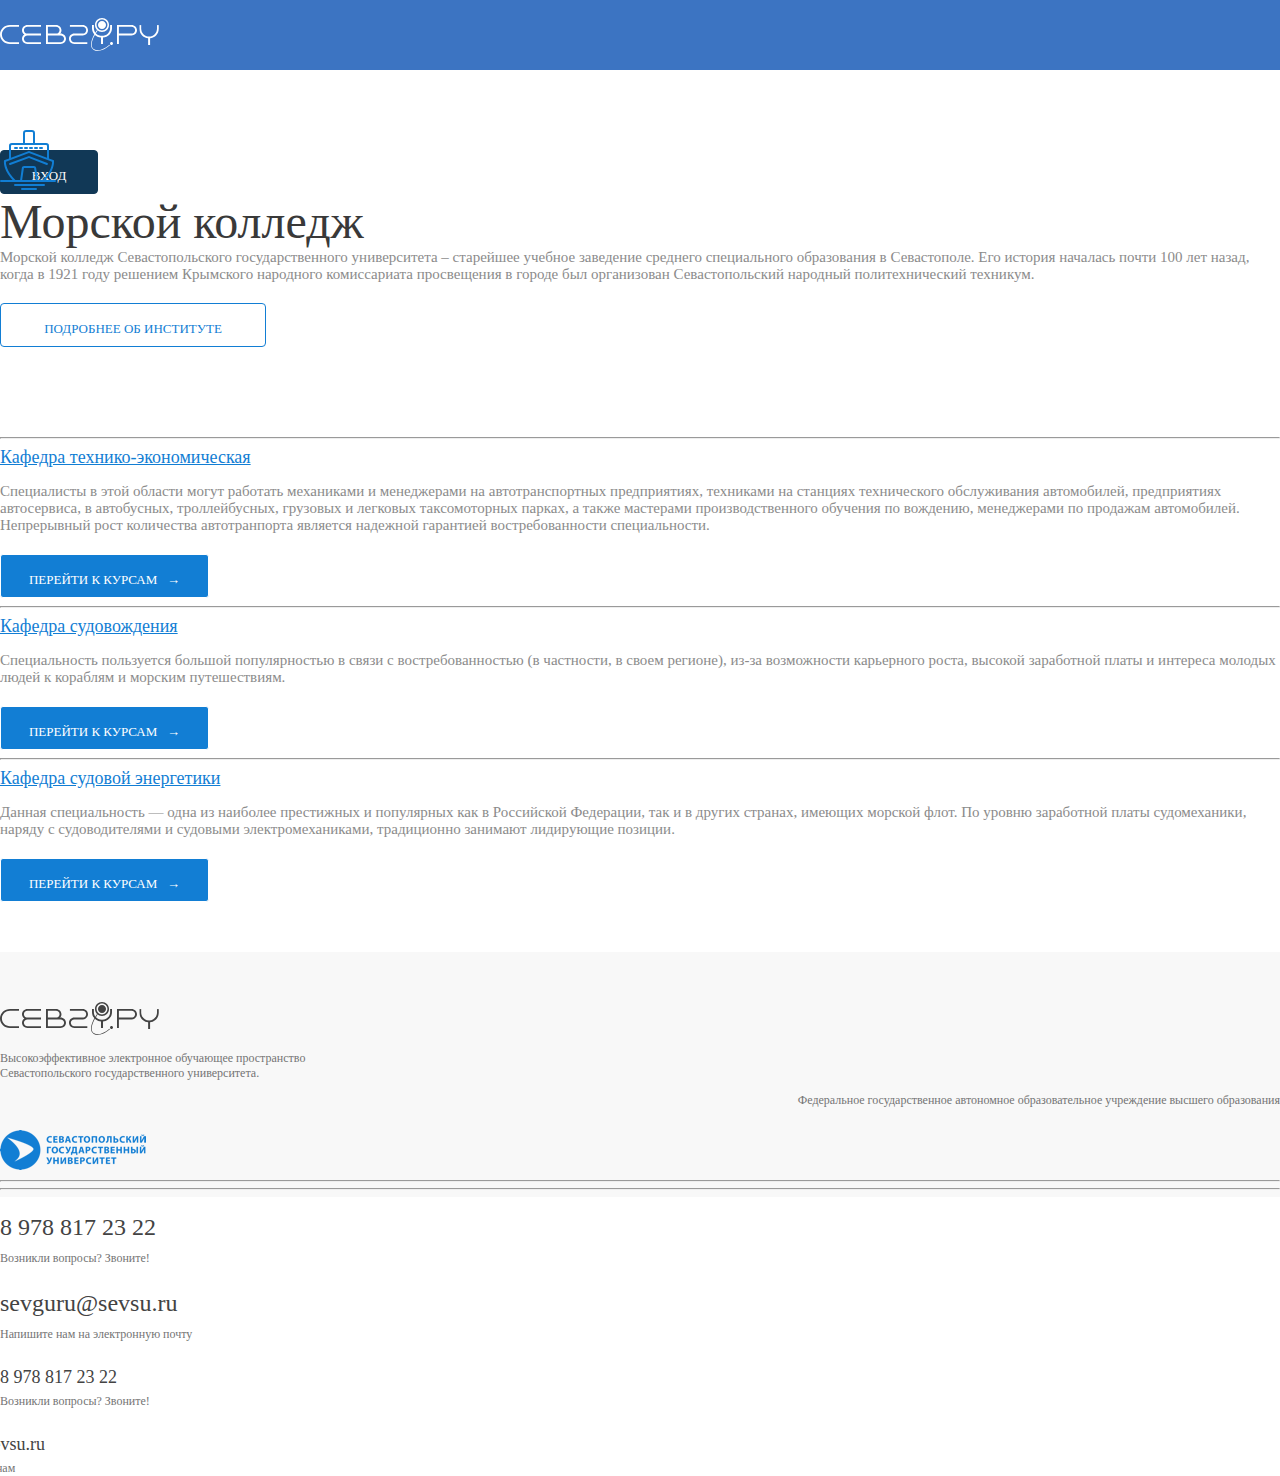
<file: univ_sea_coll.html>
<!doctype html>
<html>
<head>
  <!-- Required meta tags -->
  <meta charset="utf-8">
  <meta name="viewport" content="width=device-width, initial-scale=1, shrink-to-fit=no">

  <!-- Bootstrap CSS -->
  <link rel="stylesheet" href="https://stackpath.bootstrapcdn.com/bootstrap/4.1.0/css/bootstrap.min.css" integrity="sha384-9gVQ4dYFwwWSjIDZnLEWnxCjeSWFphJiwGPXr1jddIhOegiu1FwO5qRGvFXOdJZ4" crossorigin="anonymous">

  <title>Морской колледж</title>

  <link rel="stylesheet" type="text/css" href="css/style.css">

</head>
<body>
 <div class="shapka">
  <div class="container">
    <div class="row">
      <div class="col-md-2"><a href="index.html"><img src="img/лого.svg" class="logo"></a></div>
      <div class="col-md-8 search">
        <img src="img/Group 6.svg" alt="search">
        <form style=";">
          <input type="search " placeholder="Поиск" >
        </form>
      </div>

      <div class="col-md-1"><button class="but0">ВХОД</button></div>

    </div>
  </div>
</div>

<div class="cont">
  <div class="container">

    <div class="row">
      <div class="col-md-1"><img src="img/inst11.svg" ></div>
      <div class="col-md-11 t1">Морской колледж</div>
    </div>

    <div class="row">
      <div class="col-md-1"></div>
      <div class="col-md-11 t2">Морской колледж Севастопольского государственного университета – старейшее учебное заведение среднего специального образования в Севастополе. Его история началась почти 100 лет назад, когда в 1921 году решением Крымского народного комиссариата просвещения в городе был организован Севастопольский народный политехнический техникум. </div>
    </div>

    <div class="row">
      <div class="col-md-1"></div>
      <div class="col-md-3"><button type="button" class="but1">ПОДРОБНЕЕ ОБ ИНСТИТУТЕ</button></div>
    </div>

    <div class="row">
      <div class="col-md-12"></div>
    </div>

    <div class="row">
      <div class="col-md-12"><hr class="t5"></div>
    </div>
    <!-- ___________________________________________________________________________________________________________  -->
    <div class="row">
      <div class="col-md-1"></div>
      <div class="col-md-11"><a href="" class="t3"> Кафедра технико-экономическая </a></div>
    </div>

    <div class="row">
      <div class="col-md-1"></div>
      <div class="col-md-11 t4">Специалисты в этой области могут работать механиками и менеджерами на автотранспортных предприятиях, техниками на станциях технического обслуживания автомобилей, предприятиях автосервиса, в автобусных, троллейбусных, грузовых и легковых таксомоторных парках, а также мастерами производственного обучения по вождению, менеджерами по продажам автомобилей.  Непрерывный рост количества автотранпорта является надежной гарантией востребованности специальности. </div>
    </div>

    <div class="row">
      <div class="col-md-1"></div>
      <div class="col-md-2"><a href="courses-table.html"><button type="button" class="but2">ПЕРЕЙТИ К КУРСАМ &nbsp →</button></a></div>
    </div>

    <div class="row">
      <div class="col-md-12"><hr></div>
    </div>
    <!-- ___________________________________________________________________________________________________________ -->
    <div class="row">
      <div class="col-md-1"></div>
      <div class="col-md-11"><a href="" class="t3"> Кафедра судовождения </a></div>
    </div>

    <div class="row">
      <div class="col-md-1"></div>
      <div class="col-md-11 t4">Специальность пользуется большой популярностью в связи с востребованностью (в частности, в своем регионе), из-за возможности карьерного роста, высокой заработной платы и интереса молодых людей к кораблям и морским путешествиям.</div>
    </div>

    <div class="row">
      <div class="col-md-1"></div>
      <div class="col-md-2"><a href="courses-table.html"><button type="button" class="but2">ПЕРЕЙТИ К КУРСАМ &nbsp →</button></a></div>
    </div>

    <div class="row">
      <div class="col-md-12"><hr></div>
    </div>
    <!-- ___________________________________________________________________________________________________________  -->
    <div class="row">
      <div class="col-md-1"></div>
      <div class="col-md-11"><a href="" class="t3"> Кафедра судовой энергетики</a></div>
    </div>

    <div class="row">
      <div class="col-md-1"></div>
      <div class="col-md-11 t4">Данная специальность — одна из наиболее престижных и популярных как в Российской Федерации, так и в других странах, имеющих морской флот. По уровню заработной платы судомеханики, наряду с судоводителями и судовыми электромеханиками, традиционно занимают лидирующие позиции.</div>
    </div>

    <div class="row cont_foot" >
      <div class="col-md-1"></div>
      <div class="col-md-2"><a href="courses-table.html"><button type="button" class="but2">ПЕРЕЙТИ К КУРСАМ &nbsp →</button></a></div>
    </div>
</div>


<footer class="footer">
  <div class="container">

    <div class="row r1">
      <div class="col-md-2"><img src="img/лого_f.svg" class="logo"></div> 
      <div class="col-md-4">
        <p> Высокоэффективное электронное обучающее пространство 
          <br>Севастопольского государственного университета.</p>
        </div>
        <div class="col-md-1"></div>
        <div class="col-md-3">
          <p align="right">Федеральное государственное автономное 
           образовательное учреждение высшего 
         образования </p>
       </div>
       <div class="col-md-2"><img src="img/Bitmap_f.png"></div>
     </div>

     <div class="row ">
      <div class="col-md-6"><hr></div> 
      <div class="col-md-1"></div>
      <div class="col-md-5"><hr></div>
    </div>

    <div class="row ">
      <div class="col-md-3">
        <p class="Bold_24"> 8 978 817 23 22 </p> 
        <p class="B20"> Возникли вопросы? Звоните! </p>
      </div>
      <div class="col-md-3">
        <p class="Bold_24"> sevguru@sevsu.ru</p>
        <p class="B20"> Напишите нам на электронную почту</p>
      </div>
      <div class="col-md-1"></div>
      <div class="col-md-3">
        <p class="Bold18">8 978 817 23 22</p>
        <p class="B17"> Возникли вопросы? Звоните!</p>
      </div>
      <div class="col-md-2">
        <p class="Bold18 B60">info@sevsu.ru</p>
        <p class="B17 B60"> Напишите нам</p>
      </div>
    </div>      
  </div>
</footer>
</div>

    <!--#include virtual="footer/footer.html"
      <ui:include src="footer/footer.html" /> -->


      <!-- Optional JavaScript -->
      <!-- jQuery first, then Popper.js, then Bootstrap JS -->
      <script src="https://code.jquery.com/jquery-3.3.1.slim.min.js" integrity="sha384-q8i/X+965DzO0rT7abK41JStQIAqVgRVzpbzo5smXKp4YfRvH+8abtTE1Pi6jizo" crossorigin="anonymous"></script>
      <script src="https://cdnjs.cloudflare.com/ajax/libs/popper.js/1.14.0/umd/popper.min.js" integrity="sha384-cs/chFZiN24E4KMATLdqdvsezGxaGsi4hLGOzlXwp5UZB1LY//20VyM2taTB4QvJ" crossorigin="anonymous"></script>
      <script src="https://stackpath.bootstrapcdn.com/bootstrap/4.1.0/js/bootstrap.min.js" integrity="sha384-uefMccjFJAIv6A+rW+L4AHf99KvxDjWSu1z9VI8SKNVmz4sk7buKt/6v9KI65qnm" crossorigin="anonymous"></script>
    </body>
    </html>
</file>
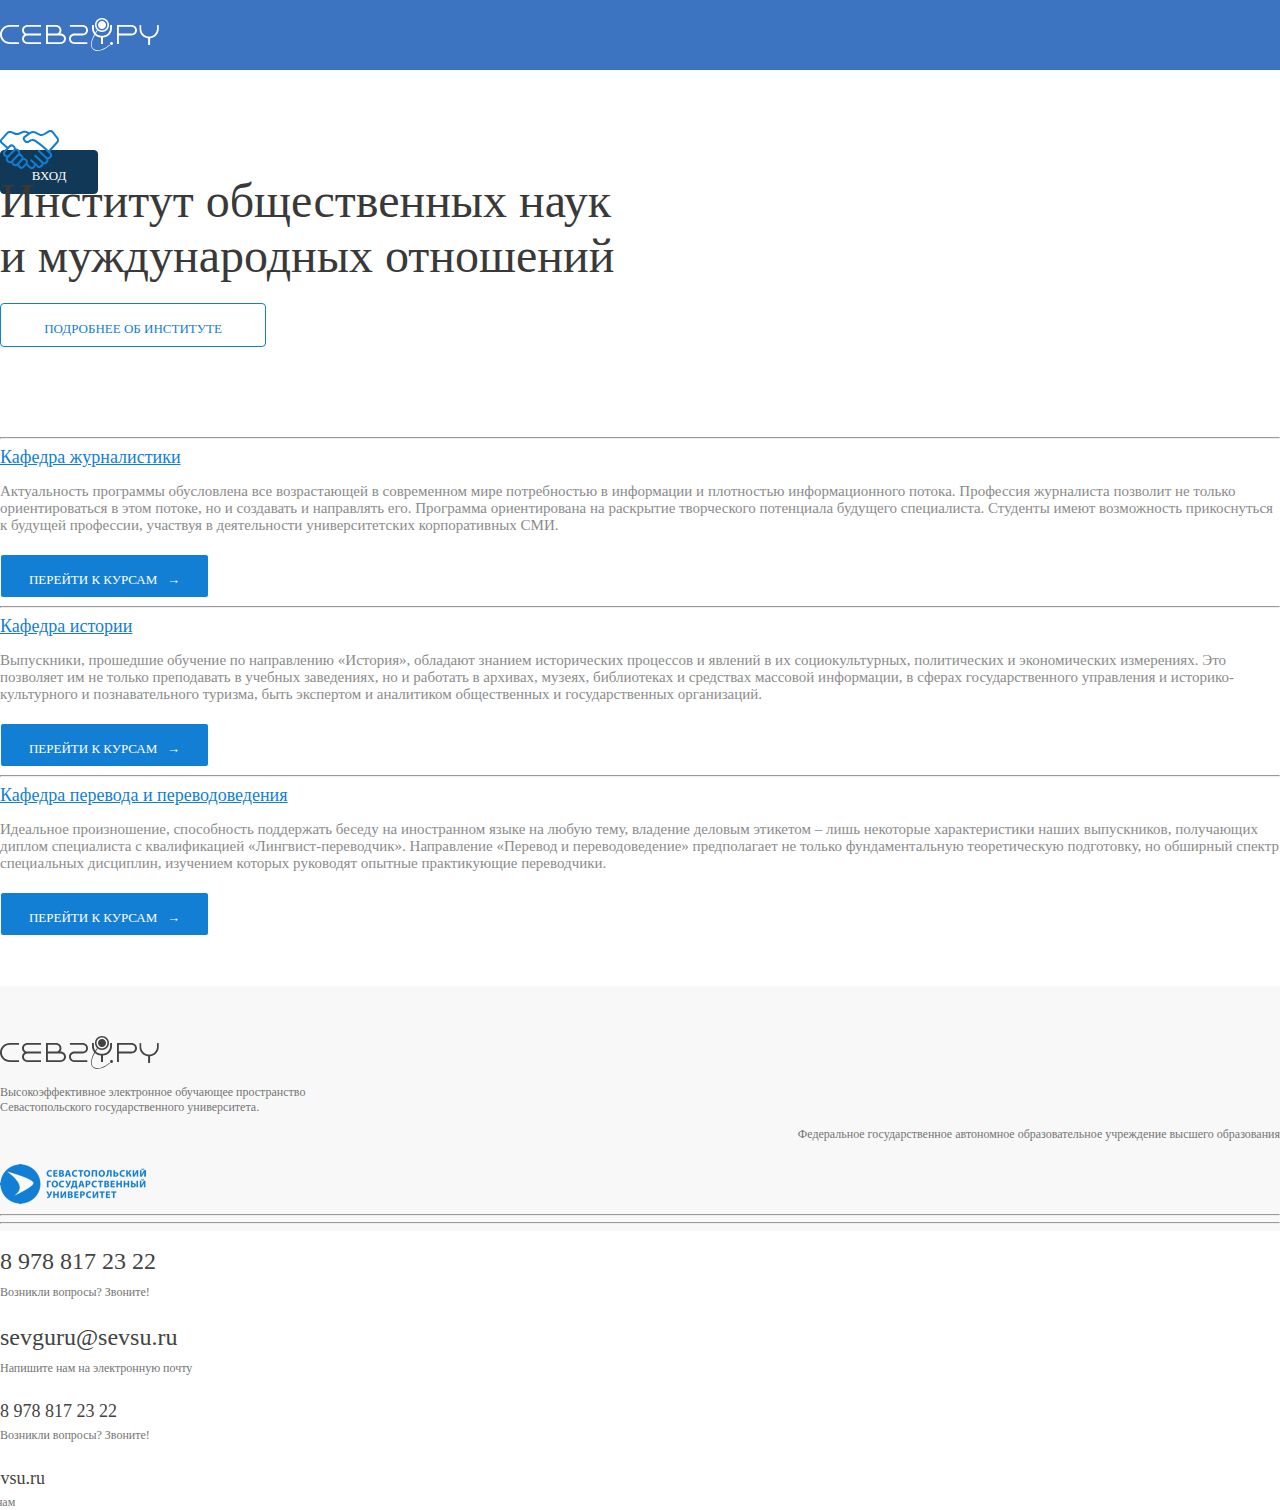
<file: univ_social_science.html>
<!doctype html>
<html>
<head>
  <!-- Required meta tags -->
  <meta charset="utf-8">
  <meta name="viewport" content="width=device-width, initial-scale=1, shrink-to-fit=no">

  <!-- Bootstrap CSS -->
  <link rel="stylesheet" href="https://stackpath.bootstrapcdn.com/bootstrap/4.1.0/css/bootstrap.min.css" integrity="sha384-9gVQ4dYFwwWSjIDZnLEWnxCjeSWFphJiwGPXr1jddIhOegiu1FwO5qRGvFXOdJZ4" crossorigin="anonymous">

  <title>Институт общественных наук и муждународных отношений</title>

  <link rel="stylesheet" type="text/css" href="css/style.css">

</head>
<body>
 <div class="shapka">
  <div class="container">
    <div class="row">
      <div class="col-md-2"><a href="index.html"><img src="img/лого.svg" class="logo"></a></div>
      <div class="col-md-8 search">
        <img src="img/Group 6.svg" alt="search">
        <form style=";">
          <input type="search " placeholder="Поиск" >
        </form>
      </div>

      <div class="col-md-1"><button class="but0">ВХОД</button></div>

    </div>
  </div>
</div>

<div class="cont">
  <div class="container">

    <div class="row">
      <div class="col-md-1"><img src="img/inst 8.svg" ></div>
      <div class="col-md-11 t1">Институт общественных наук</div>
    </div>

    <div class="row">
      <div class="col-md-1"></div>
      <div class="col-md-11 t1"> и муждународных отношений</div>
    </div>

    <div class="row">
      <div class="col-md-1"></div>
      <div class="col-md-11 t2"> </div>
    </div>

    <div class="row">
      <div class="col-md-1"></div>
      <div class="col-md-3"><button type="button" class="but1">ПОДРОБНЕЕ ОБ ИНСТИТУТЕ</button></div>
    </div>

    <div class="row">
      <div class="col-md-12"></div>
    </div>

    <div class="row">
      <div class="col-md-12"><hr class="t5"></div>
    </div>
    <!-- ___________________________________________________________________________________________________________  -->
    <div class="row">
      <div class="col-md-1"></div>
      <div class="col-md-11"><a href="" class="t3"> Кафедра журналистики </a></div>
    </div>

    <div class="row">
      <div class="col-md-1"></div>
      <div class="col-md-11 t4">Актуальность программы обусловлена все возрастающей в современном мире потребностью в информации и плотностью информационного потока. Профессия журналиста позволит не только ориентироваться в этом потоке, но и создавать и направлять его. Программа ориентирована на раскрытие творческого потенциала будущего специалиста. Студенты имеют возможность прикоснуться к будущей профессии, участвуя в деятельности университетских корпоративных СМИ. </div>
    </div>

    <div class="row">
      <div class="col-md-1"></div>
      <div class="col-md-2"><a href="courses-table.html"><button type="button" class="but2">ПЕРЕЙТИ К КУРСАМ &nbsp →</button></a></div>
    </div>

    <div class="row">
      <div class="col-md-12"><hr></div>
    </div>
    <!-- ___________________________________________________________________________________________________________ -->
    <div class="row">
      <div class="col-md-1"></div>
      <div class="col-md-11"><a href="" class="t3"> Кафедра истории </a></div>
    </div>

    <div class="row">
      <div class="col-md-1"></div>
      <div class="col-md-11 t4">Выпускники, прошедшие обучение по направлению «История», обладают знанием исторических процессов и явлений в их социокультурных, политических и  экономических измерениях. Это позволяет им не только преподавать в учебных заведениях,  но и работать в архивах, музеях, библиотеках и средствах массовой информации, в сферах государственного управления и историко-культурного и познавательного туризма, быть экспертом и аналитиком общественных и государственных организаций.</div>
    </div>

    <div class="row">
      <div class="col-md-1"></div>
      <div class="col-md-2"><a href="courses-table.html"><button type="button" class="but2">ПЕРЕЙТИ К КУРСАМ &nbsp →</button></a></div>
    </div>

    <div class="row">
      <div class="col-md-12"><hr></div>
    </div>
    <!-- ___________________________________________________________________________________________________________  -->
    <div class="row">
      <div class="col-md-1"></div>
      <div class="col-md-11"><a href="" class="t3"> Кафедра перевода и переводоведения</a></div>
    </div>

    <div class="row">
      <div class="col-md-1"></div>
      <div class="col-md-11 t4">Идеальное произношение, способность поддержать беседу на иностранном языке на любую тему, владение деловым этикетом – лишь некоторые характеристики наших выпускников, получающих диплом специалиста с квалификацией «Лингвист-переводчик». Направление «Перевод и переводоведение» предполагает не только фундаментальную теоретическую подготовку, но обширный спектр специальных дисциплин, изучением которых руководят опытные практикующие переводчики.</div>
    </div>

    <div class="row cont_foot" >
      <div class="col-md-1"></div>
      <div class="col-md-2"><a href="courses-table.html"><button type="button" class="but2">ПЕРЕЙТИ К КУРСАМ &nbsp →</button></a></div>
    </div>
</div>


<footer class="footer">
  <div class="container">

    <div class="row r1">
      <div class="col-md-2"><img src="img/лого_f.svg" class="logo"></div> 
      <div class="col-md-4">
        <p> Высокоэффективное электронное обучающее пространство 
          <br>Севастопольского государственного университета.</p>
        </div>
        <div class="col-md-1"></div>
        <div class="col-md-3">
          <p align="right">Федеральное государственное автономное 
           образовательное учреждение высшего 
         образования </p>
       </div>
       <div class="col-md-2"><img src="img/Bitmap_f.png"></div>
     </div>

     <div class="row ">
      <div class="col-md-6"><hr></div> 
      <div class="col-md-1"></div>
      <div class="col-md-5"><hr></div>
    </div>

    <div class="row ">
      <div class="col-md-3">
        <p class="Bold_24"> 8 978 817 23 22 </p> 
        <p class="B20"> Возникли вопросы? Звоните! </p>
      </div>
      <div class="col-md-3">
        <p class="Bold_24"> sevguru@sevsu.ru</p>
        <p class="B20"> Напишите нам на электронную почту</p>
      </div>
      <div class="col-md-1"></div>
      <div class="col-md-3">
        <p class="Bold18">8 978 817 23 22</p>
        <p class="B17"> Возникли вопросы? Звоните!</p>
      </div>
      <div class="col-md-2">
        <p class="Bold18 B60">info@sevsu.ru</p>
        <p class="B17 B60"> Напишите нам</p>
      </div>
    </div>      
  </div>
</footer>
</div>

    <!--#include virtual="footer/footer.html"
      <ui:include src="footer/footer.html" /> -->


      <!-- Optional JavaScript -->
      <!-- jQuery first, then Popper.js, then Bootstrap JS -->
      <script src="https://code.jquery.com/jquery-3.3.1.slim.min.js" integrity="sha384-q8i/X+965DzO0rT7abK41JStQIAqVgRVzpbzo5smXKp4YfRvH+8abtTE1Pi6jizo" crossorigin="anonymous"></script>
      <script src="https://cdnjs.cloudflare.com/ajax/libs/popper.js/1.14.0/umd/popper.min.js" integrity="sha384-cs/chFZiN24E4KMATLdqdvsezGxaGsi4hLGOzlXwp5UZB1LY//20VyM2taTB4QvJ" crossorigin="anonymous"></script>
      <script src="https://stackpath.bootstrapcdn.com/bootstrap/4.1.0/js/bootstrap.min.js" integrity="sha384-uefMccjFJAIv6A+rW+L4AHf99KvxDjWSu1z9VI8SKNVmz4sk7buKt/6v9KI65qnm" crossorigin="anonymous"></script>
    </body>
    </html>
</file>
<file: css/style.css>
body{
	margin: 0px;
	padding: 0px;
}
.row{
	padding: 0px;
	margin: 0px;
}
.contain{
  width: 1170px;
  margin-left: auto;
  margin-right: auto;
  z-index: 1;
}
/*-------------------------------------Slider 1------------------------------------------------------*/
.carousel .item{
  height: 640px ;
}
#carousel{
	position: absolute;
	top: 0px;
	z-index: 0;

}
#chevron1{
	position: absolute;
	top: 515px;
	left: 100px;
}
#chevron2{
	position: absolute;
	top: 515px;
	left: 200px;
}
  /*--------------------------------------Main page first screen----------------------------*/
#logo{
  margin-top: 40px;
  padding: 0px;
}
#btnEnter{
   position: relative;
   top: 35px;
 }
 .btnEntered{
   width: 98px;
   height: 44px;
   box-shadow: 2px 2px 4px rgba(0, 0, 0, 0.16);
   border-radius: 3px;
   background-color: #117ed4;
   color: #ffffff;
   border: none;
   font-size: 13px;
   font-family: "HelveticaNeueCyr-Bold" ;
   letter-spacing: 0.15px;
 }
 #nameOfPortal {
   font-size: 48px;
   font-weight: 700;
   letter-spacing: 0.54px;
   margin-top: 95px;
   text-align: left;
   padding: 0px;
   font-family: "AvenirNextCyr-Bold" ;
 }
 .white { color: white; font-family: "AvenirNextCyr-Bold" ;}
 .white_1 { color: white; font-family: "HelveticaNeueCyr-Roman" ;}
 .black { color: black; font-family: "HelveticaNeueCyr-Light" ;}
 .black_1 { color: black; font-family: "AvenirNextCyr-Bold" ; }
 .black_2 { color: black; font-family: "AvenirNextCyr-Bold" ; font-size: 30px;}
 #note{
   color: #ffffff;
   font-size: 15px;
   font-weight: 400;
   line-height: 22px;
   margin-top: 20px;
   padding: 0px;
   font-family: "HelveticaNeueCyr-Roman" serif;
 }

 #btnDetails{
   width: 255px;
   height: 55px;
   box-shadow: 0 0 23px rgba(24, 152, 215, 0.4);
   border-radius: 3px;
   background-color: #117ed4;
   border: none;

 }
 #btnDetails[value]{
   color: #ffffff;
   font-size: 13px;
   font-weight: 700;
   letter-spacing: 0.15px;
 }
 #details{
   padding: 0px;
   margin-top: 50px;
 }
 #sevlogo{
  position: relative; 
}
/*--------------------------------Main page second screen----------------------------------------*/
#resourse {
  font-size: 36px;
  font-weight: 200;
  letter-spacing: 0.41px;
  margin-top: 130px;
  text-align: center;
  font-family: "HelveticaNeueCyr-Light" ;
}
#resoursesnote {
  line-height: 22px;
  margin-top: 20px;
  text-align: center;
  font-family: "HelveticaNeueCyr-Roman" ;
}

.instGo{
  color: #127ed4;
  font-size: 14px;
  text-align: center;
}
.instName{
  color: #000000;
  font-size: 12px;
  font-family: "HelveticaNeueCyr-Bold" ;
  text-align: center;
}
.institute{
	margin-top: 70px;
}
.institute .row{
	padding-bottom: 25px;
}
.line hr{
  margin-top: 40px;
  width: 1133px;
  height: 1px;
  border: none;
  background-color: #e5e5e5;
}
/*--------------------------------Массовые курсы----------------------------------------------------*/
#masname{
	color: #000000;
	font-size: 24px;
	font-weight: 700;
	padding-bottom: 40px;
}
.mascourse a{
	 color: #000000;
	line-height: 20px;
	text-decoration: underline;
	margin-top: 25px;
	font-family: "HelveticaNeueCyr-Medium" ;
}
.masnote p{
	color: #8b8b8b;
	line-height: 22px;
	padding-bottom: 50px;
	font-family: "HelveticaNeueCyr-Roman" ;
}
/*-----------------------------Стиль для ссылок посмотреть все новости и тд----------------------------*/
.viewAll{
	color: #127ed4;
	font-size: 16px;
	text-decoration: underline;
	text-align: center;
	margin-top: 50px;
 font-family: "HelveticaNeueCyr-Roman" ;
}
/*----------------------------Slider 2-------------------------------------------------------------*/
.slider2{
  margin-top: 50px;
}
.slider2Block{
  width: 100%; 
  box-shadow: 0px 4px 30px rgba(1, 4, 15, 0.1);
  height: auto;
  margin-bottom: 55px;
}

.sl-img{
  width: inherit;
  object-fit: cover;
}
.sl-content{
  background: white;
  padding: 12px;
}
.sl-more-inf{
  display: flex;
  flex-direction: row;
  justify-content: space-between;
  flex-wrap: wrap;
}
.sl-element{
  padding: 20px 40px;
}
.blue-line{
  background: #3178C6;
  width: 100%;
  height: 392px;
  padding: 0 20px;
  margin-top: 80px;
  position: absolute;
}
.blue-line .contain p{
margin-top: 50px;
font-size: 24px;
font-weight: 700;
letter-spacing: 0.27px;
}
/*--------------------------------------------------------------------------------------------------------*/
/* ---------------------------------------Styles for search on the main page-----------------------------*/
.searchMain{
  margin-top: 35px;
  border-left: 1px solid #ffffff ;
  padding: 10px 20px;
  margin-left: 17px;
  font-family: "AvenirNextCyr-Medium";
  height: 45px;
  font-size: 14px;
}
.searchMain img { width: 15px; height: 15px; }
.searchMain form { display: inline; }
.searchMain input[placeholder] {
  width: 200px;
  height: 17px;
  border: none;
  background-color: transparent;
  color: #ffffff;
  font-size: 14px;
  /* font-family: "AvenirNextCyr-Medium"; */
}
::-webkit-input-placeholder {color:#ffffff; opacity:0.5;}/* webkit */
::-moz-placeholder          {color:#ffffff; opacity:0.5;}/* Firefox 19+ */
::-moz-placeholder           {color:#ffffff; opacity:0.5;}/* Firefox 18- */
::-ms-input-placeholder      {color:#ffffff; opacity:0.5;}/* IE */
/*-------------------------------------------------------------Styles for search--------------------------*/
.search {
  height: 44px;
  border-left: 1px solid #ffffff;
  margin-top: 15px;
  padding: 10px 15px 13px 15px;
  margin-left: 17px;
  font-family: "AvenirNextCyr-Medium";
}
.search img { width: 15px; height: 15px; }
.search form { display: inline; }
.search input {
  width: 200px;
  height: 17px;
  border: none;
  background-color: transparent;
  color: #ffffff;
  font-size: 14px;
 font-family: "AvenirNextCyr-Medium";
  
}
.search input[placeholder] {
  color: #ffffff;
  font-size: 14px;
  font-family: "AvenirNextCyr-Medium";
}
/*-------------------------------------------------------------------------------------------------------------*/
.Bold_b {
	color: #393939;
	font-family: "AvenirNextCyr-Bold" ;
	font-weight: bold;
	font-style: bold;
	margin-top: 50px;
	margin-bottom: 10px;
}

/*-------------------------------------MainPage last screen-----------------------------------------------*/
.advantages {
  margin-top: 760px;
  color: #8b8b8b;
  font-size: 15px;
  font-family: "HelveticaNeueCyr-Roman" ;
}
.advantages h4 {
	color: #127ed4;
	font-size: 24px;
  font-family: "AvenirNextCyr-Bold" ;
	margin-top: 3px;
	margin-bottom: 20px;
}
/*----------------------------------------------------buttons------------------------------------*/
.btnGo{
  width: 266px;
  height: 44px;
  border-radius: 3px;
  border: 1px solid #117dd4;
  background-color: #fff;
  color: #127ed4;
  font-size: 13px;
  font-weight: 700;
  margin-left: 23px;
}
#buttons{
  margin-top: 40px;
  margin-bottom: 40px;
}
.but0 { padding-top: 8px; }
.but1 {
  width: 266px;
  height: 44px;
  border: 1px solid ;
  border-radius: 4px;
  background: transparent;
  color: #127ED4;
  font-family: "HelveticaNeueCyr-Bold" ;
  font-size: 13px;
  padding-top: 8px;
  margin-top: 20px;
}
.but2 {
  width: 209px;
  height: 44px;
  border: 1px solid ;
  border-radius: 3px;
  background: #127ED4;
  color: white;
  font-family: "HelveticaNeueCyr-Bold" ;
  font-size: 13px;
  padding-top: 8px;
  margin-top: 20px;
}
.btn {
 width: 255px;
 height: 43px;
 font-family: "HelveticaNeueCyr-Roman" ;
 background-color: transparent;
 border: 1px solid;
 border-radius: 5px;
 border-color: #EEEEEE;
 padding-top: 10px;
}
.btn > li > a:hover { background-color: #3C74C2; text-decoration: none;}
/*-----------------------------------------------Header---------------------------------*/
.shapka {
  height: 70px;
  background-color: #3C74C2;
  background-color: linear-gradient(90deg; #628bc8; #5992d4);
  position: relative;
  top: 0px;
  left: 0px; 
}
.shapka .logo {
  width: 159px;
  height: 33px;
  margin-top: 18px;
} 
.shapka button {
  width: 98px;
  height: 44px;
  background-color: #113856;
  border: 1px  #113856 solid ;
  color: white;
  border-radius: 4px;
  margin-top: 13px;
  font-family: "HelveticaNeueCyr-Bold" ;
  font-size: 13px;
} 
.logo { width: 159px; height: 33px; }
/*---------------------------------------------------------------------------------------------------*/
.cont {
  height: 70px;
  top: 50px;
  position: relative;
}
.cont img { margin-top: 10px;  }
.cont_foot { padding-bottom: 20px; }
/*-------------------------------------------------------------------------------------------------*/
.t1 {
  font-size: 48px;
  color: #393939;
  font-family: "HelveticaNeueCyr-Bold" ;
}
.t2 {
  font-size: 15px;
  color: #8B8B8B;
  font-family: "HelveticaNeueCyr-Roman" ;
}
.t3 {
  color: #127ED4;
  font-size: 18px;
  font-family: "AvenirNext-DemiBold";
  text-decoration: underline;
  /*font-weight: bold;
  font-style: bold;*/
}
.t4 {
  font-size: 15px;
  color: #8B8B8B;
  font-family: "HelveticaNeueCyr-Roman" ;
  margin-top: 15px;
  /*text-align: justify;*/
}
.t5 { margin-top: 90px; }
/*-----------------------------------------footer--------------------------------------------------------*/
.footer{
  height: 245px;
  background-color: #f8f8f8;
  position: relative;
  bottom: -30px;
  right: 0px;
  left: 0px;
  color: #747474;
  font-size: 12px;
  font-family: "HelveticaNeueCyr-Light" ;
}
.r1 { padding-top: 40px; }
.B20 { margin-top: -14px; }
.B17 { margin-top: -12px; }
.B12 { margin-top: -12px; }
.B60 { margin-left: -60px; }
/*-----------------------------------------Styles for fonts--------------------------------*/
.Bold24 {
  font-size: 24px; 
  color: #393939; 
  font-family: "AvenirNextCyr-Medium";
  font-weight: bold;
  font-style: bold;
  margin-top: 50px; 
}
.Bold_24 {
  color: #747474;
  font-size: 24px; 
  color: #434343; 
  font-family: "AvenirNext-DemiBold";
}
.Bold18 {
  font-size: 18px; 
  color: #434343; 
  font-family: "AvenirNext-DemiBold";
  padding-top: 7px;
}
span { color: #848484; font-family: HelveticaNeueCyr-Roman; }
/*-----------------------------------Courses table----------------------------------------*/
.i1 { width: 255px; height: 160px;  }
.i2 {
 color: black;
 font-size: 15px;
 font-family: "HelveticaNeueCyr-Medium";
 text-decoration: underline;
}
.i3 { margin-top: 52px; margin-bottom: 27px; }
.i4 { margin-top: 34px; margin-bottom: 27px; }
.i5 { margin-bottom: 14px; }
.i6 { margin-bottom: 65px; }
.col-md-10 p{ margin-top: 14px; }
.i7 { width: 158px; height: 99px; }
.i8 { margin-top: 25px; margin-bottom: 25px; }
.o1 { margin-top: 14px; }
.o2 { margin-left: 15px; }
.dropdown { position: center; padding-top: 45px; }
.dropdown img { margin-bottom: 10px; }
ul { width: 255px; }
</file>
